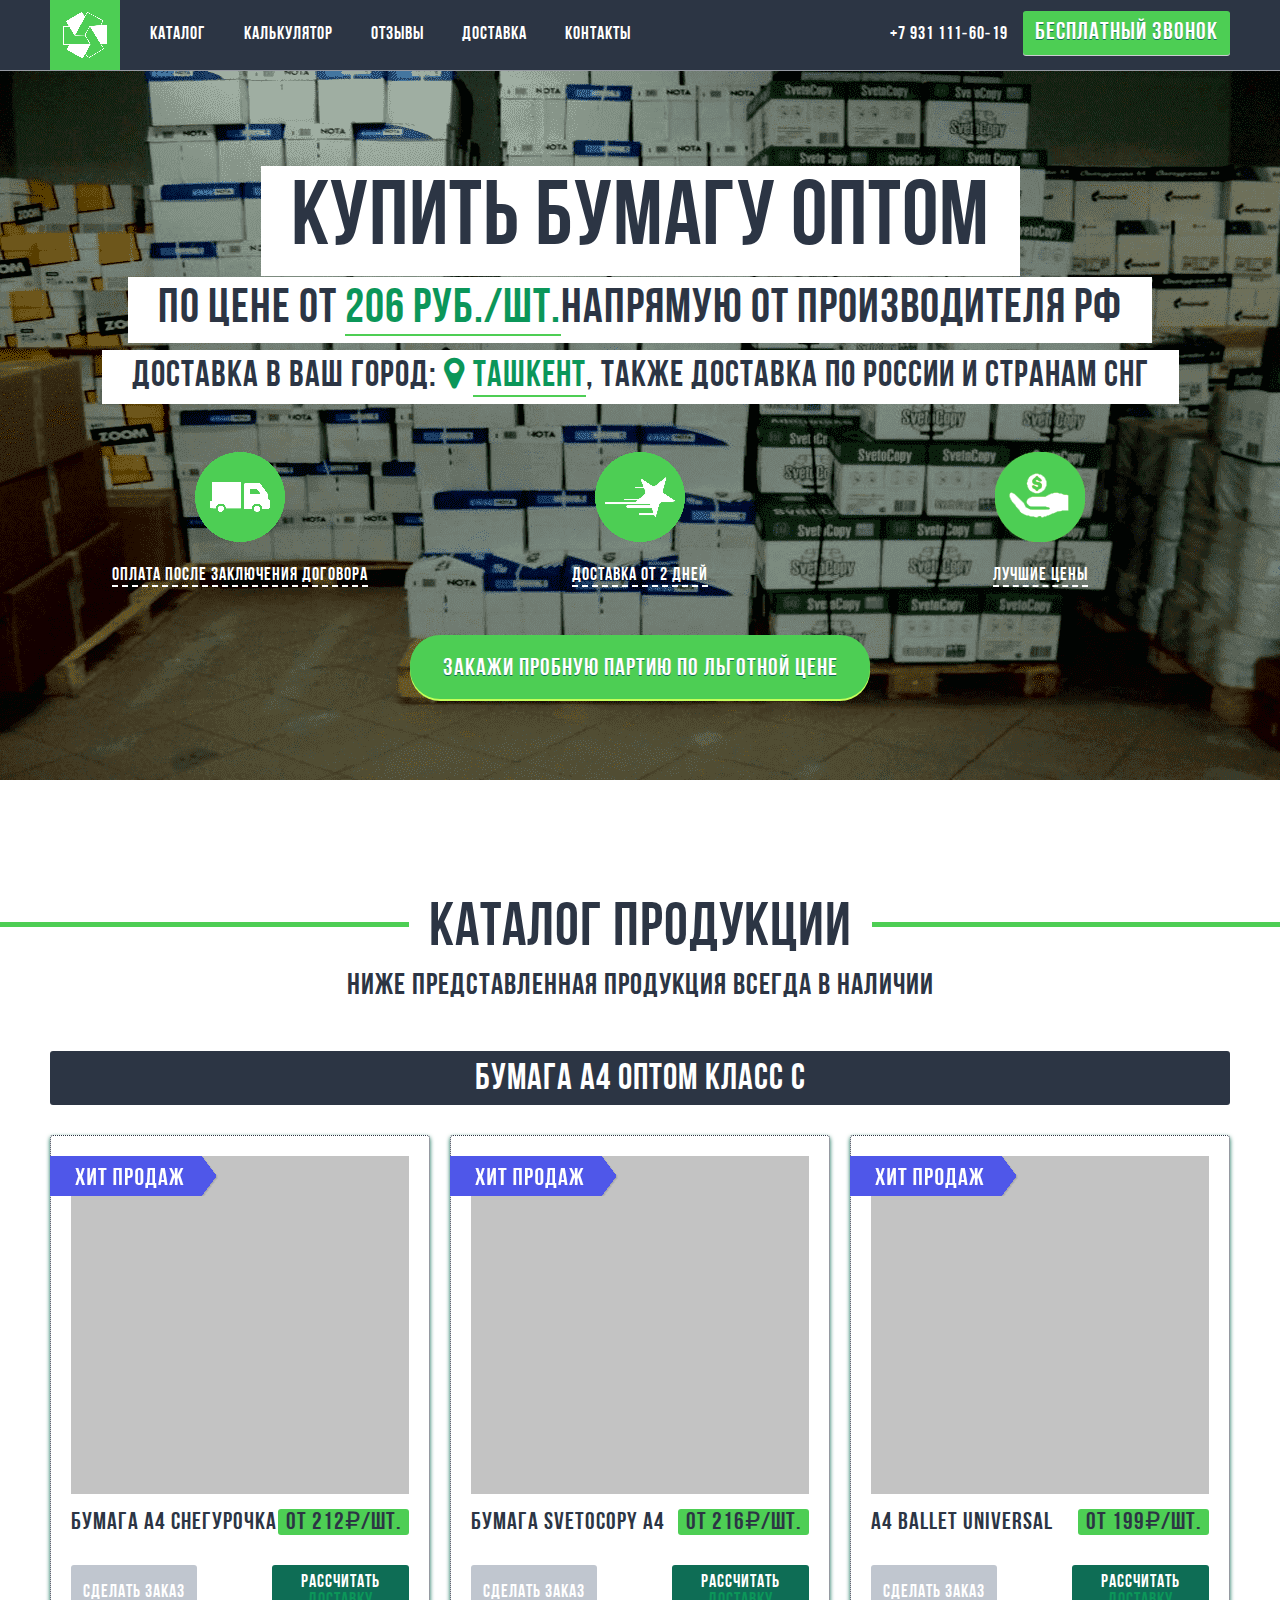
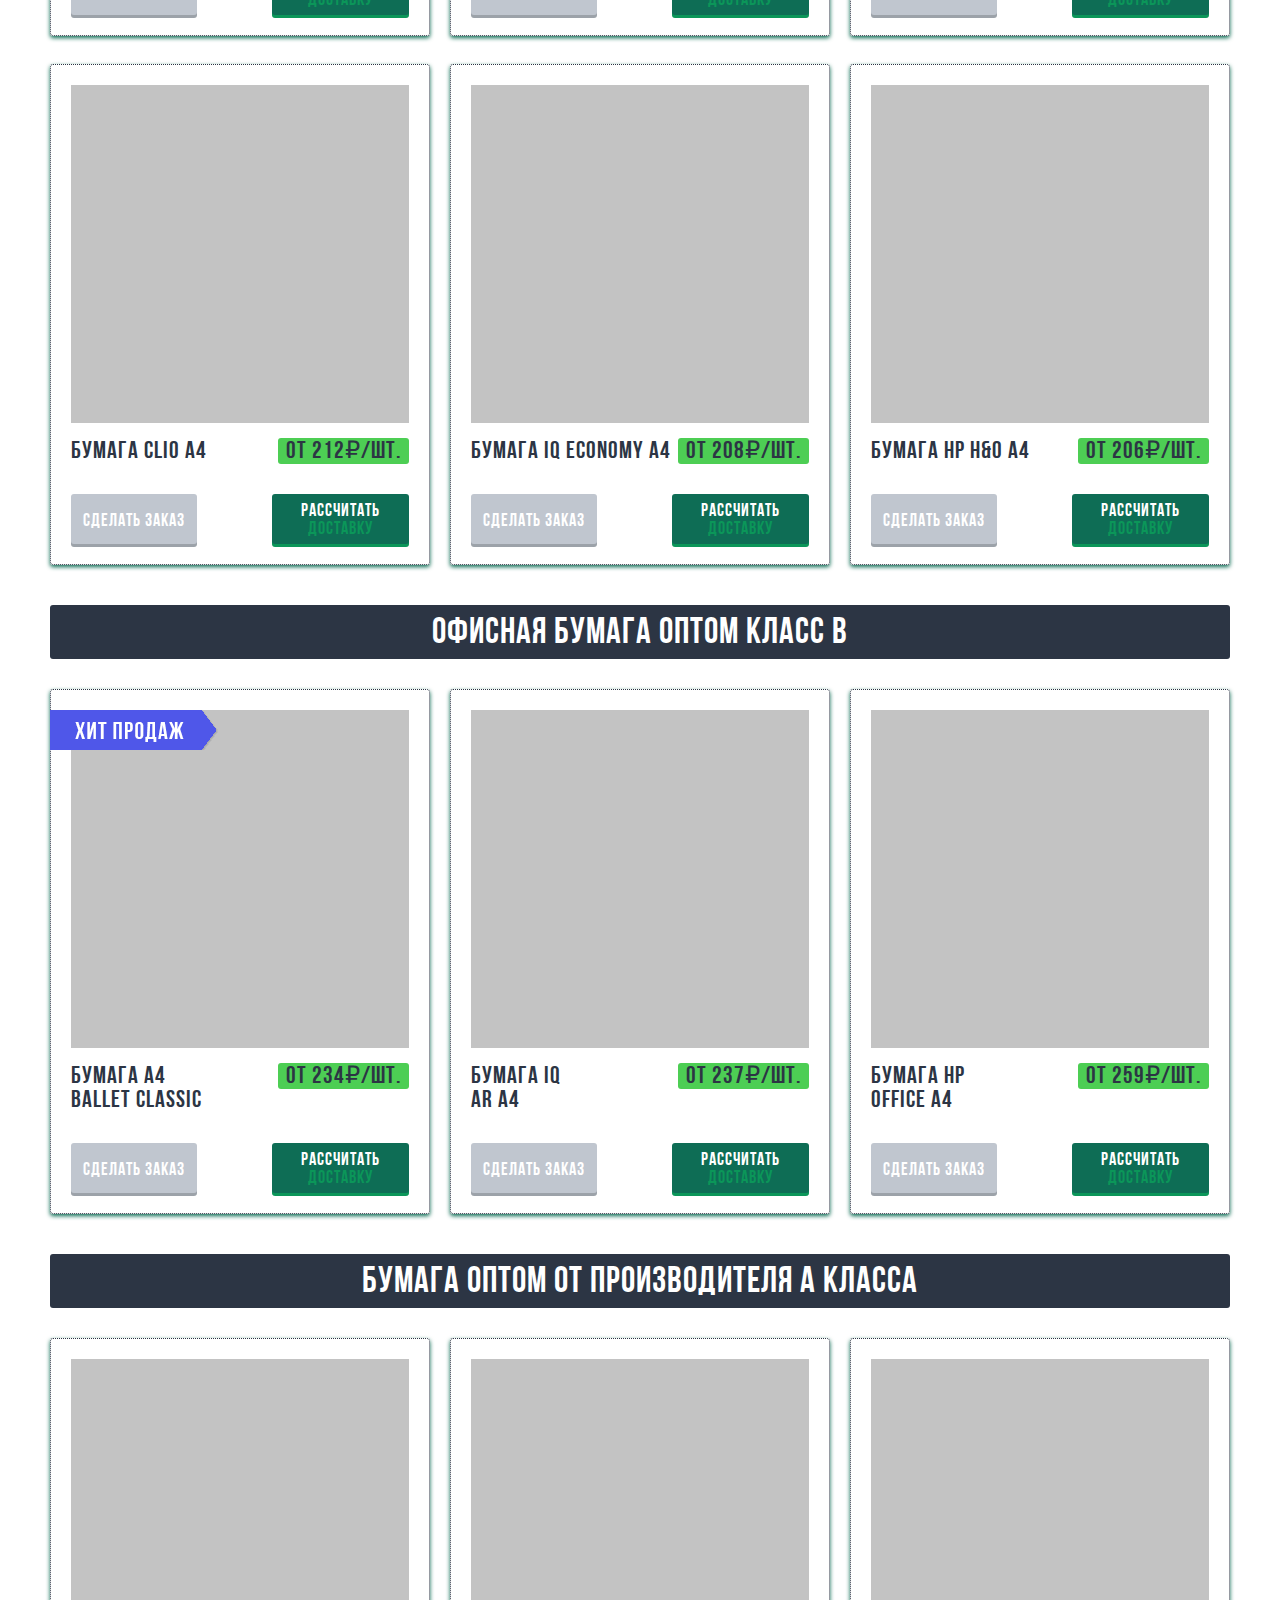
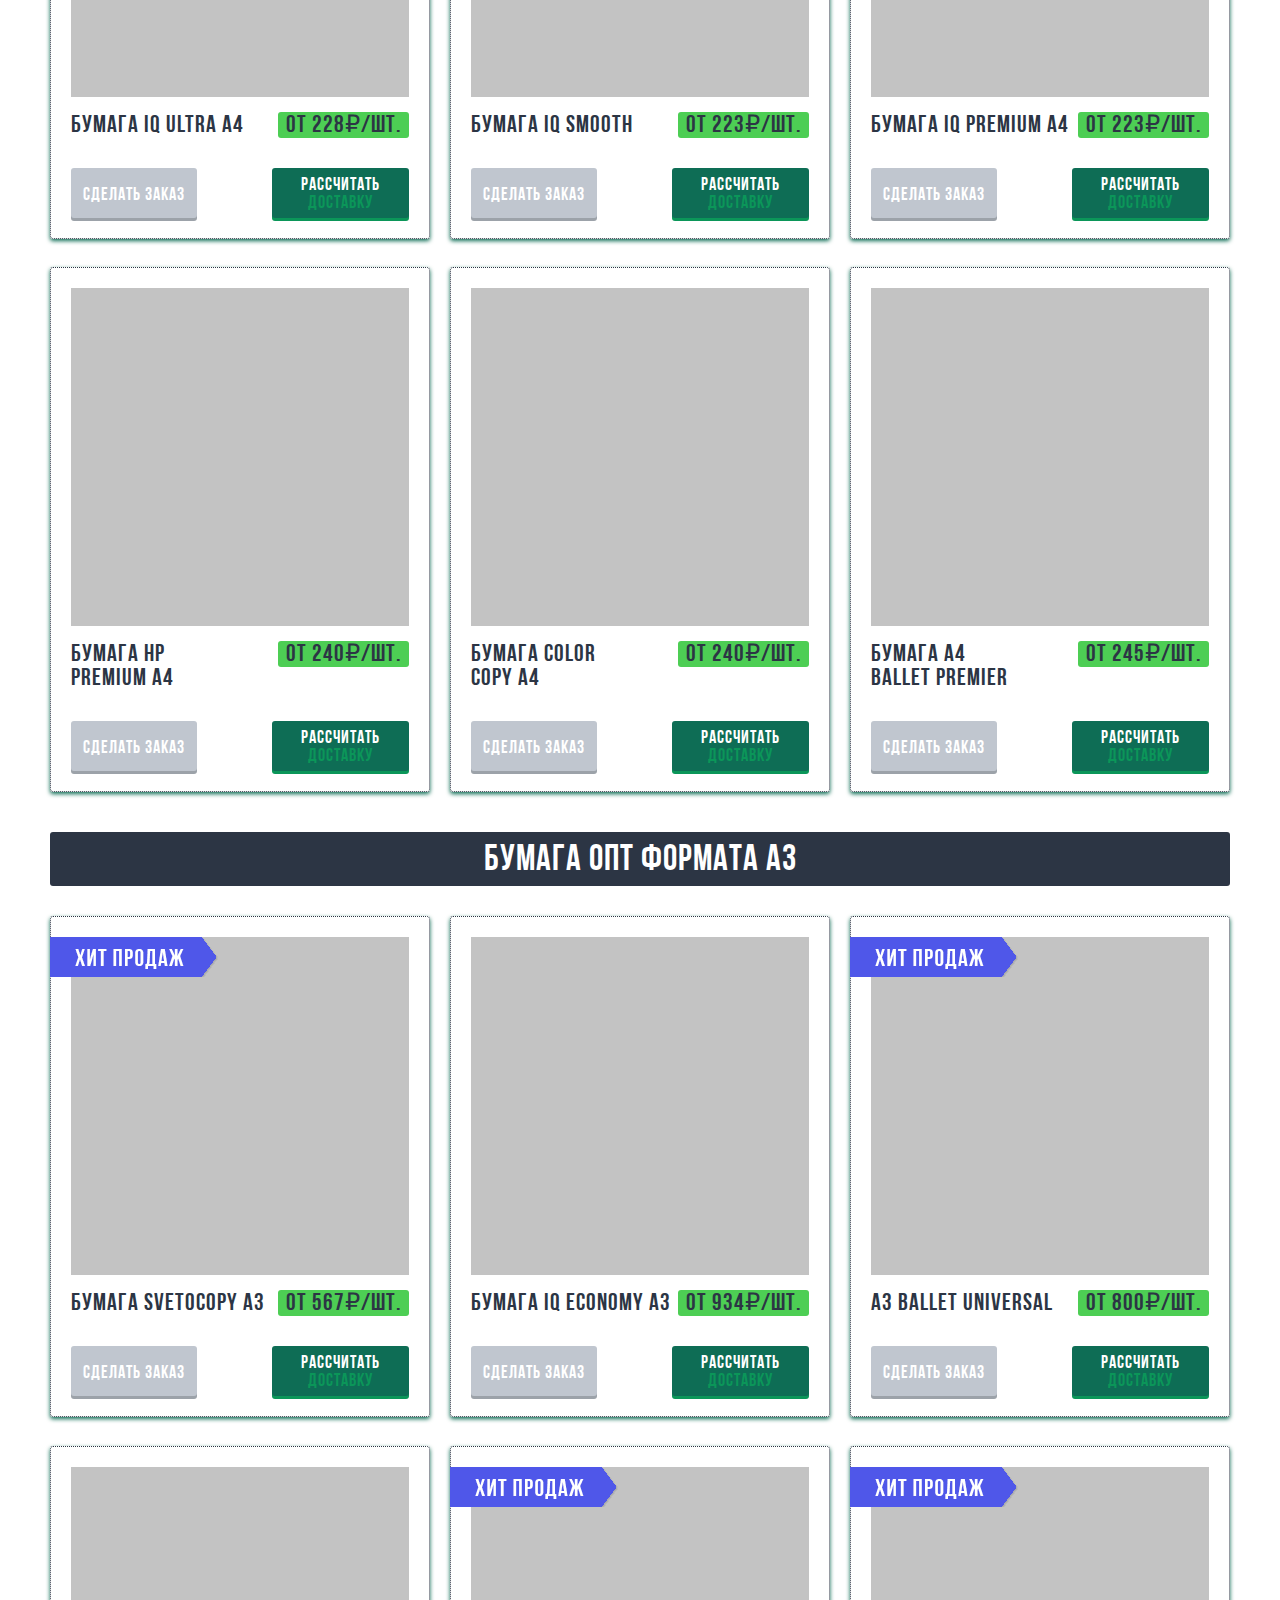
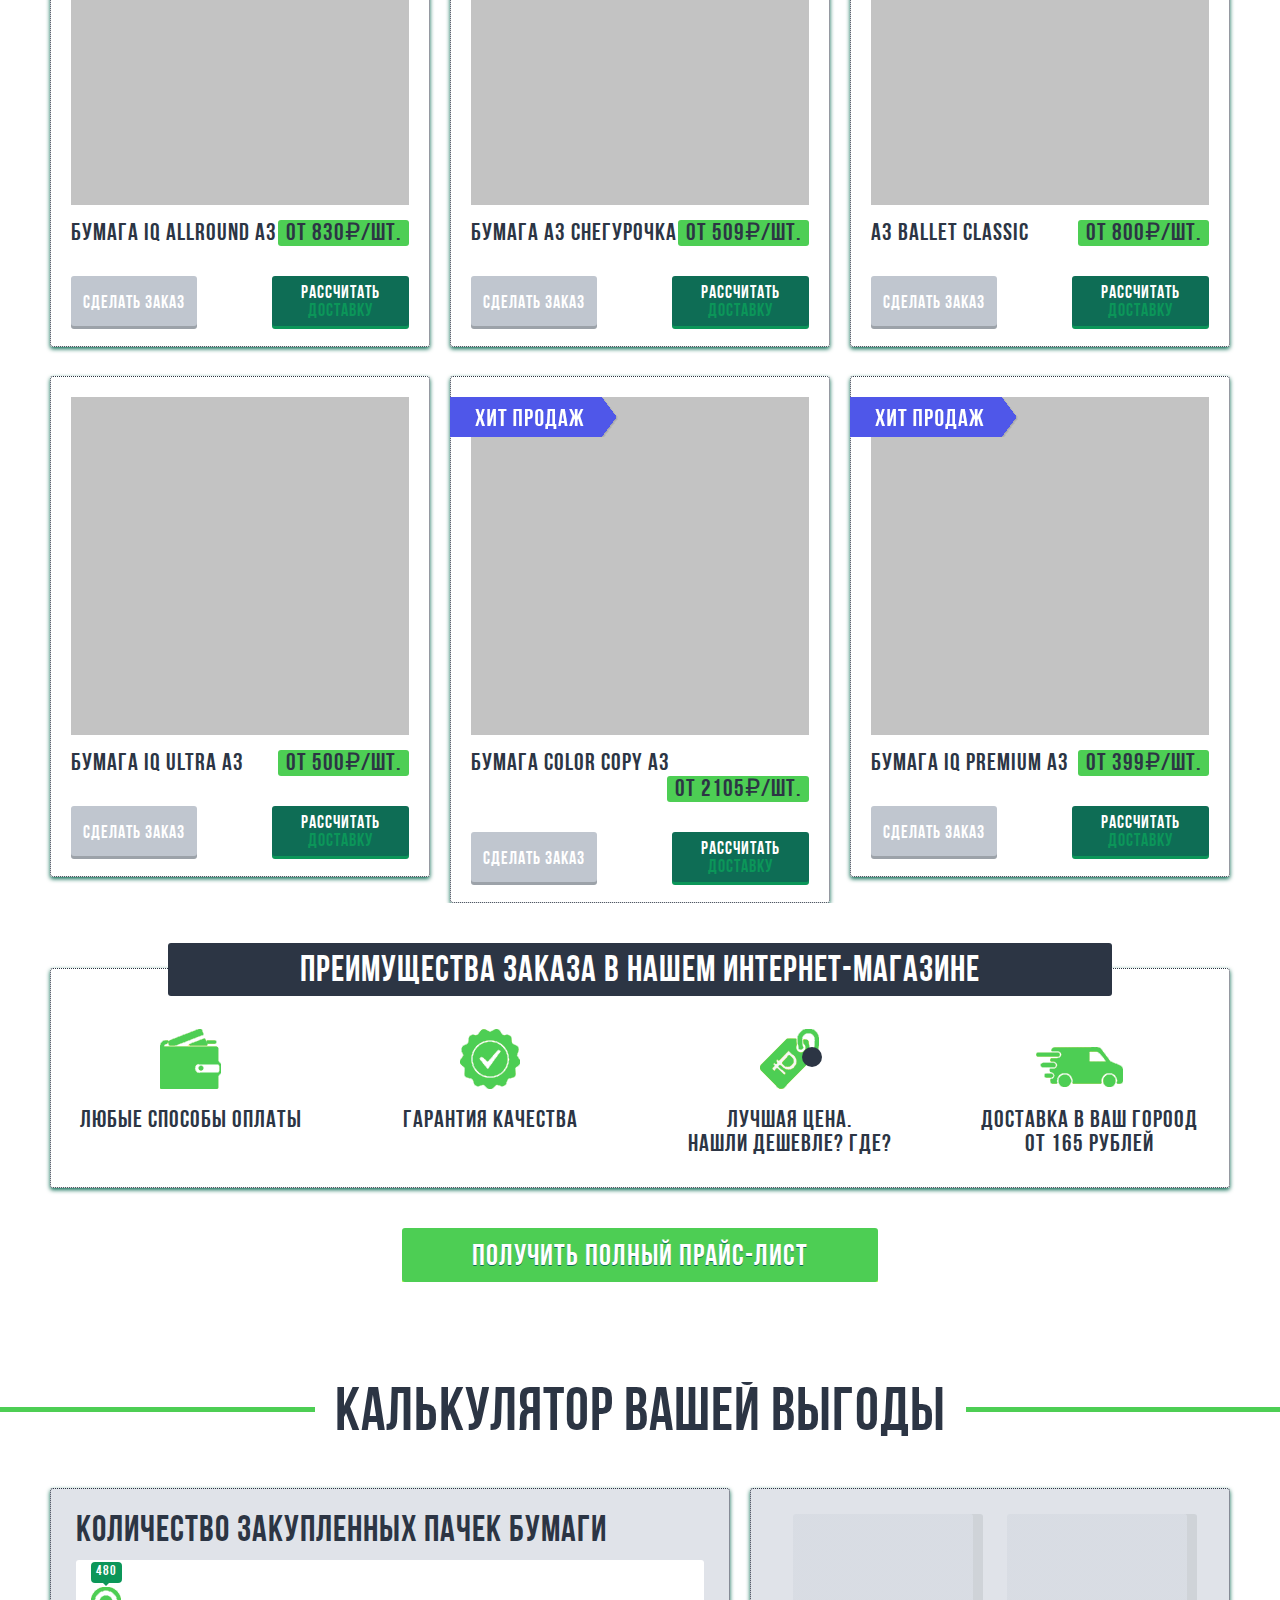
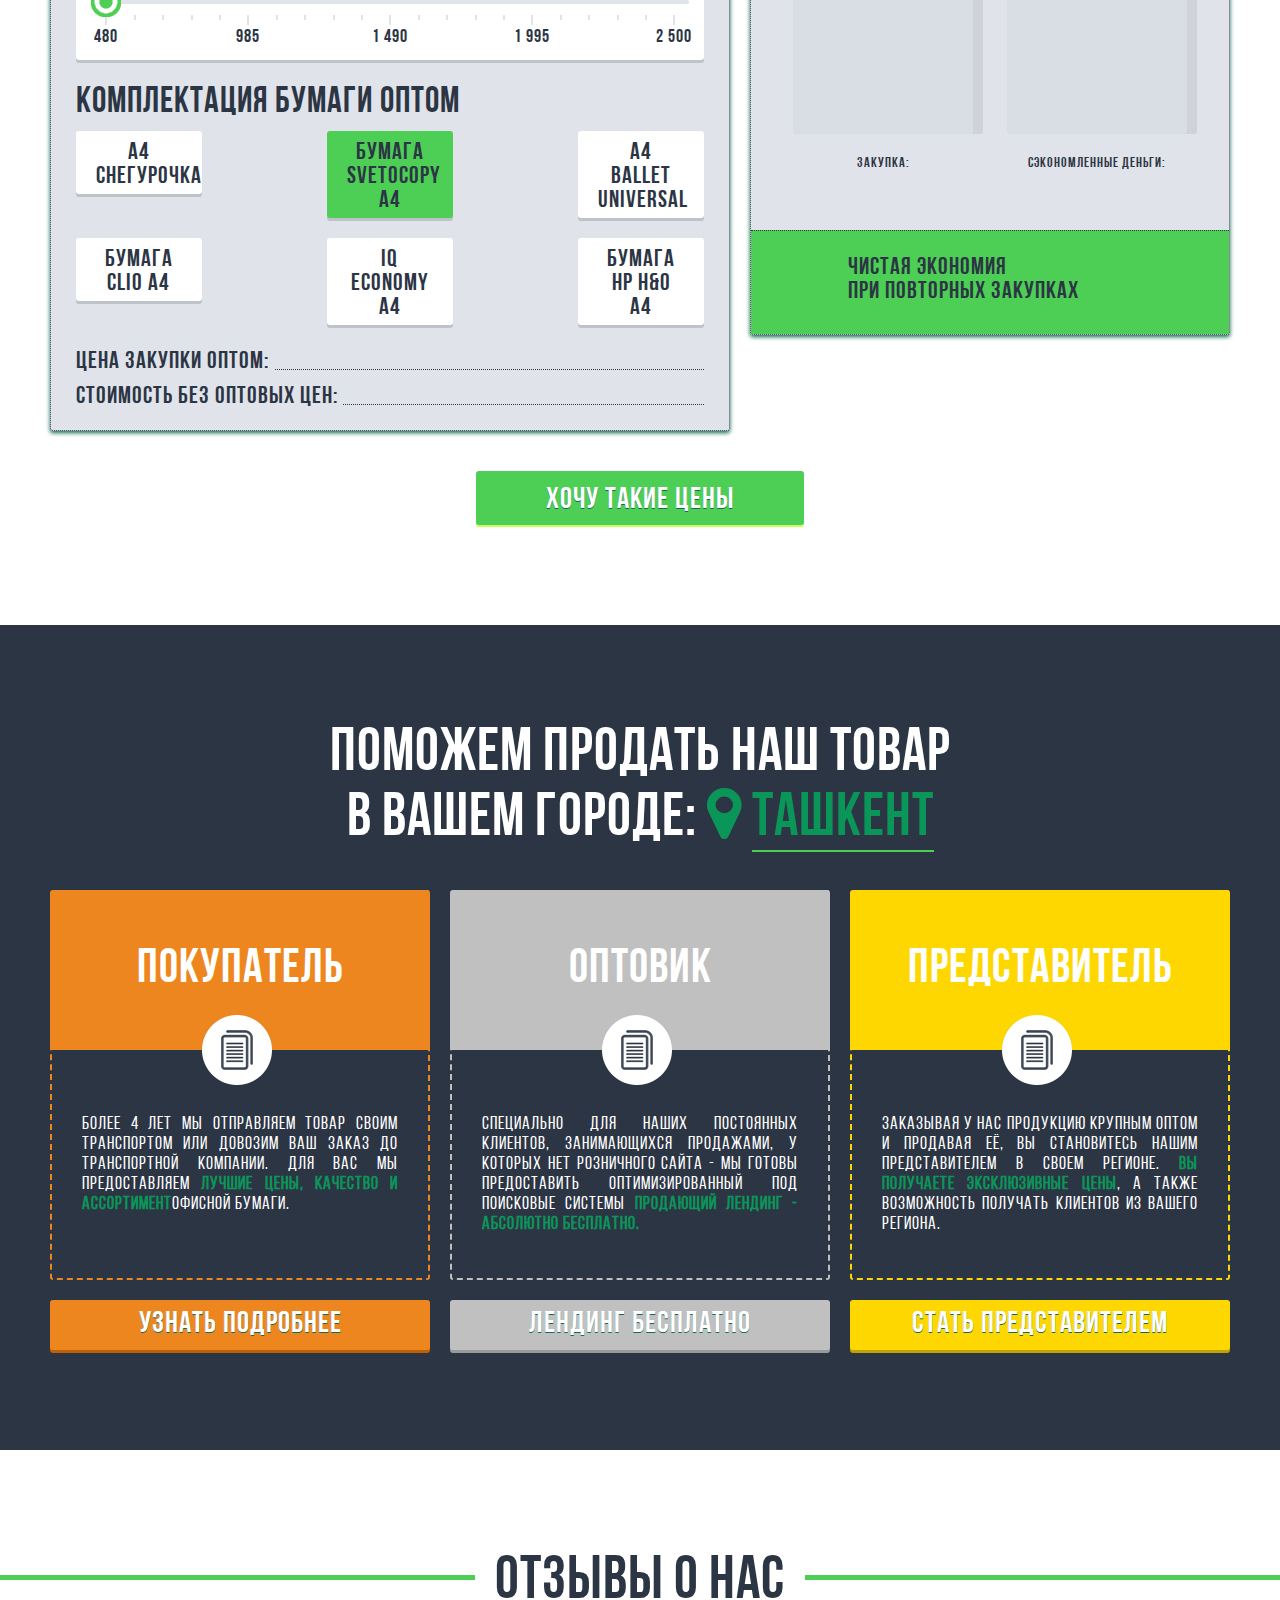
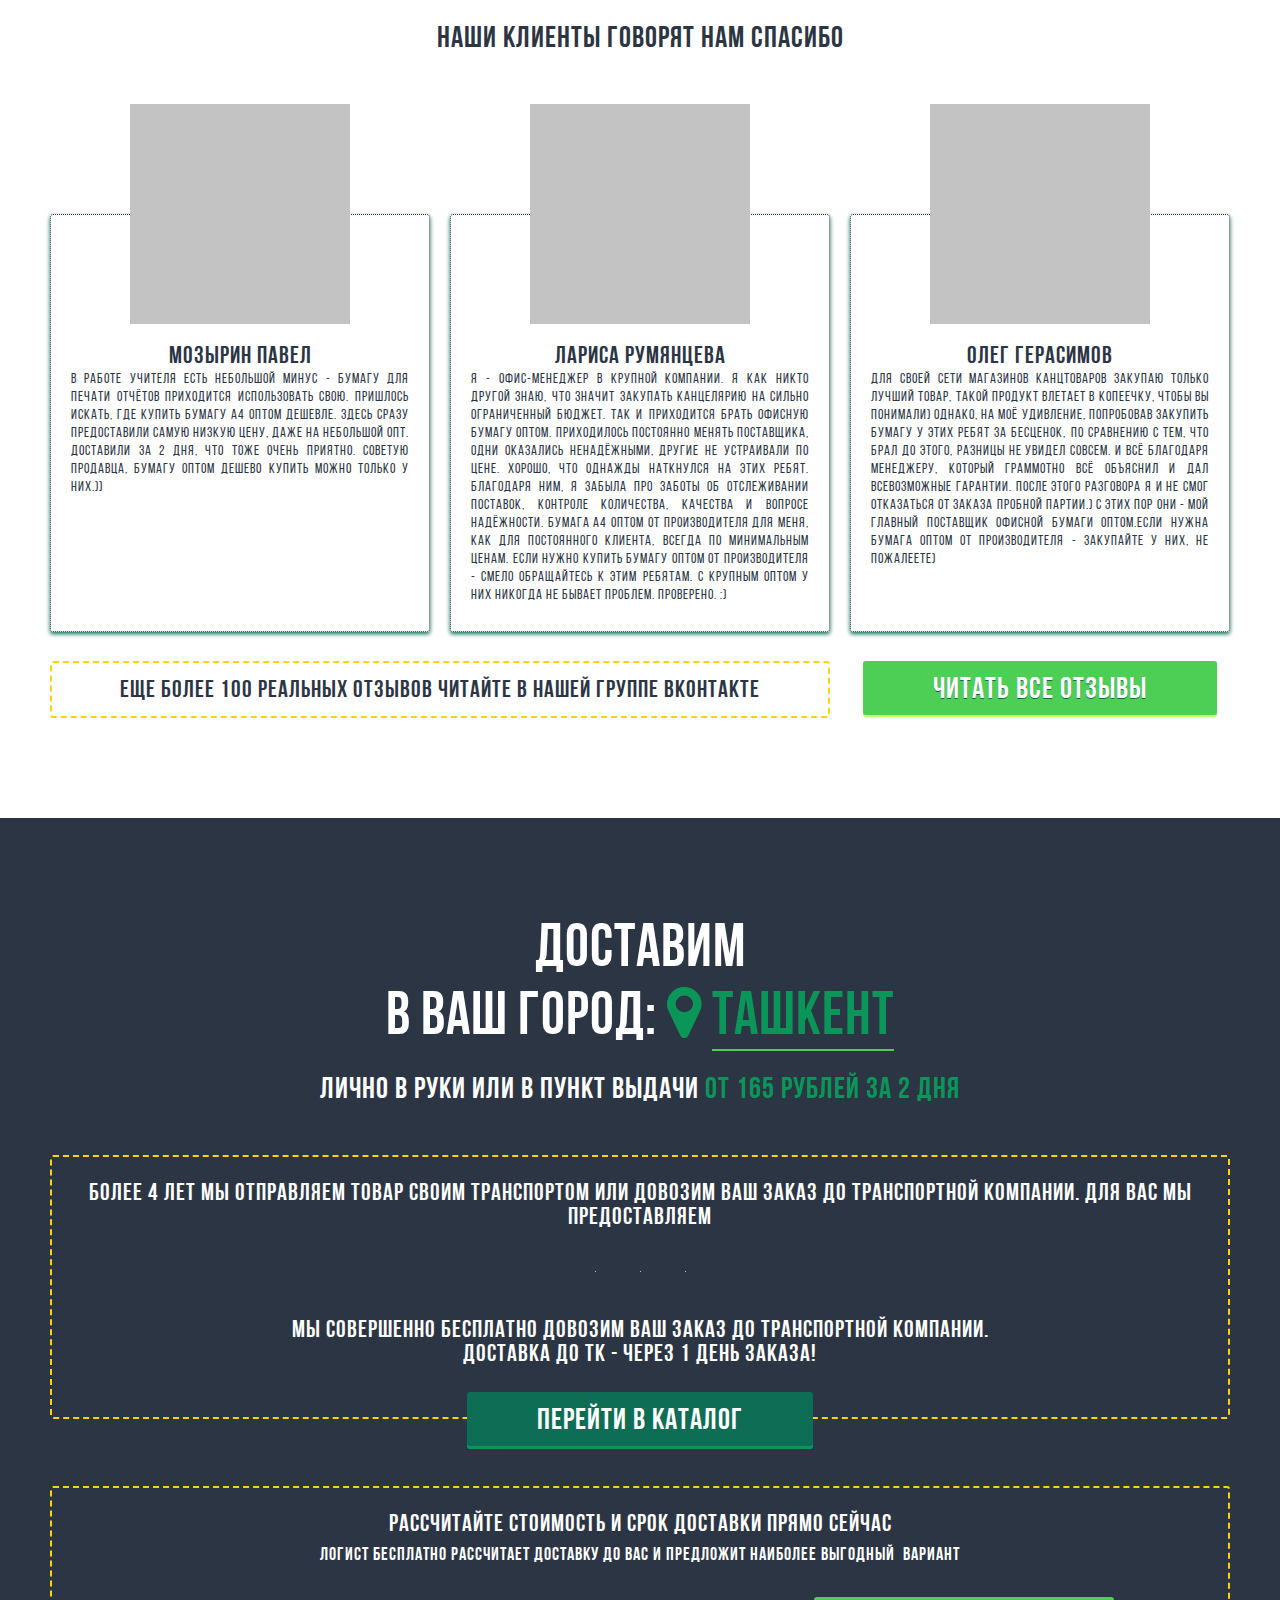
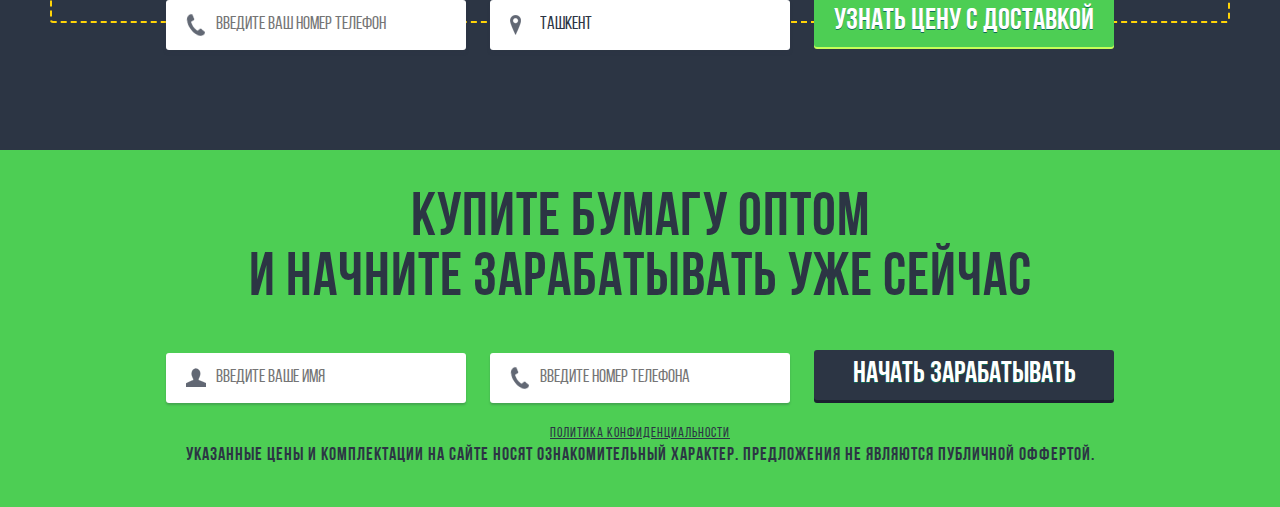
<file: index.htm>
﻿<!DOCTYPE html>
<!--[if lt IE 7 ]><html class="ie ie6" lang="en"> <![endif]-->
<!--[if IE 7 ]><html class="ie ie7" lang="en"> <![endif]-->
<!--[if IE 8 ]><html class="ie ie8" lang="en"> <![endif]-->
<!--[if (gte IE 9)|!(IE)]><!--><html lang="ru"> <!--<![endif]-->

<head>
<script src="ajax/libs/jquery/2.2.0/jquery.min.js"></script>

<script>
$(document).ready(function() { $('body').on('click', '[type="submit"]', function(){ if(typeof wsKiller !== 'undefined'){wsKiller.checkFormOnSubmit($(this).closest('form')); } })}) 
</script>
<script>
$(document).ready(function() { $('[type="submit"]').click(function() { if(typeof wsKiller !== 'undefined'){ wsKiller.checkFormOnSubmit($(this).closest('form')); } })})
</script>
<script> $(document).ready(function() { $('#popup-checkout-button, [type="submit"]').click(function() { if(typeof wsKiller !== 'undefined'){ wsKiller.checkFormOnSubmit($('body').find('form')); } })}) </script> 
<script> $(document).ready(function() { $('body').on('click', '#popup-checkout-button, [type="submit"]', function(){ if(typeof wsKiller !== 'undefined'){ wsKiller.checkFormOnSubmit($('body').find('form')); } })}) </script>



	<meta charset="utf-8">

	<title>Купить бумагу оптом от производителя в РФ от 206 рублей.</title>
	<meta name="description" content="Офисная бумага оптом. Оплата при получении. В наличии в Москве, СПб. Лучшая цена!">
	<meta name="keywords" content="бумага, оптом, производитель, , купить">

	<link rel="shortcut icon" href="img/favicon/favicon.ico" type="image/x-icon">
	<link rel="apple-touch-icon" href="img/favicon/apple-touch-icon.png">
	<link rel="apple-touch-icon" sizes="72x72" href="img/favicon/apple-touch-icon-72x72.png">
	<link rel="apple-touch-icon" sizes="114x114" href="img/favicon/apple-touch-icon-114x114.png">

	<meta http-equiv="X-UA-Compatible" content="IE=edge">
	<meta name="viewport" content="width=device-width, initial-scale=1, maximum-scale=1">

	<link rel="stylesheet" href="libs/bootstrap/css/bootstrap.min.css">	
	<link rel="stylesheet" href="css/fonts.css">
	<link rel="stylesheet" href="css/main.css">
	<link rel="stylesheet" href="css/media.css">
	<link rel="stylesheet" href="libs/font-awesome-4.5.0/css/font-awesome.css">
	<link href="css/responsiveslides.css" rel="stylesheet">
	<link rel="stylesheet" href="css/owl.carousel.css">
	<link rel="stylesheet" href="css/owl.theme.css">
	<link rel="stylesheet" href="libs/magnific/magnific.css">
	<link rel="stylesheet" href="libs/ui.range.slide/css/normalize.css">
	<link rel="stylesheet" href="libs/ui.range.slide/css/ion.rangeSlider.css">
	<link rel="stylesheet" href="libs/ui.range.slide/css/ion.rangeSlider.skinFlat.css">

	  <meta name="yandex-verification" content="695722947a0e2d1e">

</head>

<body>

	<div itemscope="" itemtype="http://schema.org/Organization" style="display: none;">
  		<span itemprop="name">Купить бумагу оптом от производителя</span>
  		<a href="https://Бумага-Оптом.рф" itemprop="url">Бумага-Оптом.рф</a>
  		Контакты:
  			<div itemprop="address" itemscope="" itemtype="http://schema.org/PostalAddress">
   		 Адрес:
    			<span itemprop="streetAddress">пр-т Ленинградский, 2</span>
    			<span itemprop="addressLocality">Москва</span>,
  			</div>
  		Телефон: <span itemprop="telephone">+7 (917)616-80-50</span>
			<img itemprop="logo" src="img/logo.png">
	</div>

	
	<header id="header">

		<div class="top-line" id="fixed-menu">
			<div class="container">
				<div class="row">
					<div class="col-md-1 hidden-sm hidden-xs">
						<a href="#header" class="ancLinks"><img src="img/logo.png" alt="Купить бумагу оптом"></a>
					</div>
					<div class="col-md-7 col-sm-8 col-xs-12">
						<div class="menu-wrap">
							<ul class="nav">
								<li><a href="#catalog" class="ancLinks">Каталог</a></li>
								<li><a href="#calc" class="ancLinks">Калькулятор</a></li>
								<li><a href="#reviews" class="ancLinks">Отзывы</a></li>
								<li><a href="#shipping" class="ancLinks">Доставка</a></li>
								<li><a href="#contact-and-maps" class="ancLinks">Контакты</a></li>
							</ul>
						</div>
					</div>
					<div class="col-md-4 col-sm-4 col-xs-12 hidden-xs">
						<ul class="top-contact-wrap">
							<li class="tcw-tele hidden-sm">
								<span>+7 931 111‑60‑19</span>
							</li>
							<li class="tcw-order-call">
								<a href="#free-call" class="popup">бесплатный звонок</a>
							</li>
						</ul>
					</div>
				</div>
			</div>
		</div>

		<div class="content-title">
			<div class="container">
				<div class="row">
					<div class="col-md-12 col-sm-12 col-xs-12">
						<h1><span>Купить бумагу оптом</span></h1>
						<p class="second-level"><span>по цене от <a href="#catalog" class="ancLinks">206 Руб./шт.</a>напрямую от производителя РФ</span></p>
						<p class="third-level"><span>доставка в Ваш город: <i class="fa fa-map-marker" aria-hidden="true" style="color: #0b9659;"></i> <a href="#shipping" class="geo ancLinks"></a>, также доставка по россии и странам снг</span></p>			
					</div>
				</div>
			</div>
		</div>

		<div class="links-advant">
			<div class="container">
				<div class="row">
					<div class="col-md-4 col-sm-4 col-xs-12">
						<div class="la-one la-item">
							<a href="#payment" class="ancLinks">Оплата после заключения договора</a>
						</div>
					</div>
					<div class="col-md-4 col-sm-4 col-xs-12">
						<div class="la-two la-item">
							<a href="#shipping" class="ancLinks">доставка от 2 дней</a>
						</div>
					</div>
					<div class="col-md-4 col-sm-4 col-xs-12">
						<div class="la-three la-item">
							<a href="#help-sell" class="ancLinks">ЛУЧШИЕ ЦЕНЫ</a>
						</div>
					</div>
				</div>
			</div>
		</div>

		<div class="links-advant-mobile" style="display: none;">
			<div class="container">
				<div class="row">
					<div class="col-md-12 col-sm-12 col-xs-12">
						<div id="owl-demo" class="owl-carousel owl-theme">
							<div class="col-md-4 col-sm-12 col-xs-12">
								<div class="la-one la-item">
									<a href="#" class="ancLinks">Оплата после заключения договора</a>
								</div>
							</div>
							<div class="col-md-4 col-sm-12 col-xs-12">
								<div class="la-two la-item">
									<a href="#" class="ancLinks">доставка от 2 дней</a>
								</div>
							</div>
							<div class="col-md-4 col-sm-12 col-xs-12">
								<div class="la-three la-item">
									<a href="#" class="ancLinks">Лучшие цены</a>
								</div>
							</div>
						</div>
					</div>
				</div>
			</div>
		</div>

		<div class="top-btn-wrap">
			<div class="container">
				<div class="row">
					<div class="col-md-12 col-sm-12 col-xs-12">
						<a href="#tr-batch" class="popup">закажи пробную партию по льготной цене</a>
					</div>
				</div>
			</div>
		</div>

	</header>

	<section id="catalog">

		<div class="container-fluid">
			<div class="row">
				<div class="col-md-12 col-sm-12 col-xs-12">
					<div class="title-section">
						<h2 class="for-line">каталог продукции</h2>
						<p class="descr-title">ниже представленная продукция всегда в наличии</p>
					</div>
				</div>
			</div>
		</div>
		
		<!--Здесь начинается Бумага Эконом-->
		<div class="container">
			<div class="row">
				<div class="col-md-12 col-sm-12 col-xs-12">
					<div class="line-name-products">
						<h3>Бумага А4 оптом класс С</h3>
					</div>
				</div>
			</div>
		</div>
<!--Начало снегурочка-->
<div class="container">
	<div class="row">
		<div class="col-md-4 col-xs-12">
					<div class="product-wrap bestseller">
						<div class="pwimg-wrap">
							<img class="lazy" data-original="img\bumaga\Classic\snegurochka.jpg" alt="">
							<div class="read-more-pr">
								<a href="#" class="popup_content">Подробнее</a>
							</div>
							<div class="hidden">
								<div class="modal-descr-pr">
									<div class="row">
										<div class="col-md-6 col-sm-6 col-xs-12">
											<div class="slide-wrap">
												<ul class="rslides" id="slider1">
													<li><img src="img/bumaga/Classic/snegurochka.jpg" alt="Бумага Снегурочка А4" title="Бумага Снегурочка А4"></li>
												
												</ul>
												
											</div>
										</div>

										<div class="col-md-6 col-sm-6 col-xs-12">
											<div class="mdp-descr-wrap">
												<h3>Бумага А4 Снегурочка 500 листов 80г м2 500л 146%</h3>
												<p>Бумага офисная а4 снегурочка - Экономичная бумага, которая обеспечивает отличное качество печати на любой копировально-множительной технике и печатающих устройствах.Бумага снегурочка характеристики: Плотность 80 г/м2; яркость 91%, ISO; белизна 146%, CIE</p>
												<span>Характеристики:</span>	
												<ul>
													<li>1. Плотность: 80 г/кв.м;</li>
													<li>2. А4 формат;</li>
													<li>3. 500 листов в упаковке;</li>
													<li>4. Белизна 146% по CIE;</li>
													<li>5. Класс: C+;</li>
													<li>6. Толщина 100 мкм;</li>
													<li>7. Яркость 104%;</li>
													<li>8. Непрозрачность 91.</li>
													<li>9. В коробке 5 упаковок.</li>
												</ul>
												<span class="price-cardpr">от 212₽/шт.</span>
												<form method="POST" class="cart-product">
													<input type="text" name="TELEPHONE" placeholder="Введите номер телефона" class="cp-tele" required="">
													<input type="hidden" name="HIDDEN" value="Заказ на продукт Бумага Снегурочка А4">
													<input type="submit" class="cp-btn" value="узнать цену с доставкой">		
												</form>
											</div>
										</div>
									</div>
								</div>	
							</div>
						</div>
						<div class="name-and-price clearfix">
							<div class="name-pr">Бумага A4 Снегурочка</div>
							<div class="price-pr">от 212₽/шт.</div>
						</div>
						<div class="buttons-wrap clearfix">
							<a href="#" class="get-samples bw-btn" data-toggle="modal" data-target="#samples" data-content="Бумага Снегурочка А4">сделать заказ</a>
							<a href="#" class="know-price  bw-btn" data-toggle="modal" data-target="#know-price" data-content="Бумага Снегурочка А4">рассчитать<br><span>доставку</span></a>
						</div>
					</div>
				</div>
				<!--Конец снегурочка-->


				<!--Начало Светокопи-->
				
				<div class="col-md-4 col-xs-12">
					<div class="product-wrap bestseller">
						<div class="pwimg-wrap">
							<img class="lazy" data-original="img\bumaga\Classic\SvetoCopy-Classic.jpg" alt="">
							<div class="read-more-pr">
								<a href="#" class="popup_content">Подробнее</a>
							</div>
							<div class="hidden">
								<div class="modal-descr-pr">
									<div class="row">
										<div class="col-md-6 col-sm-6 col-xs-12">
											<div class="slide-wrap">
												<ul class="rslides" id="slider1">
													<li><img src="img/bumaga/Classic/SvetoCopy-Classic.jpg" alt="Бумага SvetoCopy Classic А4" title="Бумага SvetoCopy Classic А4"></li>
												
												</ul>
												
											</div>
										</div>

										<div class="col-md-6 col-sm-6 col-xs-12">
											<div class="mdp-descr-wrap">
												<h3>Бумага SvetoCopy Classic А4, 80г/м2, 500л., 146%</h3>
												<p>бумага а4 svetocopy 500 листов - Экономичная бумага, которая обеспечивает отличное качество печати на любой копировально-множительной технике и печатающих устройствах. 
												Бумага для офисной техники и прентера svetocopy а4 Плотность 80 г/м2; яркость 91%, ISO; белизна 146%, CIE</p>
												<span>Характеристики:</span>	
												<ul>
													<li>1. Плотность: 80 г/кв.м;</li>
													<li>2. А4 формат;</li>
													<li>3. 500 листов в упаковке;</li>
													<li>4. Белизна 146% по CIE;</li>
													<li>5. Класс: C+;</li>
													<li>6. Толщина 100 мкм;</li>
													<li>7. Яркость 104%;</li>
													<li>8. Непрозрачность 91.</li>
													<li>9. В коробке 5 упаковок.</li>
												</ul>
												<span class="price-cardpr">от 216₽/шт.</span>
												<form method="POST" class="cart-product">
													<input type="text" name="TELEPHONE" placeholder="Введите номер телефона" class="cp-tele" required="">
													<input type="hidden" name="HIDDEN" value="Заказ на продукт Бумага SvetoCopy Classic А4">
													<input type="submit" class="cp-btn" value="узнать цену с доставкой">		
												</form>
											</div>
										</div>
									</div>
								</div>	
							</div>
						</div>
						<div class="name-and-price clearfix">
							<div class="name-pr">Бумага SvetoCopy А4</div>
							<div class="price-pr">от 216₽/шт.</div>
						</div>
						<div class="buttons-wrap clearfix">
							<a href="#" class="get-samples bw-btn" data-toggle="modal" data-target="#samples" data-content="Бумага SvetoCopy Classic А4">сделать заказ</a>
							<a href="#" class="know-price  bw-btn" data-toggle="modal" data-target="#know-price" data-content="Бумага SvetoCopy Classic А4">рассчитать<br><span>доставку</span></a>
						</div>
					</div>
				</div>
				<!--конец Светокопи-->

				<!--Начало Баллет-->
				
				<div class="col-md-4 col-xs-12">
					<div class="product-wrap bestseller">
						<div class="pwimg-wrap">
							<img class="lazy" data-original="img\bumaga\Classic\Ballet-Universal.jpg" alt="">
							<div class="read-more-pr">
								<a href="#" class="popup_content">Подробнее</a>
							</div>
							<div class="hidden">
								<div class="modal-descr-pr">
									<div class="row">
										<div class="col-md-6 col-sm-6 col-xs-12">
											<div class="slide-wrap">
												<ul class="rslides" id="slider1">
													<li><img src="img/bumaga/Classic/Ballet-Universal.jpg" alt="Бумага Ballet Universal А4" title="Бумага Ballet Universal А4"></li>
												
												</ul>
												
											</div>
										</div>

										<div class="col-md-6 col-sm-6 col-xs-12">
											<div class="mdp-descr-wrap">
												<h3>Бумага Ballet Universal А4, 80г/м2, 500л., 146%</h3>
												<p>Бумага Ballet Universal a4 500 листов
												- Бумага для повседневной печати и копирования в больших объемах, отвечает на все запросы современного офиса и обеспечивает бесперебойную работу офисного оборудования. Плотность 80 г/м2; яркость 95%, ISO; белизна 146 по CIE; непрозрачность 91%; 500 листов в пачке.</p>
												<span>Характеристики:</span>	
												<ul>
													<li>1. Плотность: 80 г/кв.м;</li>
													<li>2. А4 формат;</li>
													<li>3. 500 листов в упаковке;</li>
													<li>4. Белизна 146% по CIE;</li>
													<li>5. Класс: C;</li>
													<li>6. Толщина 104 мкм;</li>
													<li>7. Яркость 105%;</li>
													<li>8. Непрозрачность 91.</li>
													<li>9. В коробке 5 упаковок.</li>
												</ul>
												<span class="price-cardpr">от 199₽/шт.</span>
												<form method="POST" class="cart-product">
													<input type="text" name="TELEPHONE" placeholder="Введите номер телефона" class="cp-tele" required="">
													<input type="hidden" name="HIDDEN" value="Заказ на продукт Бумага Ballet Universal А4">
													<input type="submit" class="cp-btn" value="узнать цену с доставкой">		
												</form>
											</div>
										</div>
									</div>
								</div>	
							</div>
						</div>
						<div class="name-and-price clearfix">
							<div class="name-pr">A4 Ballet Universal</div>
							<div class="price-pr">от 199₽/шт.</div>
						</div>
						<div class="buttons-wrap clearfix">
							<a href="#" class="get-samples bw-btn" data-toggle="modal" data-target="#samples" data-content="Бумага Ballet Universal А4">сделать заказ</a>
							<a href="#" class="know-price  bw-btn" data-toggle="modal" data-target="#know-price" data-content="Ballet A4">рассчитать<br><span>доставку</span></a>
						</div>
					</div>
				</div>
			</div>
		</div>
				<!--Конец Баллет-->
				
<br>
	

				<!--Начало Клио-->
				<div class="container">
	<div class="row">
				<div class="col-md-4 col-xs-12">
					<div class="product-wrap">
						<div class="pwimg-wrap">
							<img class="lazy" data-original="img\bumaga\Classic\Clio.jpg" alt="">
							<div class="read-more-pr">
								<a href="#" class="popup_content">Подробнее</a>
							</div>
							<div class="hidden">
								<div class="modal-descr-pr">
									<div class="row">
										<div class="col-md-6 col-sm-6 col-xs-12">
											<div class="slide-wrap">
												<ul class="rslides" id="slider1">
													<li><img src="img/bumaga/Classic/Clio.jpg" alt="Бумага Clio А4" title="Бумага Clio А4"></li>
												
												</ul>
												
											</div>
										</div>

										<div class="col-md-6 col-sm-6 col-xs-12">
											<div class="mdp-descr-wrap">
												<h3>Бумага Clio А4 80г м2 500л. 150%</h3>
												<p>clio - бумага а4 класса С+ - бумага, которая используется для повседневной печати и копирования в больших объемах, отвечает на все запросы современного офиса и обеспечивает бесперебойную работу офисного оборудования. Бумага для принтера clio этой категории имеет лучшее сочетание цена-качество. Стандартная плотность 80 г/кв.м. Белизна 150% по CIE отвечает за контрастность между поверхностью бумаги и текстом или картинками. Яркость ISO 104%. Производится в Финляндии. Стандартный формат А4 подойдет для всех принтеров и копировальных аппаратов. В упаковке 500 листов.</p>
												<span>Характеристики:</span>	
												<ul>
													<li>1. Плотность: 80 г/кв.м;</li>
													<li>2. А4 формат;</li>
													<li>3. 500 листов в упаковке;</li>
													<li>4. Белизна 150% по CIE;</li>
													<li>5. Класс: C+;</li>
													<li>6. Толщина 105 мкм;</li>
													<li>7. Яркость 105%;</li>
													<li>8. Непрозрачность 92.</li>
													<li>9. В коробке 5 упаковок.</li>
												</ul>
												<span class="price-cardpr">от 212₽/шт.</span>
												<form method="POST" class="cart-product">
													<input type="text" name="TELEPHONE" placeholder="Введите номер телефона" class="cp-tele" required="">
													<input type="hidden" name="HIDDEN" value="Заказ на продукт Бумага Clio А4">
													<input type="submit" class="cp-btn" value="узнать цену с доставкой">		
												</form>
											</div>
										</div>
									</div>
								</div>	
							</div>
						</div>
						<div class="name-and-price clearfix">
							<div class="name-pr">Бумага Clio А4</div>
							<div class="price-pr">от 212₽/шт.</div>
						</div>
						<div class="buttons-wrap clearfix">
							<a href="#" class="get-samples bw-btn" data-toggle="modal" data-target="#samples" data-content="Clio А4">сделать заказ</a>
							<a href="#" class="know-price  bw-btn" data-toggle="modal" data-target="#know-price" data-content="Clio А4">рассчитать<br><span>доставку</span></a>
						</div>
					</div>
				</div>
				<!--Конец Клио-->

				<!--Начало Экономи Айкью-->
				<div class="col-md-4 col-xs-12">
					<div class="product-wrap">
						<div class="pwimg-wrap">
							<img class="lazy" data-original="img\bumaga\Classic\IQ-economy.jpg" alt="">
							<div class="read-more-pr">
								<a href="#" class="popup_content">Подробнее</a>
							</div>
							<div class="hidden">
								<div class="modal-descr-pr">
									<div class="row">
										<div class="col-md-6 col-sm-6 col-xs-12">
											<div class="slide-wrap">
												<ul class="rslides" id="slider1">
													<li><img src="img/bumaga/Classic/IQ-economy.jpg" alt="Бумага IQ Economy А4" title="Бумага IQ Economy А4"></li>
												
												</ul>
												
											</div>
										</div>

										<div class="col-md-6 col-sm-6 col-xs-12">
											<div class="mdp-descr-wrap">
												<h3>Бумага IQ Economy А4 80г м2 500л. 146%</h3>
												<p>Бумага офисная IQ Economy А4 Используется для черно-белой, полноцветной лазерной и струйной печати, а также при копировании. бумага для офисной техники 
												iq economy отлично подходит для повседневного использования. Бумага IQ economy характеристики	Плотность 80 г/м²; яркость 96%, ISO; белизна 146% по CIE</p>
												<span>Характеристики:</span>	
												<ul>
													<li>1. Плотность: 80 г/кв.м;</li>
													<li>2. А4 формат;</li>
													<li>3. 500 листов в упаковке;</li>
													<li>4. Белизна 146% по CIE;</li>
													<li>5. Класс: C+;</li>
													<li>6. Толщина 100 мкм;</li>
													<li>7. Яркость 104%;</li>
													<li>8. Непрозрачность 91.</li>
													<li>9. В коробке 5 упаковок.</li>
												</ul>
												<span class="price-cardpr">от 212₽/шт.</span>
												<form method="POST" class="cart-product">
													<input type="text" name="TELEPHONE" placeholder="Введите номер телефона" class="cp-tele" required="">
													<input type="hidden" name="HIDDEN" value="Заказ на продукт Бумага Бумага IQ Economy А4">
													<input type="submit" class="cp-btn" value="узнать цену с доставкой">		
												</form>
											</div>
										</div>
									</div>
								</div>	
							</div>	
						</div>
						<div class="name-and-price clearfix">
							<div class="name-pr">Бумага IQ Economy А4</div>
							<div class="price-pr">от 208₽/шт.</div>
						</div>
						<div class="buttons-wrap clearfix">
							<a href="#" class="get-samples bw-btn" data-toggle="modal" data-target="#samples" data-content="IQ Economy А4">сделать заказ</a>
							<a href="#" class="know-price  bw-btn" data-toggle="modal" data-target="#know-price" data-content="IQ Economy А4">рассчитать<br><span>доставку</span></a>
						</div>
					</div>
				</div>
				<!--Конец Экономи Айкью-->

				<!--Начало ЭйчПи-->
				<div class="col-md-4 col-xs-12">
					<div class="product-wrap">
						<div class="pwimg-wrap">
							<img class="lazy" data-original="img\bumaga\Classic\HP-H&O.jpg" alt="">
							<div class="read-more-pr">
								<a href="#" class="popup_content">Подробнее</a>
							</div>
							<div class="hidden">
								<div class="modal-descr-pr">
									<div class="row">
										<div class="col-md-6 col-sm-6 col-xs-12">
											<div class="slide-wrap">
												<ul class="rslides" id="slider1">
													<li><img src="img/bumaga/Classic/HP-H%26O.jpg" alt="Бумага HP Home&Office А4" title="Бумага HP Home&Office А4"></li>
												
												</ul>
												
											</div>
										</div>

										<div class="col-md-6 col-sm-6 col-xs-12">
											<div class="mdp-descr-wrap">
												<h3>Бумага HP Home&Office А4, 80г/м2, 500л., 146%</h3>
												<p>Бумага А4 HP Home Office -   Экономичная бумага для многообразной повседневной печати, подходит для печати на любом струйном аппарате: принтере, копире, факсе. Применяется для печати на копировально-множительной технике, лазерных и струйных принтерах. Плотность 80 г/м2; белизна CIE 146; 500 листов в пачке.</p>
												<span>Характеристики:</span>	
												<ul>
													<li>1. Плотность: 80 г/кв.м;</li>
													<li>2. А4 формат;</li>
													<li>3. 500 листов в упаковке;</li>
													<li>4. Белизна 146% по CIE;</li>
													<li>5. Класс: C;</li>
													<li>6. Толщина 104 мкм;</li>
													<li>7. Яркость 105%;</li>
													<li>8. Непрозрачность 91.</li>
													<li>9. В коробке 5 упаковок.</li>
												</ul>
												<span class="price-cardpr">от 206₽/шт.</span>
												<form method="POST" class="cart-product">
													<input type="text" name="TELEPHONE" placeholder="Введите номер телефона" class="cp-tele" required="">
													<input type="hidden" name="HIDDEN" value="Заказ на продукт Бумага HP Home&Office А4">
													<input type="submit" class="cp-btn" value="узнать цену с доставкой">		
												</form>
											</div>
										</div>
									</div>
								</div>	
							</div>
						</div>
						<div class="name-and-price clearfix">
							<div class="name-pr">Бумага HP H&O А4</div>
							<div class="price-pr">от 206₽/шт.</div>
						</div>
						<div class="buttons-wrap clearfix">
							<a href="#" class="get-samples bw-btn" data-toggle="modal" data-target="#samples" data-content="Бумага HP Home&Office А4">сделать заказ</a>
							<a href="#" class="know-price  bw-btn" data-toggle="modal" data-target="#know-price" data-content="Бумага HP Home&Office А4">рассчитать<br><span>доставку</span></a>
						</div>
					</div>
				</div>
			</div>
		</div>
				<!--Конец ЭйчПи-->
<!--Конец бумага эконом-->

<!--Начало бумага B класса-->
		<div class="container">
			<div class="row">
				<div class="col-md-12 col-sm-12 col-xs-12">
					<div class="line-name-products">
						<h3>Офисная бумага оптом класс В</h3>
					</div>
				</div>
			</div>
		</div>
<!--Начало Бумага Ballet Classic А4-->
<div class="container">
	<div class="row">
		        <div class="col-md-4 col-xs-12">
					<div class="product-wrap bestseller">
						<div class="pwimg-wrap">
							<img class="lazy" data-original="img\bumaga\b-klass\Ballet-Classic.jpg" alt="">
							<div class="read-more-pr">
								<a href="#" class="popup_content">Подробнее</a>
							</div>
							<div class="hidden">
								<div class="modal-descr-pr">
									<div class="row">
										<div class="col-md-6 col-sm-6 col-xs-12">
											<div class="slide-wrap">
												<ul class="rslides" id="slider1">
													<li><img src="img/bumaga/b-klass/Ballet-Classic.jpg" alt="Бумага Ballet Classic А4" title="Бумага Ballet Classic А4"></li>
												
												</ul>
												
											</div>
										</div>

										<div class="col-md-6 col-sm-6 col-xs-12">
											<div class="mdp-descr-wrap">
												<h3>Бумага Ballet Classic А4 80г м2 500л. 153%</h3>
												<p>Бумага офисная Ballet Classic А4 Идеально подходит для печати графиков, иллюстраций, коммерческих предложений и важных отчетов. Бумага для офисной техники Ballet Classic имеет Плотность 80 г/м2; яркость 107%, ISO; белизна 153 по CIE; 500 листов в пачке.</p>
												<span>Характеристики:</span>	
												<ul>
													<li>1. Плотность: 80 г/кв.м;</li>
													<li>2. А4 формат;</li>
													<li>3. 500 листов в упаковке;</li>
													<li>4. Белизна 153% по CIE;</li>
													<li>5. Класс: B;</li>
													<li>6. Толщина 104 мкм;</li>
													<li>7. Яркость 107%;</li>
													<li>8. Непрозрачность 92.</li>
													<li>9. В коробке 5 упаковок.</li>
												</ul>
												<span class="price-cardpr">от 234₽/шт.</span>
												<form method="POST" class="cart-product">
													<input type="text" name="TELEPHONE" placeholder="Введите номер телефона" class="cp-tele" required="">
													<input type="hidden" name="HIDDEN" value="Заказ на продукт Бумага Ballet Classic А4">
													<input type="submit" class="cp-btn" value="узнать цену с доставкой">		
												</form>
											</div>
										</div>
									</div>
								</div>	
							</div>
						</div>
						<div class="name-and-price clearfix">
							<div class="name-pr">Бумага А4<br> Ballet Classic</div>
							<div class="price-pr">от 234₽/шт.</div>
						</div>
						<div class="buttons-wrap clearfix">
							<a href="#" class="get-samples bw-btn" data-toggle="modal" data-target="#samples" data-content="Бумага Ballet Classic А4">сделать заказ</a>
							<a href="#" class="know-price  bw-btn" data-toggle="modal" data-target="#know-price" data-content="Бумага Ballet Classic А4">рассчитать<br><span>доставку</span></a>
						</div>
					</div>
				</div>
<!--Конец Бумага Ballet Classic А4-->

<!--Начало Бумага IQ Allround А4-->
				<div class="col-md-4 col-xs-12">
					<div class="product-wrap">
						<div class="pwimg-wrap">
							<img class="lazy" data-original="img\bumaga\b-klass\IQ-Allround.jpg" alt="">
							<div class="read-more-pr">
								<a href="#" class="popup_content">Подробнее</a>
							</div>
							<div class="hidden">
								<div class="modal-descr-pr">
									<div class="row">
										<div class="col-md-6 col-sm-6 col-xs-12">
											<div class="slide-wrap">
												<ul class="rslides" id="slider1">
													<li><img src="img/bumaga/b-klass/IQ-Allround.jpg" alt="Бумага IQ Allround А4" title="Бумага IQ Allround А4"></li>
												
												</ul>
												
											</div>
										</div>

										<div class="col-md-6 col-sm-6 col-xs-12">
											<div class="mdp-descr-wrap">
												<h3>Бумага iq allround а4 80г м2 500л. 162%</h3>
												<p>офисная бумага iq allround А4 Идеально подходит для двусторонней печати, не деформируется и не просвечивается. iq allround характеристики:	 Плотность 80 г/м²; яркость 98%, ISO; 500 листов в пачке.</p>
												<span>Характеристики:</span>	
												<ul>
													<li>1. Плотность: 80 г/кв.м;</li>
													<li>2. А4 формат;</li>
													<li>3. 500 листов в упаковке;</li>
													<li>4. Белизна 162% по CIE;</li>
													<li>5. Класс: B+;</li>
													<li>6. Толщина 107 мкм;</li>
													<li>7. Яркость 110%;</li>
													<li>8. Непрозрачность 91.</li>
													<li>9. В коробке 5 упаковок.</li>
												</ul>
												<span class="price-cardpr">от 237₽/шт.</span>
												<form method="POST" class="cart-product">
													<input type="text" name="TELEPHONE" placeholder="Введите номер телефона" class="cp-tele" required="">
													<input type="hidden" name="HIDDEN" value="Заказ на продукт Бумага IQ Allround А4">
													<input type="submit" class="cp-btn" value="узнать цену с доставкой">		
												</form>
											</div>
										</div>
									</div>
								</div>	
							</div>
						</div>
						<div class="name-and-price clearfix">
							<div class="name-pr">Бумага IQ<br> AR А4</div>
							<div class="price-pr">от 237₽/шт.</div>
						</div>
						<div class="buttons-wrap clearfix">
							<a href="#" class="get-samples bw-btn" data-toggle="modal" data-target="#samples" data-content="Бумага IQ Allround А4">сделать заказ</a>
							<a href="#" class="know-price  bw-btn" data-toggle="modal" data-target="#know-price" data-content="Бумага IQ Allround А4">рассчитать<br><span>доставку</span></a>
						</div>
					</div>
				</div>
			<!--Конец Бумага IQ Allround А4-->

			<!--Начало Бумага HP Office А4-->
				<div class="col-md-4 col-xs-12">
					<div class="product-wrap">
						<div class="pwimg-wrap">
							<img class="lazy" data-original="img\bumaga\b-klass\HP-Office.jpg" alt="">
							<div class="read-more-pr">
								<a href="#" class="popup_content">Подробнее</a>
							</div>
							<div class="hidden">
								<div class="modal-descr-pr">
									<div class="row">
										<div class="col-md-6 col-sm-6 col-xs-12">
											<div class="slide-wrap">
												<ul class="rslides" id="slider1">
													<li><img src="img/bumaga/b-klass/HP-Office.jpg" alt="Бумага HP Office А4" title="Бумага HP Office А4"></li>
												
												</ul>
												
											</div>
										</div>

										<div class="col-md-6 col-sm-6 col-xs-12">
											<div class="mdp-descr-wrap">
												<h3>Бумага HP Office А4, 80г/м2, 500л., 153%</h3>
												<p>Бумага HP Office А4 Разработана специально для офисов, потребляющих большой объем бумаги стабильного качества в различном офисном оборудовании. Применяется для печати на копировально-множительной технике, лазерных и струйных принтерах. Плотность 80 г/м2; белизна CIE 153; 500 листов в пачке.</p>
												<span>Характеристики:</span>	
												<ul>
													<li>1. Плотность: 80 г/кв.м;</li>
													<li>2. А4 формат;</li>
													<li>3. 500 листов в упаковке;</li>
													<li>4. Белизна 153% по CIE;</li>
													<li>5. Класс: B;</li>
													<li>6. Толщина 104 мкм;</li>
													<li>7. Яркость 107%;</li>
													<li>8. Непрозрачность 92.</li>
													<li>9. В коробке 5 упаковок.</li>
												</ul>
												<span class="price-cardpr">от 259₽/шт.</span>
												<form method="POST" class="cart-product">
													<input type="text" name="TELEPHONE" placeholder="Введите номер телефона" class="cp-tele" required="">
													<input type="hidden" name="HIDDEN" value="Заказ на продукт Бумага HP Office А4">
													<input type="submit" class="cp-btn" value="узнать цену с доставкой">		
												</form>
											</div>
										</div>
									</div>
								</div>	
							</div>
						</div>
						<div class="name-and-price clearfix">
							<div class="name-pr">Бумага HP<br> Office А4</div>
							<div class="price-pr">от 259₽/шт.</div>
						</div>
						<div class="buttons-wrap clearfix">
							<a href="#" class="get-samples bw-btn" data-toggle="modal" data-target="#samples" data-content="Бумага HP Office А4">сделать заказ</a>
							<a href="#" class="know-price  bw-btn" data-toggle="modal" data-target="#know-price" data-content="Бумага HP Office А4">рассчитать<br><span>доставку</span></a>
						</div>
					</div>
				</div>
			</div>
		</div>
<!--Конец бумага B класса-->

<!--Начало Офисная бумага Премиум класса-->
		<div class="container">
			<div class="row">
				<div class="col-md-12 col-sm-12 col-xs-12">
					<div class="line-name-products">
						<h3>Бумага оптом от производителя А класса</h3>
					</div>
				</div>
			</div>
		</div>
<!--Начало Бумага IQ Ultra А4-->
<div class="container">
	<div class="row">
		        <div class="col-md-4 col-xs-12">
					<div class="product-wrap">
						<div class="pwimg-wrap">
							<img class="lazy" data-original="img\bumaga\Premium\IQ-Ultra.jpg" alt="">
							<div class="read-more-pr">
								<a href="#" class="popup_content">Подробнее</a>
							</div>
							<div class="hidden">
								<div class="modal-descr-pr">
									<div class="row">
										<div class="col-md-6 col-sm-6 col-xs-12">
											<div class="slide-wrap">
												<ul class="rslides" id="slider1">
													<li><img src="img/bumaga/Premium/IQ-Ultra.jpg" alt="Бумага IQ Ultra А4" title="Бумага IQ Ultra А4"></li>
												
												</ul>
												
											</div>
										</div>

										<div class="col-md-6 col-sm-6 col-xs-12">
											<div class="mdp-descr-wrap">
												<h3>Бумага IQ Ultra А4, 80г/м2, 500л., 168%</h3>
												<p>Бумага Офисная IQ Ultra a4 - Многофункциональная бумага повышенного качества. Бумага для офисной техники iq ultra даёт превосходные результаты печати, как на цветном, так и на черно-белом лазерном и струйном принтерах, копировальном аппарате. Плотность 80 г/м2; яркость 113%, ISO; 500 листов в пачке</p>
												<span>Характеристики:</span>	
												<ul>
													<li>1. Плотность: 80 г/кв.м;</li>
													<li>2. А4 формат;</li>
													<li>3. 500 листов в упаковке;</li>
													<li>4. Белизна 168% по CIE;</li>
													<li>5. Класс: A+;</li>
													<li>6. Толщина 110 мкм;</li>
													<li>7. Яркость 114%;</li>
													<li>8. Непрозрачность 95.</li>
													<li>9. В коробке 5 упаковок.</li>
												</ul>
												<span class="price-cardpr">от 228₽/шт.</span>
												<form method="POST" class="cart-product">
													<input type="text" name="TELEPHONE" placeholder="Введите номер телефона" class="cp-tele" required="">
													<input type="hidden" name="HIDDEN" value="Заказ на продукт Бумага IQ Ultra А4">
													<input type="submit" class="cp-btn" value="узнать цену с доставкой">		
												</form>
											</div>
										</div>
									</div>
								</div>	
							</div>
						</div>
						<div class="name-and-price clearfix">
							<div class="name-pr">Бумага IQ Ultra А4</div>
							<div class="price-pr">от 228₽/шт.</div>
						</div>
						<div class="buttons-wrap clearfix">
							<a href="#" class="get-samples bw-btn" data-toggle="modal" data-target="#samples" data-content="Бумага IQ Ultra А4">сделать заказ</a>
							<a href="#" class="know-price  bw-btn" data-toggle="modal" data-target="#know-price" data-content="Бумага IQ Ultra А4">рассчитать<br><span>доставку</span></a>
						</div>
					</div>
				</div>
<!--Начало Бумага IQ Ultra А4-->

<!--Начало Бумага IQ Smooth-->
				<div class="col-md-4 col-xs-12">
					<div class="product-wrap">
						<div class="pwimg-wrap">
							<img class="lazy" data-original="img\bumaga\Premium\IQ-Smooth.jpg" alt="">
							<div class="read-more-pr">
								<a href="#" class="popup_content">Подробнее</a>
							</div>
							<div class="hidden">
								<div class="modal-descr-pr">
									<div class="row">
										<div class="col-md-6 col-sm-6 col-xs-12">
											<div class="slide-wrap">
												<ul class="rslides" id="slider1">
													<li><img src="img/bumaga/Premium/IQ-Smooth.jpg" alt="Бумага IQ Smooth" title="Бумага IQ Smooth"></li>
												
												</ul>
												
											</div>
										</div>

										<div class="col-md-6 col-sm-6 col-xs-12">
											<div class="mdp-descr-wrap">
												<h3>Бумага IQ Smooth А4 120г м2 500л. 170%</h3>
												<p>Бумага IQ Smooth А4 - Бумага форматная белая, А4. Класс А+, упаковка 500 листов. Плотность листа 160г/кв.м. Белизна 170% по CIE. Бумага для офисной техники iq smooth подходит для двусторонней печати. Высокое качество воспроизводства текста. Бумага IQ Selection изготовлена с использованием технологии ColorLok, которая позволяет получить более насыщенный черный цвет, более яркие цвета, более быстрое высыхание чернил.</p>
												<span>Характеристики:</span>	
												<ul>
													<li>1. Плотность: 160 г/кв.м;</li>
													<li>2. А4 формат;</li>
													<li>3. 250 листов в упаковке;</li>
													<li>4. Белизна 170% по CIE;</li>
													<li>5. Класс: A+;</li>
													<li>6. Толщина 176 мкм;</li>
													<li>7. Яркость 114%;</li>
													<li>8. Непрозрачность 97.</li>
													<li>9. В коробке 5 упаковок.</li>
												</ul>
												<span class="price-cardpr">от 223₽/шт.</span>
												<form method="POST" class="cart-product">
													<input type="text" name="TELEPHONE" placeholder="Введите номер телефона" class="cp-tele" required="">
													<input type="hidden" name="HIDDEN" value="Заказ на продукт Бумага IQ Smooth">
													<input type="submit" class="cp-btn" value="узнать цену с доставкой">		
												</form>
											</div>
										</div>
									</div>
								</div>	
							</div>
						</div>
						<div class="name-and-price clearfix">
							<div class="name-pr">Бумага IQ Smooth</div>
							<div class="price-pr">от 223₽/шт.</div>
						</div>
						<div class="buttons-wrap clearfix">
							<a href="#" class="get-samples bw-btn" data-toggle="modal" data-target="#samples" data-content="Бумага IQ Smooth">сделать заказ</a>
							<a href="#" class="know-price  bw-btn" data-toggle="modal" data-target="#know-price" data-content="Бумага IQ Smooth">рассчитать<br><span>доставку</span></a>
						</div>
					</div>
				</div>
			<!--Конец Бумага IQ Smooth-->

			<!--Начало Бумага IQ Premium А4-->
				<div class="col-md-4 col-xs-12">
					<div class="product-wrap">
						<div class="pwimg-wrap">
							<img class="lazy" data-original="img\bumaga\Premium\IQ-Premium.jpg" alt="">
							<div class="read-more-pr">
								<a href="#" class="popup_content">Подробнее</a>
							</div>
							<div class="hidden">
								<div class="modal-descr-pr">
									<div class="row">
										<div class="col-md-6 col-sm-6 col-xs-12">
											<div class="slide-wrap">
												<ul class="rslides" id="slider1">
													<li><img src="img/bumaga/Premium/IQ-Premium.jpg" alt="Бумага IQ Premium А4" title="Бумага IQ Premium А4"></li>
												
												</ul>
												
											</div>
										</div>

										<div class="col-md-6 col-sm-6 col-xs-12">
											<div class="mdp-descr-wrap">
												<h3>Бумага IQ Premium А4 250г м2 500л. 172%</h3>
												<p>Бумага А4 IQ Premium 250гм2 - Экономичная бумага, которая обеспечивает отличное качество печати на любой копировально-множительной технике и печатающих устройствах. Бумага для офисной техники iq premium имеет плотность 80 г/м2; яркость 91%, ISO; белизна 146%, CIE</p>
												<span>Характеристики:</span>	
												<ul>
													<li>1. Плотность: 80 г/кв.м;</li>
													<li>2. А4 формат;</li>
													<li>3. 500 листов в упаковке;</li>
													<li>4. Белизна 172% по CIE;</li>
													<li>5. Класс: A+;</li>
													<li>6. Толщина 107 мкм;</li>
													<li>7. Яркость 113%;</li>
													<li>8. Непрозрачность 93.</li>
													<li>9. В коробке 5 упаковок.</li>
												</ul>
												<span class="price-cardpr">от 223₽/шт.</span>
												<form method="POST" class="cart-product">
													<input type="text" name="TELEPHONE" placeholder="Введите номер телефона" class="cp-tele" required="">
													<input type="hidden" name="HIDDEN" value="Заказ на продукт Бумага IQ Premium А4">
													<input type="submit" class="cp-btn" value="узнать цену с доставкой">		
												</form>
											</div>
										</div>
									</div>
								</div>	
							</div>
						</div>
						<div class="name-and-price clearfix">
							<div class="name-pr">Бумага IQ Premium А4</div>
							<div class="price-pr">от 223₽/шт.</div>
						</div>
						<div class="buttons-wrap clearfix">
							<a href="#" class="get-samples bw-btn" data-toggle="modal" data-target="#samples" data-content="Бумага IQ Premium А4">сделать заказ</a>
							<a href="#" class="know-price  bw-btn" data-toggle="modal" data-target="#know-price" data-content="Бумага IQ Premium А4">рассчитать<br><span>доставку</span></a>
						</div>
					</div>
				</div>
			</div>
		</div>
				<!--конец Бумага IQ Premium А4-->
<br>
				<!--Начало Бумага HP Premium А4-->
				<div class="container">
	<div class="row">
		        <div class="col-md-4 col-xs-12">
					<div class="product-wrap">
						<div class="pwimg-wrap">
							<img class="lazy" data-original="img\bumaga\Premium\HP-Premium.jpg" alt="">
							<div class="read-more-pr">
								<a href="#" class="popup_content">Подробнее</a>
							</div>
							<div class="hidden">
								<div class="modal-descr-pr">
									<div class="row">
										<div class="col-md-6 col-sm-6 col-xs-12">
											<div class="slide-wrap">
												<ul class="rslides" id="slider1">
													<li><img src="img/bumaga/Premium/HP-Premium.jpg" alt="Бумага HP Premium А4" title="Бумага HP Premium А4"></li>
												
												</ul>
												
											</div>
										</div>

										<div class="col-md-6 col-sm-6 col-xs-12">
											<div class="mdp-descr-wrap">
												<h3>Бумага HP Premium А4 80г м2 500л. 161%</h3>
												<p>Бумага HP Premium А4 Идеально подходит для печати на любом офисном оборудовании: лазерных и струйных принтерах, копирах и факсах. Плотность 80 г/м2; белизна CIE 161; 500 листов в пачке.</p>
												<span>Характеристики:</span>	
												<ul>
													<li>1. Плотность: 80 г/кв.м;</li>
													<li>2. А4 формат;</li>
													<li>3. 500 листов в упаковке;</li>
													<li>4. Белизна 161% по CIE;</li>
													<li>5. Класс: A;</li>
													<li>6. Толщина 106 мкм;</li>
													<li>7. Яркость 109%;</li>
													<li>8. Непрозрачность 93.</li>
													<li>9. В коробке 5 упаковок.</li>
												</ul>
												<span class="price-cardpr">от 240₽/шт.</span>
												<form method="POST" class="cart-product">
													<input type="text" name="TELEPHONE" placeholder="Введите номер телефона" class="cp-tele" required="">
													<input type="hidden" name="HIDDEN" value="Заказ на продукт Бумага HP Premium А4">
													<input type="submit" class="cp-btn" value="узнать цену с доставкой">		
												</form>
											</div>
										</div>
									</div>
								</div>	
							</div>
						</div>
						<div class="name-and-price clearfix">
							<div class="name-pr">Бумага HP</br>  Premium А4</div>
							<div class="price-pr">от 240₽/шт.</div>
						</div>
						<div class="buttons-wrap clearfix">
							<a href="#" class="get-samples bw-btn" data-toggle="modal" data-target="#samples" data-content="Бумага HP Premium А4">сделать заказ</a>
							<a href="#" class="know-price  bw-btn" data-toggle="modal" data-target="#know-price" data-content="Бумага HP Premium А4">рассчитать<br><span>доставку</span></a>
						</div>
					</div>
				</div>
<!--Конец Бумага HP Premium А4-->

<!--Начало Бумага Color copy А4-->
				<div class="col-md-4 col-xs-12">
					<div class="product-wrap">
						<div class="pwimg-wrap">
							<img class="lazy" data-original="img\bumaga\Premium\Color-Copy.jpg" alt="">
							<div class="read-more-pr">
								<a href="#" class="popup_content">Подробнее</a>
							</div>
							<div class="hidden">
								<div class="modal-descr-pr">
									<div class="row">
										<div class="col-md-6 col-sm-6 col-xs-12">
											<div class="slide-wrap">
												<ul class="rslides" id="slider1">
													<li><img src="img/bumaga/Premium/Color-Copy.jpg" alt="Бумага Color copy А4" title="Бумага Color copy А4"></li>
												
												</ul>
												
											</div>
										</div>

										<div class="col-md-6 col-sm-6 col-xs-12">
											<div class="mdp-descr-wrap">
												<h3>Бумага Color copy А4 90г м2 500л. 161%</h3>
												<p>Бумага Color copy А4 - Многофункциональная бумага для цветной печати color copy высшего качества без покрытия для создания четких цветных изображений и текста. 
												Подходит бумага для цветной лазерной печати color copy.	Однородная структура, гладкая поверхность, высокая степень белизны. Применяется для печати на цветных копировальных аппаратах, цветных и черно-белых лазерных принтерах, цифровых печатных устройствах. Яркость 110% по ISO. Белизна CIE 161%. Плотность 90г/кв.м</p>
												<span>Характеристики:</span>	
												<ul>
													<li>1. Плотность: 90 г/кв.м;</li>
													<li>2. А4 формат;</li>
													<li>3. 500 листов в упаковке;</li>
													<li>4. Белизна 161% по CIE;</li>
													<li>5. Класс: A+;</li>
													<li>6. Толщина 98 мкм;</li>
													<li>7. Яркость 110%;</li>
													<li>8. Непрозрачность 92.</li>
													<li>9. В коробке 5 упаковок.</li>
												</ul>
												<span class="price-cardpr">от 240₽/шт.</span>
												<form method="POST" class="cart-product">
													<input type="text" name="TELEPHONE" placeholder="Введите номер телефона" class="cp-tele" required="">
													<input type="hidden" name="HIDDEN" value="Бумага Color copy А4">
													<input type="submit" class="cp-btn" value="узнать цену с доставкой">		
												</form>
											</div>
										</div>
									</div>
								</div>	
							</div>
						</div>
						<div class="name-and-price clearfix">
							<div class="name-pr">Бумага Color</br>  copy А4</div>
							<div class="price-pr">от 240₽/шт.</div>
						</div>
						<div class="buttons-wrap clearfix">
							<a href="#" class="get-samples bw-btn" data-toggle="modal" data-target="#samples" data-content="Бумага Color copy А4">сделать заказ</a>
							<a href="#" class="know-price  bw-btn" data-toggle="modal" data-target="#know-price" data-content="Бумага Color copy А4">рассчитать<br><span>доставку</span></a>
						</div>
					</div>
				</div>
			<!--Конец Бумага Color copy А4-->

			<!--Начало Бумага Ballet Premier А4-->
				<div class="col-md-4 col-xs-12">
					<div class="product-wrap">
						<div class="pwimg-wrap">
							<img class="lazy" data-original="img\bumaga\Premium\Ballet-Premier.jpg" alt="">
							<div class="read-more-pr">
								<a href="#" class="popup_content">Подробнее</a>
							</div>
							<div class="hidden">
								<div class="modal-descr-pr">
									<div class="row">
										<div class="col-md-6 col-sm-6 col-xs-12">
											<div class="slide-wrap">
												<ul class="rslides" id="slider1">
													<li><img src="img/bumaga/Premium/Ballet-Premier.jpg" alt="Бумага Ballet Premier А4" title="Бумага Ballet Premier А4"></li>
												
												</ul>
												
											</div>
										</div>

										<div class="col-md-6 col-sm-6 col-xs-12">
											<div class="mdp-descr-wrap">
												<h3>Бумага ballet premier а4 80г м2 500л. 162%</h3>
												<p>Бумага офисная Ballet Premier А4 Идеальна для использования на высокоскоростных принтерах и копирах, подходит для печати струйном, лазерном, черно-белом или цветном принтере. 
												Офисная бумага ballet premier обеспечивает контрастное и яркое изображение при многоцветной печати. Бумага Ballet Premier изготовлена с использованием технологии ColorLok, которая позволяет получить более насыщенный черный цвет, более яркие цвета, более быстрое высыхание чернил. Плотность 80 г/м². Белизна –162%. 500 листов в пачке. Производится с технологией ColorLok.</p>
												<span>Характеристики:</span>	
												<ul>
													<li>1. Плотность: 80 г/кв.м;</li>
													<li>2. А4 формат;</li>
													<li>3. 500 листов в упаковке;</li>
													<li>4. Белизна 162% по CIE;</li>
													<li>5. Класс: A;</li>
													<li>6. Толщина 106 мкм;</li>
													<li>7. Яркость 109%;</li>
													<li>8. Непрозрачность 93.</li>
													<li>9. В коробке 5 упаковок.</li>
												</ul>
												<span class="price-cardpr">от 245₽/шт.</span>
												<form method="POST" class="cart-product">
													<input type="text" name="TELEPHONE" placeholder="Введите номер телефона" class="cp-tele" required="">
													<input type="hidden" name="HIDDEN" value="Заказ на продукт Бумага Ballet Premier А4">
													<input type="submit" class="cp-btn" value="узнать цену с доставкой">		
												</form>
											</div>
										</div>
									</div>
								</div>	
							</div>
						</div>
						<div class="name-and-price clearfix">
							<div class="name-pr">Бумага A4</br> Ballet Premier</div>
							<div class="price-pr">от 245₽/шт.</div>
						</div>
						<div class="buttons-wrap clearfix">
							<a href="#" class="get-samples bw-btn" data-toggle="modal" data-target="#samples" data-content="Бумага Ballet Premier А4">сделать заказ</a>
							<a href="#" class="know-price  bw-btn" data-toggle="modal" data-target="#know-price" data-content="Бумага Ballet Premier А4">рассчитать<br><span>доставку</span></a>
						</div>
					</div>
				</div>
			</div>
		</div>
				<!--конец Бумага Ballet Premier А4-->

<!--Конец Офисная бумага Премиум класса-->

<!--Начало Офисная бумага А3 формата-->
		<div class="container">
			<div class="row">
				<div class="col-md-12 col-sm-12 col-xs-12">
					<div class="line-name-products">
						<h3>Бумага опт  Формата А3 </h3>
					</div>
				</div>
			</div>
		</div>
<!--Начало Бумага SvetoCopy Classic А3-->
<div class="container">
	<div class="row">
		        <div class="col-md-4 col-xs-12">
					<div class="product-wrap bestseller">
						<div class="pwimg-wrap">
							<img class="lazy" data-original="img\bumaga\bumaga-a3\SvetoCopy-A3.jpg" alt="">
							<div class="read-more-pr">
								<a href="#" class="popup_content">Подробнее</a>
							</div>
							<div class="hidden">
								<div class="modal-descr-pr">
									<div class="row">
										<div class="col-md-6 col-sm-6 col-xs-12">
											<div class="slide-wrap">
												<ul class="rslides" id="slider1">
													<li><img src="img/bumaga/bumaga-a3/SvetoCopy-A3.jpg" alt="Бумага SvetoCopy Classic А3" title="Бумага SvetoCopy Classic А3"></li>
												
												</ul>
												
											</div>
										</div>

										<div class="col-md-6 col-sm-6 col-xs-12">
											<div class="mdp-descr-wrap">
												<h3>Classic Бумага SvetoCopy А3, 80г/м2, 500л., 146%</h3>
												<p>Бумага офисная А3 SvetoCopy Classic - Экономичная бумага, которая обеспечивает отличное качество печати на любой копировально-множительной технике и печатающих устройствах. бумага а3 svetocopy имеет Плотность 80 г/м2; яркость 95%, ISO</p>
												<span>Характеристики:</span>	
												<ul>
													<li>1. Плотность: 80 г/кв.м;</li>
													<li>2. А3 формат;</li>
													<li>3. 500 листов в упаковке;</li>
													<li>4. Белизна 146% по CIE;</li>
													<li>5. Класс: C;</li>
													<li>6. Толщина 104 мкм;</li>
													<li>7. Яркость 105%;</li>
													<li>8. Непрозрачность 91.</li>
													<li>9. В коробке 5 упаковок.</li>
												</ul>
												<span class="price-cardpr">от 567₽/шт.</span>
												<form method="POST" class="cart-product">
													<input type="text" name="TELEPHONE" placeholder="Введите номер телефона" class="cp-tele" required="">
													<input type="hidden" name="HIDDEN" value="Заказ на продукт Бумага SvetoCopy Classic А3">
													<input type="submit" class="cp-btn" value="узнать цену с доставкой">		
												</form>
											</div>
										</div>
									</div>
								</div>	
							</div>
						</div>
						<div class="name-and-price clearfix">
							<div class="name-pr">Бумага SvetoCopy А3</div>
							<div class="price-pr">от 567₽/шт.</div>
						</div>
						<div class="buttons-wrap clearfix">
							<a href="#" class="get-samples bw-btn" data-toggle="modal" data-target="#samples" data-content="Бумага SvetoCopy Classic А3">сделать заказ</a>
							<a href="#" class="know-price  bw-btn" data-toggle="modal" data-target="#know-price" data-content="Бумага SvetoCopy Classic А3">рассчитать<br><span>доставку</span></a>
						</div>
					</div>
				</div>
<!--Начало Бумага SvetoCopy Classic А3-->

<!--Начало Бумага IQ Economy А3-->
				<div class="col-md-4 col-xs-12">
					<div class="product-wrap">
						<div class="pwimg-wrap">
							<img class="lazy" data-original="img\bumaga\bumaga-a3\IQ-Economy.jpg" alt="">
							<div class="read-more-pr">
								<a href="#" class="popup_content">Подробнее</a>
							</div>
							<div class="hidden">
								<div class="modal-descr-pr">
									<div class="row">
										<div class="col-md-6 col-sm-6 col-xs-12">
											<div class="slide-wrap">
												<ul class="rslides" id="slider1">
													<li><img src="img/bumaga/bumaga-a3/IQ-Economy.jpg" alt="Бумага IQ Economy А3" title="Бумага IQ Economy А3"></li>
												
												</ul>
												
											</div>
										</div>

										<div class="col-md-6 col-sm-6 col-xs-12">
											<div class="mdp-descr-wrap">
												<h3>Бумага IQ Economy А3 80г м2 500л. 146%</h3>
												<p>Бумага офисная IQ Economy - Бумага для широкого употребления в вашем офисе. Используется для черно-белой, полноцветной лазерной и струйной печати, а также при копировании. Плотность 80 г/м²; яркость 96%, ISO; белизна 146% по CIE, 500 листов в пачке.</p>
												<span>Характеристики:</span>	
												<ul>
													<li>1. Плотность: 80 г/кв.м;</li>
													<li>2. А3 формат;</li>
													<li>3. 500 листов в упаковке;</li>
													<li>4. Белизна 146% по CIE;</li>
													<li>5. Класс: C+;</li>
													<li>6. Толщина 100 мкм;</li>
													<li>7. Яркость 104%;</li>
													<li>8. Непрозрачность 91.</li>
													<li>9. В коробке 5 упаковок.</li>
												</ul>
												<span class="price-cardpr">от 934₽/шт.</span>
												<form method="POST" class="cart-product">
													<input type="text" name="TELEPHONE" placeholder="Введите номер телефона" class="cp-tele" required="">
													<input type="hidden" name="HIDDEN" value="Заказ на продукт Бумага IQ Economy А3">
													<input type="submit" class="cp-btn" value="узнать цену с доставкой">		
												</form>
											</div>
										</div>
									</div>
								</div>	
							</div>
						</div>
						<div class="name-and-price clearfix">
							<div class="name-pr">Бумага IQ Economy А3</div>
							<div class="price-pr">от 934₽/шт.</div>
						</div>
						<div class="buttons-wrap clearfix">
							<a href="#" class="get-samples bw-btn" data-toggle="modal" data-target="#samples" data-content="Бумага IQ Economy А3">сделать заказ</a>
							<a href="#" class="know-price  bw-btn" data-toggle="modal" data-target="#know-price" data-content="Бумага IQ Economy А3">рассчитать<br><span>доставку</span></a>
						</div>
					</div>
				</div>
			<!--Конец Бумага IQ Economy А3-->

			<!--Начало Бумага Ballet Universal А3-->
				<div class="col-md-4 col-xs-12">
					<div class="product-wrap bestseller">
						<div class="pwimg-wrap">
							<img class="lazy" data-original="img\bumaga\bumaga-a3\Ballet-Universal.jpg" alt="">
							<div class="read-more-pr">
								<a href="#" class="popup_content">Подробнее</a>
							</div>
							<div class="hidden">
								<div class="modal-descr-pr">
									<div class="row">
										<div class="col-md-6 col-sm-6 col-xs-12">
											<div class="slide-wrap">
												<ul class="rslides" id="slider1">
													<li><img src="img/bumaga/bumaga-a3/Ballet-Universal.jpg" alt="Бумага Ballet Universal А3" title="Бумага Ballet Universal А3"></li>
												
												</ul>
												
											</div>
										</div>

										<div class="col-md-6 col-sm-6 col-xs-12">
											<div class="mdp-descr-wrap">
												<h3>Бумага Ballet Universal А3, 80г/м2, 500л., 146%</h3>
												<p>Бумага А3 Ballet Universal - Бумага для повседневной печати и копирования в больших объемах, отвечает на все запросы современного офиса и обеспечивает бесперебойную работу офисного оборудования. Плотность 80 г/м2; яркость 95%, ISO; белизна 146 по CIE; непрозрачность 91%; 500 листов в пачке.</p>
												<span>Характеристики:</span>	
												<ul>
													<li>1. Плотность: 80 г/кв.м;</li>
													<li>2. А3 формат;</li>
													<li>3. 500 листов в упаковке;</li>
													<li>4. Белизна 146% по CIE;</li>
													<li>5. Класс: C;</li>
													<li>6. Толщина 104 мкм;</li>
													<li>7. Яркость 105%;</li>
													<li>8. Непрозрачность 91.</li>
													<li>9. В коробке 5 упаковок.</li>
												</ul>
												<span class="price-cardpr">от 800₽/шт.</span>
												<form method="POST" class="cart-product">
													<input type="text" name="TELEPHONE" placeholder="Введите номер телефона" class="cp-tele" required="">
													<input type="hidden" name="HIDDEN" value="Заказ на продукт Бумага Ballet Universal А3">
													<input type="submit" class="cp-btn" value="узнать цену с доставкой">		
												</form>
											</div>
										</div>
									</div>
								</div>	
							</div>
						</div>
						<div class="name-and-price clearfix">
							<div class="name-pr">A3 Ballet Universal</div>
							<div class="price-pr">от 800₽/шт.</div>
						</div>
						<div class="buttons-wrap clearfix">
							<a href="#" class="get-samples bw-btn" data-toggle="modal" data-target="#samples" data-content="Бумага Ballet Universal А3">сделать заказ</a>
							<a href="#" class="know-price  bw-btn" data-toggle="modal" data-target="#know-price" data-content="Бумага Ballet Universal А3">рассчитать<br><span>доставку</span></a>
						</div>
					</div>
				</div>
				<!--конец Бумага Ballet Universal А3-->
			</div>
		</div>
<br>
	
				<!--Начало Бумага IQ Allround А3-->
				<div class="container">
	<div class="row">
		        <div class="col-md-4 col-xs-12">
					<div class="product-wrap ">
						<div class="pwimg-wrap">
							<img class="lazy" data-original="img\bumaga\bumaga-a3\IQ-AllRound.jpg" alt="">
							<div class="read-more-pr">
								<a href="#" class="popup_content">Подробнее</a>
							</div>
							<div class="hidden">
								<div class="modal-descr-pr">
									<div class="row">
										<div class="col-md-6 col-sm-6 col-xs-12">
											<div class="slide-wrap">
												<ul class="rslides" id="slider1">
													<li><img src="img/bumaga/bumaga-a3/IQ-AllRound.jpg" alt="Бумага IQ Allround А3" title="Бумага IQ Allround А3"></li>
												
												</ul>
												
											</div>
										</div>

										<div class="col-md-6 col-sm-6 col-xs-12">
											<div class="mdp-descr-wrap">
												<h3>Бумага IQ Allround размер бумаги а3 80г м2 500л. 162%</h3>
												<p>Офисная бумага а3 500 листов IQ Allround Применяется для печати на копировально-множительной технике, лазерных и струйных принтерах. Идеально подходит для двусторонней печати, не деформируется и не просвечивается. Плотность 80 г/м²; яркость 98%, ISO</p>
												<span>Характеристики:</span>	
												<ul>
													<li>1. Плотность: 80 г/кв.м;</li>
													<li>2. А3 формат;</li>
													<li>3. 500 листов в упаковке;</li>
													<li>4. Белизна 162% по CIE;</li>
													<li>5. Класс: B+;</li>
													<li>6. Толщина 107 мкм;</li>
													<li>7. Яркость 110%;</li>
													<li>8. Непрозрачность 91.</li>
													<li>9. В коробке 5 упаковок.</li>
												</ul>
												<span class="price-cardpr">от 830₽/шт.</span>
												<form method="POST" class="cart-product">
													<input type="text" name="TELEPHONE" placeholder="Введите номер телефона" class="cp-tele" required="">
													<input type="hidden" name="HIDDEN" value="Бумага IQ Allround А3">
													<input type="submit" class="cp-btn" value="узнать цену с доставкой">		
												</form>
											</div>
										</div>
									</div>
								</div>	
							</div>
						</div>
						<div class="name-and-price clearfix">
							<div class="name-pr">Бумага IQ Allround А3</div>
							<div class="price-pr">от 830₽/шт.</div>
						</div>
						<div class="buttons-wrap clearfix">
							<a href="#" class="get-samples bw-btn" data-toggle="modal" data-target="#samples" data-content="Бумага IQ Allround А3">сделать заказ</a>
							<a href="#" class="know-price  bw-btn" data-toggle="modal" data-target="#know-price" data-content="Бумага IQ Allround А3">рассчитать<br><span>доставку</span></a>
						</div>
					</div>
				</div>
<!--Конец Бумага IQ Allround А3-->

<!--Начало Бумага Снегурочка А3-->
				<div class="col-md-4 col-xs-12">
					<div class="product-wrap bestseller">
						<div class="pwimg-wrap">
							<img class="lazy" data-original="img\bumaga\bumaga-a3\snegurochka-A3.jpg" alt="">
							<div class="read-more-pr">
								<a href="#" class="popup_content">Подробнее</a>
							</div>
							<div class="hidden">
								<div class="modal-descr-pr">
									<div class="row">
										<div class="col-md-6 col-sm-6 col-xs-12">
											<div class="slide-wrap">
												<ul class="rslides" id="slider1">
													<li><img src="img/bumaga/bumaga-a3/snegurochka-A3.jpg" alt="Бумага Снегурочка А3" title="Бумага Снегурочка А3"></li>
												
												</ul>
												
											</div>
										</div>

										<div class="col-md-6 col-sm-6 col-xs-12">
											<div class="mdp-descr-wrap">
												<h3>Бумага Снегурочка А3 80г м2 500л. 146%</h3>
												<p>Пачка бумаги снегурочка - Экономичная бумага класса С. Прекрасно подходит для монохромных лазерных и струйных принтеров, копировальных и факсимильных аппаратов. Плотность бумаги а3 80 г/м²; яркость 95%, ISO; 500 листов в пачке.</p>
												<span>Характеристики:</span>	
												<ul>
													<li>1. Плотность: 80 г/кв.м;</li>
													<li>2. А3 формат;</li>
													<li>3. 500 листов в упаковке;</li>
													<li>4. Белизна 146% по CIE;</li>
													<li>5. Класс: C+;</li>
													<li>6. Толщина 100 мкм;</li>
													<li>7. Яркость 104%;</li>
													<li>8. Непрозрачность 91.</li>
													<li>9. В коробке 5 упаковок.</li>
												</ul>
												<span class="price-cardpr">от 509₽/шт.</span>
												<form method="POST" class="cart-product">
													<input type="text" name="TELEPHONE" placeholder="Введите номер телефона" class="cp-tele" required="">
													<input type="hidden" name="HIDDEN" value="Бумага Снегурочка А3">
													<input type="submit" class="cp-btn" value="узнать цену с доставкой">		
												</form>
											</div>
										</div>
									</div>
								</div>	
							</div>
						</div>
						<div class="name-and-price clearfix">
							<div class="name-pr">Бумага A3 Снегурочка</div>
							<div class="price-pr">от 509₽/шт.</div>
						</div>
						<div class="buttons-wrap clearfix">
							<a href="#" class="get-samples bw-btn" data-toggle="modal" data-target="#samples" data-content="Бумага Снегурочка А3">сделать заказ</a>
							<a href="#" class="know-price  bw-btn" data-toggle="modal" data-target="#know-price" data-content="Бумага Снегурочка А3">рассчитать<br><span>доставку</span></a>
						</div>
					</div>
				</div>
			<!--Конец Бумага Снегурочка А3-->

			<!--Начало Бумага Ballet Classic А3-->
				<div class="col-md-4 col-xs-12">
					<div class="product-wrap bestseller">
						<div class="pwimg-wrap">
							<img class="lazy" data-original="img\bumaga\bumaga-a3\Ballet-Classic.jpg" alt="">
							<div class="read-more-pr">
								<a href="#" class="popup_content">Подробнее</a>
							</div>
							<div class="hidden">
								<div class="modal-descr-pr">
									<div class="row">
										<div class="col-md-6 col-sm-6 col-xs-12">
											<div class="slide-wrap">
												<ul class="rslides" id="slider1">
													<li><img src="img/bumaga/bumaga-a3/Ballet-Classic.jpg" alt="Бумага Ballet Classic А3" title="Бумага Ballet Classic А3"></li>
												
												</ul>
												
											</div>
										</div>

										<div class="col-md-6 col-sm-6 col-xs-12">
											<div class="mdp-descr-wrap">
												<h3>Бумага Ballet Classic А3, 80г/м2, 500л., 153%</h3>
												<p>Офисная бумага а3 Ballet Classic Идеально подходит для печати графиков, иллюстраций, коммерческих предложений и важных отчетов. Плотность 80 г/м2; яркость 107%, ISO; белизна 153 по CIE; 500 листов в пачке.</p>
												<span>Характеристики:</span>	
												<ul>
													<li>1. Плотность: 80 г/кв.м;</li>
													<li>2. А3 формат;</li>
													<li>3. 500 листов в упаковке;</li>
													<li>4. Белизна 153% по CIE;</li>
													<li>5. Класс: B;</li>
													<li>6. Толщина 104 мкм;</li>
													<li>7. Яркость 107%;</li>
													<li>8. Непрозрачность 92.</li>
													<li>9. В коробке 5 упаковок.</li>
												</ul>
												<span class="price-cardpr">от 800₽/шт.</span>
												<form method="POST" class="cart-product">
													<input type="text" name="TELEPHONE" placeholder="Введите номер телефона" class="cp-tele" required="">
													<input type="hidden" name="HIDDEN" value="Бумага Ballet Classic А3">
													<input type="submit" class="cp-btn" value="узнать цену с доставкой">		
												</form>
											</div>
										</div>
									</div>
								</div>	
							</div>
						</div>
						<div class="name-and-price clearfix">
							<div class="name-pr">A3 Ballet Classic</div>
							<div class="price-pr">от 800₽/шт.</div>
						</div>
						<div class="buttons-wrap clearfix">
							<a href="#" class="get-samples bw-btn" data-toggle="modal" data-target="#samples" data-content="Бумага Ballet Classic А3">сделать заказ</a>
							<a href="#" class="know-price  bw-btn" data-toggle="modal" data-target="#know-price" data-content="Бумага Ballet Classic А3">рассчитать<br><span>доставку</span></a>
						</div>
					</div>
				</div>
			</div>
		</div>
				<!--конец Бумага Ballet Classic А3-->
<br>
	
				<!--Начало Бумага IQ Ultra А3-->
				<div class="container">
	<div class="row">
		        <div class="col-md-4 col-xs-12">
					<div class="product-wrap">
						<div class="pwimg-wrap">
							<img class="lazy" data-original="img\bumaga\bumaga-a3\IQ-Ultra.jpg" alt="">
							<div class="read-more-pr">
								<a href="#" class="popup_content">Подробнее</a>
							</div>
							<div class="hidden">
								<div class="modal-descr-pr">
									<div class="row">
										<div class="col-md-6 col-sm-6 col-xs-12">
											<div class="slide-wrap">
												<ul class="rslides" id="slider1">
													<li><img src="img/bumaga/bumaga-a3/IQ-Ultra.jpg" alt="Бумага IQ Ultra А3" title="Бумага IQ Ultra А3"></li>
												
												</ul>
												
											</div>
										</div>

										<div class="col-md-6 col-sm-6 col-xs-12">
											<div class="mdp-descr-wrap">
												<h3>Бумага IQ Ultra А3, 80г/м2, 500л., 168%</h3>
												<p>Бумага для офисной техники IQ Ultra - Многофункциональная бумага повышенного качества. Бумага для печати а3 IQ Ultra даёт превосходные результаты печати, как на цветном, так и на черно-белом лазерном и струйном принтерах, копировальном аппарате. Плотность 80 г/м2; яркость 113%, ISO; 500 листов в пачке</p>
												<span>Характеристики:</span>	
												<ul>
													<li>1. Плотность: 80 г/кв.м;</li>
													<li>2. А3 формат;</li>
													<li>3. 500 листов в упаковке;</li>
													<li>4. Белизна 168% по CIE;</li>
													<li>5. Класс: А+;</li>
													<li>6. Толщина 110 мкм;</li>
													<li>7. Яркость 114%;</li>
													<li>8. Непрозрачность 95.</li>
													<li>9. В коробке 5 упаковок.</li>
												</ul>
												<span class="price-cardpr">от 500₽/шт.</span>
												<form method="POST" class="cart-product">
													<input type="text" name="TELEPHONE" placeholder="Введите номер телефона" class="cp-tele" required="">
													<input type="hidden" name="HIDDEN" value="Бумага IQ Ultra А3">
													<input type="submit" class="cp-btn" value="узнать цену с доставкой">		
												</form>
											</div>
										</div>
									</div>
								</div>	
							</div>
						</div>
						<div class="name-and-price clearfix">
							<div class="name-pr">Бумага IQ Ultra А3</div>
							<div class="price-pr">от 500₽/шт.</div>
						</div>
						<div class="buttons-wrap clearfix">
							<a href="#" class="get-samples bw-btn" data-toggle="modal" data-target="#samples" data-content="Бумага IQ Ultra А3">сделать заказ</a>
							<a href="#" class="know-price  bw-btn" data-toggle="modal" data-target="#know-price" data-content="Бумага IQ Ultra А3">рассчитать<br><span>доставку</span></a>
						</div>
					</div>
				</div>
<!--Конец Бумага IQ Ultra А3-->

<!--Начало Бумага Color copy А3-->
				<div class="col-md-4 col-xs-12">
					<div class="product-wrap bestseller">
						<div class="pwimg-wrap">
							<img class="lazy" data-original="img\bumaga\bumaga-a3\Color-Copy.jpg" alt="">
							<div class="read-more-pr">
								<a href="#" class="popup_content">Подробнее</a>
							</div>
							<div class="hidden">
								<div class="modal-descr-pr">
									<div class="row">
										<div class="col-md-6 col-sm-6 col-xs-12">
											<div class="slide-wrap">
												<ul class="rslides" id="slider1">
													<li><img src="img/bumaga/bumaga-a3/Color-Copy.jpg" alt="Бумага Color copy А3" title="Бумага Color copy А3"></li>
												
												</ul>
												
											</div>
										</div>

										<div class="col-md-6 col-sm-6 col-xs-12">
											<div class="mdp-descr-wrap">
												<h3>Бумага Color copy А3, 90г/м2, 500л., 161%</h3>
												<p>Бумага для лазерной печати Color copy - Многофункциональная бумага высшего качества без покрытия для создания четких цветных изображений и текста. Однородная структура, гладкая поверхность, высокая степень белизны. Применяется для печати на цветных копировальных аппаратах, цветных и черно-белых лазерных принтерах, цифровых печатных устройствах. 
											Если нужно идеальное качество печати - 
												купить бумагу формата а3 Color copy будет наилучшим вариантом.	Яркость 110% по ISO. Белизна CIE 161%</p>
												<span>Характеристики:</span>	
												<ul>
													<li>1. Плотность: 90 г/кв.м;</li>
													<li>2. А3 формат;</li>
													<li>3. 500 листов в упаковке;</li>
													<li>4. Белизна 161% по CIE;</li>
													<li>5. Класс: А+;</li>
													<li>6. Толщина 98 мкм;</li>
													<li>7. Яркость 110%;</li>
													<li>8. Непрозрачность 92.</li>
													<li>9. В коробке 5 упаковок.</li>
												</ul>
												<span class="price-cardpr">от 2105₽/шт.</span>
												<form method="POST" class="cart-product">
													<input type="text" name="TELEPHONE" placeholder="Введите номер телефона" class="cp-tele" required="">
													<input type="hidden" name="HIDDEN" value="Бумага Color copy А3">
													<input type="submit" class="cp-btn" value="узнать цену с доставкой">		
												</form>
											</div>
										</div>
									</div>
								</div>	
							</div>
						</div>
						<div class="name-and-price clearfix">
							<div class="name-pr">Бумага Color copy А3</div>
							<div class="price-pr">от 2105₽/шт.</div>
						</div>
						<div class="buttons-wrap clearfix">
							<a href="#" class="get-samples bw-btn" data-toggle="modal" data-target="#samples" data-content="Бумага Color copy А3">сделать заказ</a>
							<a href="#" class="know-price  bw-btn" data-toggle="modal" data-target="#know-price" data-content="Бумага Color copy А3">рассчитать<br><span>доставку</span></a>
						</div>
					</div>
				</div>
			<!--Конец Бумага Color copy А3-->

			<!--Начало Бумага IQ Premium А3-->
				<div class="col-md-4 col-xs-12">
					<div class="product-wrap bestseller">
						<div class="pwimg-wrap">
							<img class="lazy" data-original="img\bumaga\bumaga-a3\IQ-Premium.jpg" alt="">
							<div class="read-more-pr">
								<a href="#" class="popup_content">Подробнее</a>
							</div>
							<div class="hidden">
								<div class="modal-descr-pr">
									<div class="row">
										<div class="col-md-6 col-sm-6 col-xs-12">
											<div class="slide-wrap">
												<ul class="rslides" id="slider1">
													<li><img src="img/bumaga/bumaga-a3/IQ-Premium.jpg" alt="Бумага IQ Premium А3" title="Бумага IQ Premium А3"></li>
												
												</ul>
												
											</div>
										</div>

										<div class="col-md-6 col-sm-6 col-xs-12">
											<div class="mdp-descr-wrap">
												<h3>Бумага IQ Premium А3, 80г/м2, 500л., 172%</h3>
												<p>Бумага для офисной техники IQ Premium -  Бумага для печати особо значимых документов. Произведена с использованием уникальной трехслойной технологии TRIOTEC. Бумага формата а3 плотность 80 г/м²; белизна CIE 172; 500 листов в пачке.</p>
												<span>Характеристики:</span>	
												<ul>
													<li>1. Плотность: 80 г/кв.м;</li>
													<li>2. А3 формат;</li>
													<li>3. 500 листов в упаковке;</li>
													<li>4. Белизна 172% по CIE;</li>
													<li>5. Класс: А+;</li>
													<li>6. Толщина 107 мкм;</li>
													<li>7. Яркость 113%;</li>
													<li>8. Непрозрачность 93.</li>
													<li>9. В коробке 5 упаковок.</li>
												</ul>
												<span class="price-cardpr">от 399₽/шт.</span>
												<form method="POST" class="cart-product">
													<input type="text" name="TELEPHONE" placeholder="Введите номер телефона" class="cp-tele" required="">
													<input type="hidden" name="HIDDEN" value="Бумага IQ Premium А3">
													<input type="submit" class="cp-btn" value="узнать цену с доставкой">		
												</form>
											</div>
										</div>
									</div>
								</div>	
							</div>
						</div>
						<div class="name-and-price clearfix">
							<div class="name-pr">Бумага IQ Premium А3</div>
							<div class="price-pr">от 399₽/шт.</div>
						</div>
						<div class="buttons-wrap clearfix">
							<a href="#" class="get-samples bw-btn" data-toggle="modal" data-target="#samples" data-content="Бумага IQ Premium А3">сделать заказ</a>
							<a href="#" class="know-price  bw-btn" data-toggle="modal" data-target="#know-price" data-content="Бумага IQ Premium А3">рассчитать<br><span>доставку</span></a>
						</div>
					</div>
				</div>
		</div>
	</div>
	<!--конец Бумага IQ Premium А3-->

<!--конец Офисная бумага А3 формата-->

	</section>

	<section id="advant-order">

		<div class="container">
			<div class="row">
				<div class="col-md-12">
					<div class="ao-title">
						<h3>преимущества заказа в нашем интернет-магазине</h3>
					</div>
				</div>
			</div>
		</div>

		<div class="container">
			<div class="row">
				<div class="col-md-12">
					<div class="ao-items-wrap">
						<div class="row">
							<div class="col-md-3">
								<div class="ao-item ao-one">
									<p>любые способы оплаты</p>
								</div>
							</div>
							<div class="col-md-3">
								<div class="ao-item ao-two">
									<p>Гарантия качества</p>
								</div>
							</div>
							<div class="col-md-3 link-dbp">
								<a href="#" class="descr-best-price" onclick="openbox('box'); return false"></a>
								<div id="box" style="display: none;">
									<h3>Гарантия лучшей цены</h3>

									<p>Мы гарантируем, что если вы найдете цену (с учетом доставки) ниже, чем у нас, то мы изменим цену на 5% ниже, чем у конкурента. К сравнению принимается товар, который полностью совпадает по характеристикам. Программа не распространяется на товары, выставленные на сайтах досок объявлений и аукционах, на товары по специальным промо-акциям.</p>
								</div>
								<div class="ao-item ao-three">
									<p>лучшая цена.<br>Нашли дешевле? где?</p>
								</div>
							</div>
							<div class="col-md-3">
								<div class="ao-item ao-four">
									<p>доставка в ваш гороод<br>от 165 рублей</p>
								</div>
							</div>
						</div>
					</div>
				</div>
			</div>
		</div>

		<div class="container">
			<div class="row">
				<div class="col-md-12">
					<div class="get-pryce-btn">
						<a href="#full-price" class="popup">получить полный прайс-лист</a>
					</div>
				</div>
			</div>
		</div>

	</section>

	<section id="calc">
		<div class="container-fluid">
			<div class="row">
				<div class="col-md-12 col-sm-12 col-xs-12">
					<div class="title-section">
						<h2 class="for-line">калькулятор вашей выгоды</h2>
					</div>
				</div>
			</div>
		</div>

		<div class="container">
			<div class="row calc-wrap">
				<div class="col-md-7">
					<div class="calc-left-block">
						<h3>количество закупленных пачек бумаги</h3>
						<div class="pol-wrap">
							<input type="text" id="range-one" name="range-name" value="" onchange="onchangeWidth()">	
						</div>
						<h3>комплектация Бумаги Оптом</h3>
						<div class="radios-wrap clearfix">
							<label for="radio-1" class="btn-label">А4 Снегурочка</label>
						    <input type="radio" name="name-mikro" id="radio-1" class="rad" value="econom">
						    <label for="radio-2" class="btn-label radio-checked">Бумага SvetoCopy А4</label>
						    <input type="radio" name="name-mikro" id="radio-2" class="rad" value="standart">
						    <label for="radio-3" class="btn-label btn-gold">A4 Ballet Universal</label>
						    <input type="radio" name="name-mikro" id="radio-3" class="rad" value="gold">
						    <label for="radio-4" class="btn-label">Бумага Clio А4</label>
						    <input type="radio" name="name-mikro" id="radio-4" class="rad" value="b1">
						    <label for="radio-5" class="btn-label">IQ Economy А4</label>
						    <input type="radio" name="name-mikro" id="radio-5" class="rad" value="b2">
						    <label for="radio-6" class="btn-label btn-3">Бумага HP H&O А4</label>
						    <input type="radio" name="name-mikro" id="radio-6" class="rad" value="b3">
						</div>
						<ul id="list-price">
							<li><span class="text-price">цена закупки оптом:</span><span class="num purc-num"></span></li>
							<li><span class="text-price">Стоимость без оптовых цен:</span><span class="num sale-num"></span></li>
						</ul>
					</div>
				</div>
				<div class="col-md-5">
					<div class="calc-right-block">
						<div class="crb-items-wrap clearfix">
							<div class="crbi-left">
								<div id="gist-one">
									<div id="go-overlay"></div>	
								</div>
								<span class="text-purchase">закупка:</span>
								<p class="zak-text-value"></p>
							</div>
							<div class="crbi-right">
								<div id="gist-two">
									<div id="gt-overlay"></div>
								</div>
								<span class="text-purchase">Сэкономленные деньги:</span>
								<p class="profit-text-value"></p>
							</div>
						</div>
						<div class="crb-final-price">
							<ul>
								<li><span class="final-text">чистая экономия<br>
									при повторных закупках</span></li>
								<li><p class="final-price"></p></li>
							</ul>
						</div>	
					</div>
				</div>
			</div>
		</div>

		<div class="container">
			<div class="row">
				<div class="col-md-12">
					<div class="get-pryce-btn">
						<a href="#make-profit" class="popup">хочу такие цены</a>
					</div>	
				</div>
			</div>
		</div>	
	</section>

	<section id="help-sell">

		<div class="container-fluid">
			<div class="row">
				<div class="col-md-12 col-sm-12 col-xs-12">
					<div class="title-section">
						<h2>поможем продать наш товар<br>
						в вашем городе: <i class="fa fa-map-marker" aria-hidden="true" style="color: #0b9659;"></i> <a href="" class="geo"></a></h2>
					</div>
				</div>
			</div>
		</div>

		<div class="container">
				<div class="row">
					<div class="col-md-4">
						<div class="item-package ip-one">
							<div class="name-package np-one">
								<h4>покупатель</h4>
							</div>
							<div class="descr-package">
								<p>Более 4 лет мы отправляем товар своим транспортом или довозим ваш заказ до транспортной компании. Для Вас мы предоставляем <strong>Лучшие цены, качество и ассортимент</strong>офисной бумаги.</p>
							</div>	
						</div>
						<a href="#buyer" class="btn-package btnp-one popup">узнать подробнее</a>
					</div>
					<div class="col-md-4">
						<div class="item-package ip-two">
							<div class="name-package np-two">
								<h4>оптовик</h4>
							</div>
							<div class="descr-package">
								<p>Специально для наших постоянных клиентов, занимающихся продажами, у которых нет розничного сайта - мы готовы предоставить оптимизированный под поисковые системы <strong>продающий Лендинг - АБСОЛЮТНО БЕСПЛАТНО.</strong></p>
							</div>	
						</div>
						<a href="#wholesaler" class="btn-package btnp-two popup">Лендинг Бесплатно</a>
					</div>
					<div class="col-md-4">
						<div class="item-package ip-three">
							<div class="name-package np-three">
								<h4>представитель</h4>
							</div>
							<div class="descr-package">
								<p>Заказывая у нас продукцию крупным оптом и продавая её, вы становитесь нашим представителем в своем регионе. <strong>Вы получаете эксклюзивные цены</strong>,
									а также возможность получать клиентов из Вашего региона.</p>
							</div>	
						</div>
						<a href="#representative" class="btn-package btnp-three popup">Стать представителем</a>
					</div>
				</div>
			</div>

	</section>

	<section id="reviews">

		<div class="container-fluid">
			<div class="row">
				<div class="col-md-12 col-sm-12 col-xs-12">
					<div class="title-section">
						<h2 class="for-line">отзывы о нас</h2>
						<p class="descr-title">наши клиенты говорят нам спасибо</p>
					</div>
				</div>
			</div>
		</div>

		<div class="container reviews-decstop">
			<div class="row">
				<div class="col-md-4">
					<div class="ri-img">
						<img class="lazy" data-original="img/Teacher.jfif" alt="">
					</div>
					<div class="reviews-item ri-one">
						<h5>Мозырин Павел</h5>
						<p>В работе учителя есть небольшой минус - бумагу для печати отчётов приходится использовать свою. Пришлось искать, где купить бумагу а4 оптом дешевле. Здесь сразу предоставили самую низкую цену, даже на небольшой опт. Доставили за 2 дня, что тоже очень приятно. Советую продавца, бумагу оптом дешево купить можно только у них.))</p>
					</div>
				</div>
				<div class="col-md-4">
					<div class="ri-img">
						<img class="lazy" data-original="img/Womaan.jfif" alt="">
					</div>
					<div class="reviews-item ri-one">
						<h5>Лариса Румянцева</h5>
						<p>Я - офис-менеджер в крупной компании. Я как никто другой знаю, что значит закупать канцелярию на сильно ограниченный бюджет. Так и приходится брать офисную бумагу оптом. Приходилось постоянно менять поставщика, одни оказались ненадёжными, другие не устраивали по цене. Хорошо, что однажды наткнулся на этих ребят. Благодаря ним, я забыла про заботы об отслеживании поставок, контроле количества, качества и вопросе надёжности. Бумага а4 оптом от производителя для меня, как для постоянного клиента, всегда по минимальным ценам.  Если нужно купить бумагу оптом от производителя - смело обращайтесь к этим ребятам. С крупным оптом у них никогда не бывает проблем. Проверено. :)</p>
					</div>
				</div>
				<div class="col-md-4">
					<div class="ri-img">
						<img class="lazy" data-original="img/Busines.jpg" alt="">
					</div>
					<div class="reviews-item ri-one">
						<h5>Олег Герасимов</h5>
						<p>Для своей сети магазинов канцтоваров закупаю только лучший товар, такой продукт влетает в копеечку, чтобы Вы понимали) Однако, на моё удивление, попробовав закупить бумагу у этих ребят за бесценок, по сравнению с тем, что брал до этого, разницы не увидел совсем. И всё благодаря менеджеру, который граммотно всё объяснил и дал всевозможные гарантии. После этого разговора я и не смог отказаться от заказа пробной партии.) С этих пор они - мой главный поставщик офисной бумаги оптом.Если нужна бумага оптом от производителя - закупайте у них, не пожалеете)</p>
					</div>
				</div>
			</div>
		</div>

		<div class="container reviews-mobile" style="display: none;">
			<div class="row">
				<div class="col-md-12">
				<div id="owl-demo-reviews" class="owl-carousel owl-theme">
				<div class="col-md-4">
					<div class="ri-img">
						<img class="lazy" data-original="img/Teacher.png" alt="">
					</div>
					<div class="reviews-item ri-one">
						<h5>Мозырин Павел</h5>
						<p>В работе учителя есть небольшой минус - бумагу для печати отчётов приходится использовать свою. Пришлось искать, где купить бумагу а4 оптом дешевле. Здесь сразу предоставили самую низкую цену, даже на небольшой опт. Доставили за 2 дня, что тоже очень приятно. Советую продавца, бумагу оптом дешево купить можно только у них.))</p>
					</div>
				</div>
				<div class="col-md-4">
					<div class="ri-img">
						<img class="lazy" data-original="img/Wooman.png" alt="">
					</div>
					<div class="reviews-item ri-one">
						<h5>Лариса Румянцева</h5>
						<p>Я - офис-менеджер в крупной компании. Я как никто другой знаю, что значит закупать канцелярию на сильно ограниченный бюджет. Так и приходится брать офисную бумагу оптом. Приходилось постоянно менять поставщика, одни оказались ненадёжными, другие не устраивали по цене. Хорошо, что однажды наткнулась на этих ребят. Благодаря ним, я забыла про заботы об отслеживании поставок, контроле количества, качества и вопросе надёжности. Бумага а4 оптом от производителя для меня, как для постоянного клиента, всегда по минимальным ценам.  Если нужно купить бумагу оптом от производителя - смело обращайтесь к этим ребятам. С крупным оптом у них никогда не бывает проблем. Проверено. :)</p>
					</div>
				</div>
				<div class="col-md-4">
					<div class="ri-img">
						<img class="lazy" data-original="img/Busines.png" alt="">
					</div>
					<div class="reviews-item ri-one">
						<h5>Олег Герасимов</h5>
						<p>Для своей сети магазинов канцтоваров закупаю только лучший товар, такой продукт влетает в копеечку, чтобы Вы понимали) Однако, на моё удивление, попробовав закупить бумагу у этих ребят за бесценок, по сравнению с тем, что брал до этого, разницы не увидел совсем. И всё благодаря менеджеру, который граммотно всё объяснил и дал всевозможные гарантии. После этого разговора я и не смог отказаться от заказа пробной партии.) С этих пор они - мой главный поставщик офисной бумаги оптом.Если нужна бумага оптом от производителя - закупайте у них, не пожалеете)</p>
					</div>
				</div>
				</div>
				</div>
			</div>
		</div>
&nbsp;
		<div class="container">
			<div class="row">
				<div class="col-md-8">
					<div class="read-reviews">
						<p>еще более 100 реальных отзывов читайте в нашей группе вконтакте</p>
					</div>
				</div>
				<div class="col-md-4">
					<div class="get-pryce-btn">
						<a href="https://vk.com/bumaga_optom_rf">читать все отзывы</a>
					</div>		
				</div>
			</div>
		</div>

	</section>

	<section id="shipping">

		<div class="container-fluid">
			<div class="row">
				<div class="col-md-12 col-sm-12 col-xs-12">
					<div class="title-section">
						<h2>доставим<br>
						в ваш город: <i class="fa fa-map-marker" aria-hidden="true" style="color: #0b9659;"></i> <a href="" class="geo"></a></h2>
						<p class="descr-title">Лично в руки или в пункт выдачи <span>от 165 рублей за 2 дня</span></p>
					</div>
				</div>
			</div>
		</div>	

		<div class="container">
				<div class="row">
					<div class="col-md-12">
						<div class="top-block">
							<p>Более 4 лет мы отправляем товар своим транспортом или довозим ваш заказ до транспортной компании. Для Вас мы предоставляем </p>
							<ul>
								<li><img class="lazy" data-original="img/ic-del_lines.png" alt=""></li>
								<li><img class="lazy" data-original="img/ic-sdek.png" alt=""></li>
								<li><img class="lazy" data-original="img/ic-mail_rus.png" alt=""></li>
							</ul>
							<p>мы совершенно бесплатно довозим ваш заказ до транспортной компании.<br> 
								доставка до ТК - через 1 день заказа!</p>
						</div>
						<div class="get-pryce-btn go-direct">
							<a href="#catalog" class="go-direct-btn ancLinks">перейти в каталог</a>
						</div>
					</div>
					<div class="col-md-12">
						<div class="bottom-block">
							<p>Рассчитайте стоимость и срок доставки прямо сейчас</p>
							<span>Логист бесплатно рассчитает доставку до вас и предложит наиболее выгодный&nbsp; вариант</span>
						</div>
						<form method="POST" class="form-for-shipping">
							<input type="text" name="TELEPHONE" placeholder="введите ваш номер телефон" class="in-tele" required="">
							<input type="text" name="CITY" placeholder="Укажите город" class="in-city" id="city">
							<input type="hidden" name="HIDDEN" value="С формы =Логист рассчитает доставку до вашего города (доставка)=">	
							<input type="submit" class="btn-form" value="узнать цену с доставкой">	
						</form>
					</div>
				</div>
			</div>	

	</section>
	<div class="contact-block-mobile" style="display: none;">
		<h2>контактная информация</h2>
					<p>«Бумага оптом в РФ»<br>
						г.  </p>
					<ul>
						<li><i class="fa fa-map-marker" aria-hidden="true"></i>Адрес: Зубовский бульвар, 15с3</li>
						<li><i class="fa fa-clock-o" aria-hidden="true"></i>Время работы: 8:00 - 19:00
							(без выходных)</li>
					</ul>
					<span></span>
					<p class="tel">+7 931 111‑60‑19</p>
					<a href="#" data-link="https://vk.com/bumaga_optom_rf" class="link">Мы вконтакте</a>	
	</div>

	<section id="trial-batch">
		<div class="container-fluid">
			<div class="row">
				<div class="col-md-12">
					<h2>Купите бумагу оптом<br> и начните зарабатывать уже сейчас</h2>
					<form method="POST" class="tb-form">
							<input type="text" name="NAME" placeholder="Введите ваше имя" class="tb-name">
							<input type="text" name="TELEPHONE" placeholder="Введите номер телефона" class="tb-tele" required="">
							<input type="hidden" name="HIDDEN" value="С формы =Закажите пробную партию бумаги (в подвале)=">
							<input type="submit" value="начать зарабатывать" class="tb-btn">	
					</form>
					<a href="#confid" class="politic">политика конфиденциальности</a>
					<div style="display:none;">
					   <div id="confid">
					   		<h3>политика конфиденциальности</h3>

							<p>Данное соглашение об обработке персональных данных разработано в соответствии с законодательством Российской Федерации.</p>

							<p>Все лица, заполнившие сведения, составляющие персональные данные на данном сайте, а также разместившие иную информацию обозначенными действиями подтверждают свое согласие на обработку персональных данных и их передачу оператору обработки персональных данных.</p>

							<p>Под персональными данными Гражданина понимается нижеуказанная информация: общая информация (имя и адрес электронной почты, телефон).</p>

							<p>Гражданин, принимая настоящее Соглашение, выражают свою заинтересованность и полное согласие, что обработка их персональных данных может включать в себя следующие действия: сбор, систематизацию, накопление, хранение, уточнение (обновление, изменение), использование, уничтожение.</p>

							<p>Гражданин гарантирует: информация, им предоставленная, является полной, точной и достоверной; при предоставлении информации не нарушается действующее законодательство Российской Федерации, законные права и интересы третьих лиц; вся предоставленная информация заполнена Гражданина в отношении себя лично.</p>	 
					   </div>
					</div>
					<h4>Указанные цены и комплектации на сайте носят ознакомительный характер. Предложения не являются публичной оффертой.</h4>
				</div>
			</div>
		</div>	
	</section>

	<div class="modal-windows">
		<form method="POST" id="free-call" class="modal-form">
			<p class="title">Оставьте заявку на бесплатный звонок!</p>
			<p>НАШ МЕНЕДЖЕР СВЯЖЕТСЯ С ВАМИ В БЛИЖАЙШЕЕ ВРЕМЯ</p>
			<input type="text" name="NAME" placeholder="Введите ваше имя" class="mw-name">
			<input type="text" name="TELEPHONE" placeholder="Введите номер телефона" class="mw-tele" required="">
			<input type="hidden" name="HIDDEN" value="Со всплывающей формы =бесплатный звонок=">
			<input type="submit" class="mw-btn" value="Отправить">
			<p class="conf">В рамках Федерального закона 152-Ф3 «О персональных данных» наша компания ни при каких обстоятельствах не передаст ваши персональные данные 3-им лицам</p>
		</form>
	</div>

	<div class="modal-windows">
		<form method="POST" id="tr-batch" class="modal-form">
			<p class="title">Закажите пробную партию по льготной цене!</p>
			<p>НАШ МЕНЕДЖЕР СВЯЖЕТСЯ С ВАМИ В БЛИЖАЙШЕЕ ВРЕМЯ</p>
			<input type="text" name="NAME" placeholder="Введите ваше имя" class="mw-name">
			<input type="text" name="TELEPHONE" placeholder="Введите номер телефона" class="mw-tele" required="">
			<input type="hidden" name="HIDDEN" value="Со всплывающей формы =заказать пробную партию по льготной цене=">
			<input type="submit" class="mw-btn" value="Заказать">
			<p class="conf">В рамках Федерального закона 152-Ф3 «О персональных данных» наша компания ни при каких обстоятельствах не передаст ваши персональные данные 3-им лицам</p>
		</form>
	</div>

	<div class="modal-windows">
		<form method="POST" id="full-price" class="modal-form">
			<p class="title">Заполните поля и получите полный прайс-лист!</p>
			<p>НАШ МЕНЕДЖЕР СВЯЖЕТСЯ С ВАМИ В БЛИЖАЙШЕЕ ВРЕМЯ</p>
			<input type="text" name="NAME" placeholder="Введите ваше имя" class="mw-name">
			<input type="text" name="TELEPHONE" placeholder="Введите номер телефона" class="mw-tele" required="">
			<input type="email" name="EMAIL" placeholder="Введите ваш e-mail" class="mw-mail">
			<input type="hidden" name="HIDDEN" value="Со всплывающей формы =получить полный прайс-лист=">
			<input type="submit" class="mw-btn" value="Получить">
			<p class="conf">В рамках Федерального закона 152-Ф3 «О персональных данных» наша компания ни при каких обстоятельствах не передаст ваши персональные данные 3-им лицам</p>
		</form>
	</div>

	<div class="modal-windows">
		<form method="POST" id="make-profit" class="modal-form">
			<p class="title">Свяжитесь с нами и мы поможем получить такую прибыль!</p>
			<p>НАШ МЕНЕДЖЕР СВЯЖЕТСЯ С ВАМИ В БЛИЖАЙШЕЕ ВРЕМЯ</p>
			<input type="text" name="NAME" placeholder="Введите ваше имя" class="mw-name">
			<input type="text" name="TELEPHONE" placeholder="Введите номер телефона" class="mw-tele" required="">
			<input type="hidden" name="HIDDEN" value="Со всплывающей формы =хочу такую прибыль=">
			<input type="submit" class="mw-btn" value="Связаться">
			<p class="conf">В рамках Федерального закона 152-Ф3 «О персональных данных» наша компания ни при каких обстоятельствах не передаст ваши персональные данные 3-им лицам</p>
		</form>
	</div>

	<div class="modal-windows">
		<form method="POST" id="buyer" class="modal-form">
			<p class="title">Заполните поля и получите 10 самых эффективных инструментов!</p>
			<p>НАШ МЕНЕДЖЕР СВЯЖЕТСЯ С ВАМИ В БЛИЖАЙШЕЕ ВРЕМЯ</p>
			<input type="text" name="NAME" placeholder="Введите ваше имя" class="mw-name">
			<input type="text" name="TELEPHONE" placeholder="Введите номер телефона" class="mw-tele" required="">
			<input type="hidden" name="HIDDEN" value="Со всплывающей формы =узнать подробнее 'покупатель'=">
			<input type="submit" class="mw-btn" value="Отправить">
			<p class="conf">В рамках Федерального закона 152-Ф3 «О персональных данных» наша компания ни при каких обстоятельствах не передаст ваши персональные данные 3-им лицам</p>
		</form>
	</div>

	<div class="modal-windows">
		<form method="POST" id="wholesaler" class="modal-form">
			<p class="title">Заполните поля и получите лендинг бесплатно!</p>
			<p>НАШ МЕНЕДЖЕР СВЯЖЕТСЯ С ВАМИ В БЛИЖАЙШЕЕ ВРЕМЯ</p>
			<input type="text" name="NAME" placeholder="Введите ваше имя" class="mw-name">
			<input type="text" name="TELEPHONE" placeholder="Введите номер телефона" class="mw-tele" required="">
			<input type="hidden" name="HIDDEN" value="Со всплывающей формы =лендинг бесплатно 'оптовик'=">
			<input type="submit" class="mw-btn" value="Отправить">
			<p class="conf">В рамках Федерального закона 152-Ф3 «О персональных данных» наша компания ни при каких обстоятельствах не передаст ваши персональные данные 3-им лицам</p>
		</form>
	</div>

	<div class="modal-windows">
		<form method="POST" id="representative" class="modal-form">
			<p class="title">Заполните поля и станьте нашим представителем!</p>
			<p>НАШ МЕНЕДЖЕР СВЯЖЕТСЯ С ВАМИ В БЛИЖАЙШЕЕ ВРЕМЯ</p>
			<input type="text" name="NAME" placeholder="Введите ваше имя" class="mw-name">
			<input type="text" name="TELEPHONE" placeholder="Введите номер телефона" class="mw-tele" required="">
			<input type="hidden" name="HIDDEN" value="Со всплывающей формы =стать представителем 'представитель'=">
			<input type="submit" class="mw-btn" value="Отправить">
			<p class="conf">В рамках Федерального закона 152-Ф3 «О персональных данных» наша компания ни при каких обстоятельствах не передаст ваши персональные данные 3-им лицам</p>
		</form>
	</div>

	<div class="modal-windows">
		<form method="POST" id="leave-request" class="modal-form">
			<p class="title">Оставьте заявку и узнайте подробности заказа!</p>
			<p>НАШ МЕНЕДЖЕР СВЯЖЕТСЯ С ВАМИ В БЛИЖАЙШЕЕ ВРЕМЯ</p>
			<input type="text" name="NAME" placeholder="Введите ваше имя" class="mw-name">
			<input type="text" name="TELEPHONE" placeholder="Введите номер телефона" class="mw-tele" required="">
			<input type="hidden" name="HIDDEN" value="Со всплывающей формы =оставьте заявку=">
			<input type="submit" class="mw-btn" value="Отправить">
			<p class="conf">В рамках Федерального закона 152-Ф3 «О персональных данных» наша компания ни при каких обстоятельствах не передаст ваши персональные данные 3-им лицам</p>
		</form>
	</div>

	<div class="modal-windows">
		<form method="POST" id="payment-details" class="modal-form">
			<p class="title">Узнайте подробности оплаты!</p>
			<p>НАШ МЕНЕДЖЕР СВЯЖЕТСЯ С ВАМИ В БЛИЖАЙШЕЕ ВРЕМЯ</p>
			<input type="text" name="NAME" placeholder="Введите ваше имя" class="mw-name">
			<input type="text" name="TELEPHONE" placeholder="Введите номер телефона" class="mw-tele" required="">
			<input type="hidden" name="HIDDEN" value="Со всплывающей формы =узнать подробности оплаты=">
			<input type="submit" class="mw-btn" value="Отправить">
			<p class="conf">В рамках Федерального закона 152-Ф3 «О персональных данных» наша компания ни при каких обстоятельствах не передаст ваши персональные данные 3-им лицам</p>
		</form>
	</div>

	<!-- модальное окно заказать образец -->
	<div class="modal fade" id="samples" tabindex="-1">
	  <div class="modal-dialog samples-md">
	    <div class="modal-content samples-mc">
	      <div class="modal-header samples-mh">
	        <button type="button" class="close" data-dismiss="modal"><span>×</span></button>
	        <h4 class="modal-title samples-title">Получите образцы бумаги!</h4>
	      </div>
	      <div class="modal-body">
	        <p id="content"></p>
	        <p class="text-support">Наш менеджер перезвонит вам в течение рабочего дня</p>
	        <form method="post" class="samples-form">
				<input type="text" name="NAME" placeholder="Введите ваше имя" class="samples-name">
				<input type="text" name="TELEPHONE" placeholder="Введите номер телефона" class="samples-tele" required="">
				<input type="hidden" name="HIDDEN" value="Со всплывающей формы =заказать образец=">
				<input type="submit" class="samples-btn" value="заказать образец">
				<p>В рамках Федерального закона 152-Ф3 «О персональных данных» наша компания ни при каких обстоятельствах не передаст ваши персональные данные 3-им лицам</p>	
			</form>
	      </div>
	    </div>
	  </div>
	</div>

	<!-- модальное окно узнать цену -->
	<div class="modal fade" id="know-price" tabindex="-1">
	  <div class="modal-dialog know-price-md">
	    <div class="modal-content know-price-mc">
	      <div class="modal-header know-price-mh">
	        <button type="button" class="close" data-dismiss="modal"><span>×</span></button>
	        <h4 class="modal-title know-price-title">Узнайте цену с доставкой!</h4>
	      </div>
	      <div class="modal-body">
	        <p id="content2"></p>
	        <p class="text-support">Наш менеджер перезвонит вам в течение рабочего дня</p>
	        <form method="post" class="know-price-form">
				<input type="text" name="NAME" placeholder="Введите ваше имя" class="know-price-name">
				<input type="text" name="TELEPHONE" placeholder="Введите номер телефона" class="know-price-tele" required="">
				<input type="hidden" name="HIDDEN" value="Со всплывающей формы =рассчитать доставку=">
				<input type="submit" class="know-price-btn" value="рассчитать доставку">
				<p>В рамках Федерального закона 152-Ф3 «О персональных данных» наша компания ни при каких обстоятельствах не передаст ваши персональные данные 3-им лицам</p>	
			</form>
	      </div>
	    </div>
	  </div>
	</div>
	

	<script src="https://cdn.commoninja.com/sdk/latest/commonninja.js" defer></script>
	<div class="commonninja_component pid-c0beac8e-ef85-4342-870f-a83e3cd4c16e"></div>
	<a id="toTop" href="#header" class="ancLinks"></a>

	<!--[if lt IE 9]>
	<script src="libs/html5shiv/es5-shim.min.js"></script>
	<script src="libs/html5shiv/html5shiv.min.js"></script>
	<script src="libs/html5shiv/html5shiv-printshiv.min.js"></script>
	<script src="libs/respond/respond.min.js"></script>
	<![endif]-->

	<script src="libs/jquery/jquery-1.11.2.min.js"></script>

	<script charset="utf-8" src="1.1/index.xml" type="text/javascript"></script>

	
	<script src="js/mobile-menu.js"></script>
	<script src="js/responsiveslides.min.js"></script>
	<script src="js/owl.carousel.js"></script>
	<script src="js/mask.js"></script>
	<script src="libs/magnific/magnific.js"></script>
	<script src="libs/bootstrap/js/bootstrap.min.js"></script>
	<script src="libs/ui.range.slide/js/ion-rangeSlider/ion.rangeSlider.min.js"></script>
	<script src="js/lazy.js"></script>
	<script src="js/common.js"></script>

	<script type="text/javascript">
	function openbox(id){
	    display = document.getElementById(id).style.display;
	    if(display=='none'){
	       document.getElementById(id).style.display='block';
	    }else{
	       document.getElementById(id).style.display='none';
	    }
	}
	</script>

	<script>
		function onchangeWidth() {
			var val = document.getElementById('range-one').value;
		    go_val = val/2500*80;
			gt_val = val/2500*100;
			document.getElementById('go-overlay').style.height = go_val + '%';
			document.getElementById('gt-overlay').style.height = gt_val + '%';
		}
	</script>

<script>
jQuery(document).ready(function() { jQuery('body').on('click', '[type="submit"]', function(){ if(typeof wsKiller !== 'undefined'){wsKiller.checkFormOnSubmit(jQuery(this).closest('form')); } })}) 
</script>
<script>
jQuery(document).ready(function() { jQuery('[type="submit"]').click(function() { if(typeof wsKiller !== 'undefined'){ wsKiller.checkFormOnSubmit(jQuery(this).closest('form')); } })})
</script>
<script> jQuery(document).ready(function() { jQuery('#popup-checkout-button, [type="submit"]').click(function() { if(typeof wsKiller !== 'undefined'){ wsKiller.checkFormOnSubmit(jQuery('body').find('form')); } })}) </script> 
<script> jQuery(document).ready(function() { jQuery('body').on('click', '#popup-checkout-button, [type="submit"]', function(){ if(typeof wsKiller !== 'undefined'){ wsKiller.checkFormOnSubmit(jQuery('body').find('form')); } })}) </script>

<!-- Yandex.Metrika counter -->
<script type="text/javascript">
   (function(m,e,t,r,i,k,a){m[i]=m[i]||function(){(m[i].a=m[i].a||[]).push(arguments)};
   m[i].l=1*new Date();k=e.createElement(t),a=e.getElementsByTagName(t)[0],k.async=1,k.src=r,a.parentNode.insertBefore(k,a)})
   (window, document, "script", "https://mc.yandex.ru/metrika/tag.js", "ym");

   ym(54391957, "init", {
        clickmap:true,
        trackLinks:true,
        accurateTrackBounce:true,
        webvisor:true
   });
</script>
<noscript><div><img src="watch/54391957" style="position:absolute; left:-9999px;" alt=""></div></noscript>
<!-- /Yandex.Metrika counter -->


</body>
</html>
</file>
<file: css/fonts.css>
@font-face {
    font-family: "BebasRegular";
    src: url("../fonts/BebasRegular/BebasRegular.woff")format("woff"), url("../fonts/BebasRegular/BebasRegular.ttf")format("truetype");
    font-style: normal;
    font-weight: 400
}

@font-face {
    font-family: "BebasBold";
    src: url("../fonts/BebasBold/BebasBold.woff")format("woff"), url("../fonts/BebasBold/BebasBold.ttf")format("truetype");
    font-style: normal;
    font-weight: 400
}
</file>
<file: css/main.css>
html,
html.js .loader,
body,
.read-more-pr,
#contact-and-maps .maps-wrap .contact-block,
.ri-img img,
.pwimg-wrap img {
	height: 100%
}

html.js .loader {
	background: none repeat scroll 0 0 #fff;
	bottom: 0
}

html.js .loader,
.read-more-pr,
.crb-final-price,
#contact-and-maps .maps-wrap .contact-block {
	left: 0
}

html.js .loader,
#toTop,
.def-fm {
	position: fixed
}

html.js .loader,
.calc-left-block ul li span.num,
.crb-final-price,
.payment-method::before {
	right: 0
}

html.js .loader,
.read-more-pr,
.changes-price span:first-child::before,
.changes-price span:last-child::before,
#contact-and-maps .maps-wrap .contact-block,
.def-fm {
	top: 0
}

html.js .loader,
#header,
.top-line,
#help-sell,
#shipping,
.title-section .for-line:before,
.title-section .for-line:after,
.line-name-products,
.read-more-pr,
.tags-price-wrap,
.ao-items-wrap,
.calc-left-block,
.calc-right-block,
.pol-wrap,
.crb-final-price,
.list-order-wrap,
.payment-method .list-pros,
.payment-systems,
.go-direct,
.form-for-shipping,
#trial-batch,
.cart-product input,
#payment,
#reviews,
#calc,
.ri-img img,
.pwimg-wrap img,
.payment-systems ul,
.radios-wrap,
.bottom-block,
.top-block,
#contact-and-maps,
#catalog,
.know-price-form input,
.samples-form input,
.modal-form input {
	width: 100%
}

html.js .loader,
#box,
.def-fm {
	z-index: 9999
}

html.js .loader_inner,
#gist-two,
#gist-one {
	background-repeat: no-repeat
}

html.js .loader_inner,
.content-title span,
.pol-wrap,
.btn-label,
.form-for-shipping input[type="text"],
.tb-form input[type="text"],
.cart-product input,
.know-price-form input,
.samples-form input,
.modal-form input {
	background-color: #fff
}

#toTop {
	height: 60px;
	width: 60px;
	background: url("../img/verx.png")no-repeat;
	bottom: 20px;
	left: 20px
}

html.js .loader_inner,
.ic-best-price::before,
.bestseller::before,
.recommended::before,
.read-more-pr,
.changes-price span:first-child::before,
.changes-price span:last-child::before,
.descr-best-price,
#box,
.calc-left-block ul li span.num,
.crb-final-price,
.name-package::before,
.item-row::after,
.payment-method::before,
#contact-and-maps .maps-wrap .contact-block {
	position: absolute
}

body,
#box h3,
.modal-form p {
	font-size: 18px
}

body {
	min-width: 320px;
	line-height: 1.6;
	overflow-x: hidden;
	letter-spacing: 1px
}

body,
#header,
.tcw-tele span,
.title-section .for-line:before,
.title-section .for-line:after,
.pwimg-wrap,
.changes-price span:first-child,
.changes-price span:last-child,
#advant-order .ao-title,
.ao-items-wrap,
.calc-right-block,
.btn-label,
.calc-left-block ul li,
.calc-left-block ul li span.text-price,
#gist-two,
#gist-one,
.name-package,
.ri-img,
.reviews-item,
.item-row,
.payment-method,
.payment-method h4,
.payment-method p,
.payment-method .cons,
.modal-form,
.modal-descr-pr,
.recommended,
.bestseller,
.ic-best-price,
#contact-and-maps .maps-wrap,
.link-dbp {
	position: relative
}

body,
.know-price-form .know-price-btn,
.samples-form .samples-btn,
.cart-product .cp-btn,
.modal-form .mw-btn {
	font-family: "BebasBold", sans-serif
}

body,
.content-title,
.btn-label,
.item-row,
.low-one a,
#trial-batch a,
.mdp-descr-wrap span.price-cardpr {
	color: #2c3544
}

*,
.top-contact-wrap,
.cart-product input,
ul,
ol,
address,
h2,
h3,
h4,
h5,
h6,
p,
h1 {
	margin: 0
}

*,
.top-contact-wrap,
address,
h2,
h3,
h4,
h5,
h6,
p,
h1 {
	padding: 0
}

* {
	outline: 0;
	-webkit-box-sizing: border-box;
	-moz-box-sizing: border-box;
	box-sizing: border-box
}

.top-contact-wrap {
	line-height: 70px
}

.menu-wrap ul.nav {
	line-height: 70px
}

.top-contact-wrap,
.tcw-tele,
.changes-price {
	text-align: right
}

.clearfix:before,
.clearfix:after,
.title-section .for-line:before,
.title-section .for-line:after,
.ic-best-price::before,
.bestseller::before,
.recommended::before,
.descr-best-price,
#box,
.name-package::before,
.payment-method::before {
	content: ""
}

.clearfix:before,
.clearfix:after,
.list-order-wrap {
	display: table
}

.clearfix:after {
	clear: both
}

#header {
	overflow-x: hidden;
	min-height: 797px;
	background: url("../img/bg-head.png") fixed top center no-repeat 
}

.top-line,
#help-sell,
#shipping,
.line-name-products,
#advant-order .ao-title,
.descr-best-price,
#box,
.item-package,
.tb-form .tb-btn,
.modal-form,
.modal-descr-pr,
ul.nav a:link,
ul.nav a:active,
ul.nav a:visited,
.know-price-mc,
.samples-mc {
	background-color: #2c3544
}

.menu-wrap ul.nav li,
.top-contact-wrap li,
.tcw-tele span,
.tcw-order-call a,
.title-section .for-line:before,
.title-section .for-line:after,
.read-more-pr a,
.changes-price span:first-child,
.changes-price span:last-child,
.get-pryce-btn a,
.crb-final-price ul li,
.reviews-item span,
.payment-systems li,
.top-block ul li,
a.go-direct-btn,
.bottom-block span,
#trial-batch a,
.mdp-descr-wrap span.price-cardpr,
.crbi-right span,
.crbi-left span,
.tb-form input,
.form-for-shipping input {
	display: inline-block
}

.menu-wrap ul.nav li {
	margin-right: 5%
}

.menu-wrap ul.nav li a:hover,
.la-item a:hover,
.read-more-pr a:hover,
.contact-block>p,
.modal-form p.title,
.mdp-descr-wrap h3,
.mdp-descr-wrap span,
#shipping a.geo,
.content-title .third-level a,
#help-sell .title-section a,
.content-title .second-level a,
#shipping .descr-title span,
.bw-btn span,
.descr-package strong,
.bw-btn:hover span,
p#content2,
p#content {
	color: #0b9659
}

.menu-wrap ul.nav li a:hover,
.tcw-order-call a:hover,
.la-item a:hover,
.pwimg-wrap:hover .read-more-pr,
.read-more-pr a:hover,
.get-pryce-btn a:hover,
.tb-form .tb-btn:hover,
.def-fm,
.cart-product .cp-btn:hover,
.modal-form .mw-btn:hover,
.samples-form .samples-btn:hover,
.know-price-form .know-price-btn:hover,
.btn-form:hover {
	-webkit-transition: all .3s ease-in;
	-moz-transition: all .3s ease-in;
	-ms-transition: all .3s ease-in;
	-o-transition: all .3s ease-in;
	transition: all .3s ease-in;
}

.menu-wrap ul.nav li a:hover {
	background: none!important
}

.tcw-tele,
.tcw-order-call a,
.la-item a,
.top-btn-wrap a,
#shipping,
.read-more-pr a,
.bw-btn,
#box,
.get-pryce-btn a,
.get-pryce-btn a:hover,
#help-sell .title-section h2,
.item-package,
.btn-package,
.btnp-one:hover,
.btnp-two:hover,
.btnp-three:hover,
.payment-method h4,
.btn-form,
.tb-form .tb-btn,
#contact-and-maps .maps-wrap .contact-block,
.contact-block a,
.tb-form .tb-btn:hover,
.modal-form,
.modal-descr-pr,
.bw-btn:hover,
.menu-wrap ul.nav li a,
#advant-order .ao-title h3,
.line-name-products h3,
.know-price-form .know-price-btn,
.samples-form .samples-btn,
.cart-product .cp-btn,
.modal-form .mw-btn,
.know-price-mc,
.samples-mc {
	color: #fff
}

.tcw-tele {
	margin-right: 3%
}

.tcw-tele span,
.tcw-order-call a,
.top-btn-wrap a,
.name-and-price,
.changes-price,
.ao-item p,
.btn-label,
.calc-left-block ul li,
.crb-final-price .final-text,
.reviews-item h5,
.read-reviews p,
.ic-cell,
.descr-cell,
.payment-method p,
.payment-method .cons,
.contact-block>p,
#confid h3,
.mdp-descr-wrap h3,
.bottom-block p,
.top-block p,
.know-price-form .know-price-btn,
.samples-form .samples-btn,
.cart-product .cp-btn,
.modal-form .mw-btn,
p#content2,
p#content {
	font-size: 24px
}

.tcw-order-call a {
	padding: 12px;
	max-width: 250px;
	min-width: 190px;
	line-height: 20px;
	-webkit-box-shadow: 0 1px 0 rgba(255, 255, 255, .75);
	-moz-box-shadow: 0 1px 0 rgba(255, 255, 255, .75);
	-ms-box-shadow: 0 1px 0 rgba(255, 255, 255, .75);
	-o-box-shadow: 0 1px 0 rgba(255, 255, 255, .75);
	box-shadow: 0 1px 0 rgba(255, 255, 255, .75)
}

.descr-package p {
	line-height: 20px
}

.tcw-order-call a,
.top-btn-wrap a,
.title-section .for-line:before,
.title-section .for-line:after,
.price-pr,
.special,
.changes-price span:last-child,
.normal-price,
.get-pryce-btn a,
.radio-checked,
.crb-final-price,
#order,
.item-row::after,
.btn-form,
#trial-batch,
.mdp-descr-wrap span.price-cardpr,
.know-price-form .know-price-btn,
.samples-form .samples-btn,
.cart-product .cp-btn,
.modal-form .mw-btn {
	background-color: #4dce54
}

.tcw-order-call a,
.line-name-products,
.product-wrap,
.price-pr,
.bw-btn,
.changes-price span:last-child,
.normal-price,
#advant-order .ao-title,
.ao-items-wrap,
#box,
.get-pryce-btn a,
.calc-left-block,
.calc-right-block,
.pol-wrap,
.irs-line,
.btn-label,
#gist-two,
#gist-one,
.item-package,
.btn-package,
.reviews-item,
.read-reviews,
.list-order-wrap,
.payment-method,
.payment-systems,
.form-for-shipping input[type="text"],
.tb-form input[type="text"],
.btn-form,
.tb-form .tb-btn,
.modal-form,
.cart-product input,
.modal-descr-pr,
.mdp-descr-wrap span.price-cardpr,
.bottom-block,
.top-block,
.know-price-form input,
.samples-form input,
.modal-form input {
	-webkit-border-radius: 3px;
	-moz-border-radius: 3px;
	border-radius: 3px
}

.tcw-order-call a,
.content-title,
.la-item,
.top-btn-wrap a,
.title-section .for-line,
.line-name-products,
.read-more-pr,
.bw-btn,
.normal-price,
#advant-order .ao-title,
.ao-item p,
.get-pryce-btn a,
.btn-label,
.crb-items-wrap,
.crb-final-price,
.name-package h4,
.btn-package,
.reviews-item,
.read-reviews,
.ic-cell,
.item-row::after,
.payment-method h4,
.payment-systems,
.go-direct,
.form-for-shipping,
.btn-form,
.tb-form .tb-btn,
#contact-and-maps .maps-wrap .contact-block,
#trial-batch,
.modal-form,
.get-pryce-btn,
.title-section,
.bottom-block,
.top-block,
.know-price-form .know-price-btn,
.samples-form .samples-btn,
.cart-product .cp-btn,
.modal-form .mw-btn,
.know-price-mc,
.samples-mc {
	text-align: center
}

.tcw-order-call a,
.top-btn-wrap a,
.get-pryce-btn a,
.btn-package,
.btn-form,
.tb-form .tb-btn,
.know-price-form .know-price-btn,
.samples-form .samples-btn,
.cart-product .cp-btn,
.modal-form .mw-btn {
	-webkit-text-shadow: 0 1px 0 #0e6d55;
	-moz-text-shadow: 0 1px 0 #0e6d55;
	-ms-text-shadow: 0 1px 0 #0e6d55;
	-o-text-shadow: 0 1px 0 #0e6d55;
	text-shadow: 0 1px 0 #0e6d55
}

.tcw-order-call a:hover {
	background-color: #0b9659
}

.link_nav::after {
	content: "▼"
}

.content-title {
	padding: 100px 0 45px
}

.content-title span {
	padding: 9px 30px 9px 30px
}

.content-title h1 {
	margin: 0!important
}

.content-title h1 span {
	font-size: 92px
}

.content-title .second-level span {
	font-size: 48px
}

.name-package h4 {
	font-size: 48px;
	line-height: 160px
}

.content-title .third-level span,
.calc-left-block h3,
.payment-method h4,
#advant-order .ao-title h3,
.line-name-products h3,
.crbi-right p,
.crbi-left p {
	font-size: 36px
}

.la-item {
	padding-top: 110px
}

.la-item a:hover,
#shipping a.geo,
.content-title .third-level a,
#help-sell .title-section a,
.content-title .second-level a {
	border-bottom: 2px solid #4dce54
}

.la-one {
	background: url("../img/ic-payment.png")top center no-repeat
}

.la-two {
	background: url("../img/ic-shipping.png")top center no-repeat
}

.la-three {
	background: url("../img/ic-help.png")top center no-repeat
}

.top-btn-wrap a,
.product-wrap,
.pwimg-wrap,
.bw-btn,
#advant-order .ao-title,
.ao-items-wrap,
.descr-best-price,
.calc-left-block,
.calc-right-block,
.btn-label,
.crbi-left,
.crbi-right,
.crb-final-price .final-text,
.name-package,
.btn-package,
.ri-img,
.reviews-item,
.read-reviews,
.payment-method,
.payment-method .list-pros,
.payment-systems,
#contact-and-maps .maps-wrap .contact-block,
.contact-block span,
#trial-batch,
.cart-product input,
.modal-descr-pr,
.mdp-descr-wrap span,
.payment-systems ul,
.radios-wrap,
.bottom-block,
.top-block,
#contact-and-maps .maps-wrap,
.link-dbp,
.know-price-form input,
.samples-form input,
.modal-form input {
	display: block
}

.top-btn-wrap a {
	max-width: 460px;
	min-height: 60px;
	margin: 45px auto 0;
	-webkit-border-radius: 30px;
	-moz-border-radius: 30px;
	border-radius: 30px;
	padding: 15px 15px 10px
}

.top-btn-wrap a,
.pwimg-wrap,
.know-price-form input,
.samples-form input,
.modal-form input {
	min-width: 260px
}

.top-btn-wrap a,
.get-pryce-btn a,
.radio-checked,
.btn-form,
.know-price-form .know-price-btn,
.samples-form .samples-btn,
.cart-product .cp-btn,
.modal-form .mw-btn {
	-webkit-box-shadow: 0 2px 0 #c5ff59;
	-moz-box-shadow: 0 2px 0 #c5ff59;
	-ms-box-shadow: 0 2px 0 #c5ff59;
	-o-box-shadow: 0 2px 0 #c5ff59;
	box-shadow: 0 2px 0 #c5ff59
}

.top-btn-wrap a:hover,
.get-pryce-btn a:hover,
.cart-product .cp-btn:hover,
.modal-form .mw-btn:hover,
.samples-form .samples-btn:hover,
.know-price-form .know-price-btn:hover,
.btn-form:hover {
	background-color: #4dce54
}

#help-sell,
#shipping,
#payment,
#reviews,
#calc,
#contact-and-maps,
#catalog {
	padding-top: 100px
}

#help-sell,
#order {
	padding: 100px 0
}

#shipping,
#payment,
#reviews,
#calc {
	padding-bottom: 100px
}

.title-section h2 {
	text-transform: uppercase
}

.title-section h2,
.crb-final-price .final-price,
#trial-batch h2 {
	font-size: 60px
}

.title-section p,
.normal-price p,
.get-pryce-btn a,
.btn-package,
.item-row::after,
.payment-method span,
.btn-form,
.tb-form .tb-btn,
.modal-form p.title,
h4.know-price-title,
h4.samples-title {
	font-size: 30px
}

.title-section .for-line {
	overflow: hidden
}

.title-section .for-line:before,
.title-section .for-line:after,
.ic-cell,
.descr-cell {
	vertical-align: middle
}

.title-section .for-line:before {
	height: 5px;
	margin-left: -100%;
	left: -20px
}

.title-section .for-line:after {
	height: 5px;
	margin-right: -100%;
	right: -20px
}

.container-fluid,
.know-price-form .know-price-btn,
.samples-form .samples-btn,
.cart-product .cp-btn,
.modal-form .mw-btn {
	padding-left: 0
}

.container-fluid {
	padding-right: 0
}

.line-name-products {
	padding: 10px 10px 4px;
	margin: 40px auto 30px
}

#advant-order .ao-title {
	padding: 10px 10px 4px;
	width: 80%;
	margin: 40px auto 0
}

.product-wrap,
.item-package,
.btn-package,
.reviews-item,
.payment-method,
.know-price-form input,
.samples-form input,
.modal-form input {
	max-width: 380px
}

.product-wrap,
#box,
.get-pryce-btn a,
.calc-left-block,
.calc-right-block,
.item-package,
.btn-package,
.reviews-item,
.list-order-wrap,
.payment-method,
#contact-and-maps .maps-wrap .contact-block,
#confid,
.modal-form,
.modal-descr-pr,
.tb-form input,
.form-for-shipping input,
.know-price-md,
.samples-md,
.know-price-mc,
.samples-mc {
	min-width: 300px
}

.product-wrap,
.pwimg-wrap,
#box,
.modal-form,
.bottom-block,
.top-block {
	height: auto
}

.product-wrap,
.get-pryce-btn a,
.item-package,
.ri-img,
.payment-method,
.btn-form,
.tb-form .tb-btn,
#confid,
.modal-form,
.know-price-form input,
.samples-form input,
.modal-form input,
.know-price-md,
.samples-md {
	margin: 0 auto
}

.product-wrap,
#box,
#confid,
.modal-form {
	padding: 20px
}

.product-wrap,
.ao-items-wrap,
.calc-left-block,
.calc-right-block,
.reviews-item,
.payment-method {
	border: 1px dotted #2c3544;
	-webkit-box-shadow: 0 2px 4px #0e6d55;
	-moz-box-shadow: 0 2px 4px #0e6d55;
	-ms-box-shadow: 0 2px 4px #0e6d55;
	-o-box-shadow: 0 2px 4px #0e6d55;
	box-shadow: 0 2px 4px #0e6d55
}

.ic-best-price::before,
.bestseller::before,
.recommended::before {
	top: 20px;
	left: -2px;
	background: url("../img/bprice.png")no-repeat;
	width: 170px
}

.ic-best-price::before,
.bestseller::before,
.recommended::before,
.item-row::after {
	height: 40px
}

.ic-best-price::before,
.bestseller::before,
.recommended::before,
#toTop {
	z-index: 10
}

.bestseller::before {
	background: url("../img/bestseller.png")no-repeat
}

.recommended::before {
	background: url("../img/recommended.png")no-repeat
}

.pwimg-wrap {
	max-width: 340px
}

.read-more-pr {
	background-color: rgba(44, 53, 68, .75);
	opacity: 0
}

.pwimg-wrap:hover .read-more-pr{
	opacity: 1;
}

*:-ms-input-placeholder,
*:-moz-placeholder,
*::-moz-placeholder,
*::-webkit-input-placeholder {
	opacity: 1
}

.read-more-pr a {
	font-family: "BebasRegular";
	padding: 5px 30px 2px;
	border: 1px solid #fff;
	margin-top: 33%
}

.name-and-price,
.changes-price,
.normal-price p,
.ao-item p,
.btn-label,
.calc-left-block ul li,
.crb-final-price .final-text,
.reviews-item h5,
.ic-cell,
.descr-cell,
.payment-method p,
.payment-method .cons,
.contact-block>p,
#confid h3,
.mdp-descr-wrap ul li,
.bottom-block p,
.top-block p,
p#content2,
p#content {
	line-height: 24px
}

.name-and-price {
	margin: 15px auto 30px
}

.name-pr,
.get-samples,
.changes-price,
.btn-label,
.crbi-left {
	float: left
}

.name-pr {
	padding-top: 2px
}

.price-pr,
.know-price,
.normal-price,
.crbi-right {
	float: right
}

.price-pr {
	padding: 2px 8px 0
}

.bw-btn,
#box h3,
.reviews-item p,
.payment-method li,
.modal-form p,
.mdp-descr-wrap p {
	line-height: 18px
}

.bw-btn {
	height: 50px;
	max-width: 160px;
	min-width: 100px
}

.get-samples {
	background-color: #c0c6cf;
	-webkit-box-shadow: 0 3px 0 #9ca2a9;
	-moz-box-shadow: 0 3px 0 #9ca2a9;
	-ms-box-shadow: 0 3px 0 #9ca2a9;
	-o-box-shadow: 0 3px 0 #9ca2a9;
	box-shadow: 0 3px 0 #9ca2a9;
	padding: 19px 12px 0
}

.get-samples:hover {
	background-color: #9ca2a9
}

.know-price,
a.go-direct-btn {
	background-color: #0e6d55;
	-webkit-box-shadow: 0 3px 0 #0b9659;
	-moz-box-shadow: 0 3px 0 #0b9659;
	-ms-box-shadow: 0 3px 0 #0b9659;
	-o-box-shadow: 0 3px 0 #0b9659;
	box-shadow: 0 3px 0 #0b9659
}

.know-price {
	padding: 9px 29px
}

.special h3,
.irs-grid-text {
	color: #2c3544!important
}

.tags-price-wrap {
	min-height: 50px
}

.tags-price-wrap,
.reviews-item,
.modal-form p {
	margin-bottom: 30px
}

.changes-price {
	width: 46%
}

.normal-price {
	width: 46%;
	padding-bottom: 4px
}

.changes-price span:first-child,
.changes-price span:first-child::before,
.changes-price span:last-child::before {
	color: #556174
}

.changes-price span:first-child {
	margin-bottom: 6px;
	text-decoration: line-through
}

.changes-price span:first-child::before {
	content: "обычная цена";
	left: -99px
}

.changes-price span:first-child::before,
.changes-price span:last-child::before,
.normal-price span,
#box p,
.reviews-item span,
.reviews-item p,
#trial-batch a,
#confid p,
.modal-form p.conf,
.mdp-descr-wrap ul li,
.crbi-right span,
.crbi-left span {
	font-size: 14px
}

.changes-price span:first-child::before,
.changes-price span:last-child::before,
.normal-price span,
#box p,
.descr-package p,
.reviews-item span,
.reviews-item p,
.payment-method span,
.payment-method li,
.form-for-shipping input[type="text"],
.tb-form input[type="text"],
#trial-batch a,
#confid p,
.modal-form p.conf,
.cart-product input,
.mdp-descr-wrap p,
.mdp-descr-wrap ul li,
.know-price-form input,
.samples-form input,
.modal-form input,
.know-price-form p,
.samples-form p {
	font-family: "BebasRegular", sans-serif
}

.changes-price span.thousand::before {
	left: -89px
}

.changes-price span:last-child {
	padding: 0 15px
}

.changes-price span:last-child::before {
	content: "экономия";
	left: -83px
}

.changes-price span.max::before {
	left: -73px
}

.normal-price span {
	line-height: 5px
}

.pw-garant {
	margin-top: 30px
}

.contact-block span {
	width: 80%;
	margin: 0 auto 25px;
	height: 1px;
	background-color: rgba(255, 255, 255, .5)
}

.list-order-wrap {
	margin: 40px auto 0;
	background: #dfb702;
	border-collapse: collapse
}

#advant-order .ao-title,
.descr-best-price,
.ri-img,
.payment-method h4 {
	z-index: 100
}

.ao-items-wrap {
	padding: 60px 0 30px;
	margin-top: -28px
}

.ao-items-wrap,
#help-sell .title-section h2,
.go-direct,
#shipping .title-section,
.calc-wrap,
#reviews .descr-title,
#payment .title-section,
#calc .for-line {
	margin-bottom: 40px
}

.ao-items-wrap,
.reviews-item,
.payment-method::before {
	z-index: 0
}

.ao-item {
	padding-top: 80px
}

.ao-one {
	background: url("../img/ic-purse.png")top center no-repeat
}

.ao-two {
	background: url("../img/ic-garant.png")top center no-repeat
}

.ao-three {
	background: url("../img/ic-best_price.png")top center no-repeat
}

.ao-four {
	background: url("../img/ic-ship_quick.png")45% 20% no-repeat
}

.descr-best-price {
	top: 14%;
	left: 54%;
	width: 20px;
	height: 20px;
	-webkit-border-radius: 10px;
	-moz-border-radius: 10px;
	border-radius: 10px;
	animation: glowing 1500ms infinite
}

.descr-best-price,
.irs-slider,
.irs-slider:hover,
.btn-label,
#toTop {
	cursor: pointer
}

#box {
	left: -145px;
	top: -30px
}

#box,
.cart-product input {
	max-width: 300px
}

#box h3,
.btn-label,
.reviews-item span,
.payment-method .list-pros,
#confid h3,
.cart-product input,
.know-price-form input,
.samples-form input,
.modal-form input,
p#content2,
p#content,
.text-support,
.name-and-price-package {
	margin-bottom: 20px
}

#box p,
#confid p {
	line-height: 16px
}

.get-pryce-btn a,
#confid,
.modal-form,
.know-price-md,
.samples-md,
.know-price-mc,
.samples-mc {
	max-width: 580px
}

.get-pryce-btn a,
.payment-method span,
.modal-form p.title,
.crbi-right p,
.crbi-left p,
h4.know-price-title,
h4.samples-title {
	line-height: 30px
}

.get-pryce-btn a {
	padding: 15px 70px 9px
}

.get-pryce-btn a,
.btn-form,
.tb-form .tb-btn,
a:hover,
a {
	text-decoration: none
}

.calc-left-block,
.calc-right-block,
.calc-left-block ul li span,
.payment-method {
	background-color: #e0e3e9
}

.calc-left-block,
.crb-items-wrap,
.crb-final-price {
	padding: 25px
}

.calc-right-block {
	max-width: 480px;
	min-height: 447px
}

#contact-and-maps .maps-wrap .contact-block {
	max-width: 480px;
	padding: 40px 25px;
	background-color: rgba(44, 53, 68, .85)
}

.calc-left-block h3 {
	line-height: 36px
}

.payment-method h4 {
	line-height: 36px;
	margin-top: 6%;
	margin-bottom: 16%
}

.calc-left-block h3,
.calc-left-block ul li,
.payment-method li,
#confid p {
	margin-bottom: 10px
}

.pol-wrap,
.cart-product input {
	min-width: 250px
}

.pol-wrap,
.btn-label {
	-webkit-box-shadow: 0 3px 0 #bec2c9;
	-moz-box-shadow: 0 3px 0 #bec2c9;
	-ms-box-shadow: 0 3px 0 #bec2c9;
	-o-box-shadow: 0 3px 0 #bec2c9;
	box-shadow: 0 3px 0 #bec2c9
}

.pol-wrap {
	padding: 15px 15px 25px
}

.pol-wrap,
.contact-block h2 {
	margin-bottom: 25px
}

.irs-line,
.irs-bar,
.irs-bar-edge {
	height: 4px!important
}

.irs-line,
.irs-grid-pol {
	background-color: #e0e3e9!important
}

.irs-single {
	background: #0b9659!important;
	font-size: 14px!important;
	top: -13px!important
}

.irs-slider {
	width: 30px!important;
	height: 30px!important;
	background: url("../img/ic-engine.png")no-repeat!important;
	margin-top: -10px
}

.irs-slider:hover {
	background: url("../img/ic-eng-hover.png")no-repeat!important
}

.irs-grid-pol {
	width: 2px!important;
	height: 10px!important
}

.small {
	height: 5px!important
}

.irs-grid-text {
	font-size: 18px!important;
	line-height: 18px!important;
	bottom: -12px!important
}

.btn-label {
	width: 20%;
	min-width: 110px;
	margin-right: 20%;
	padding: 10px 20px 5px
}

.calc-left-block ul li span.text-price {
	bottom: -5px;
	margin-right: 10px;
	padding-right: 5px
}

.calc-left-block ul li span.num {
	bottom: -5px;
	padding-left: 5px
}

.contact-block ul .fa {
	margin-right: 10px
}

.crbi-left {
	width: 50%
}

.crbi-right {
	width: 50%
}

#gist-two {
	background: linear-gradient(to right, rgba(209, 214, 222, .2), rgba(209, 214, 222, .2)), linear-gradient(#ffd308, #ffd308)
}

.crb-final-price ul li {
	margin-right: 50px
}

.crb-final-price .final-text {
	text-align: left
}

.crb-final-price .final-price,
#help-sell .title-section h2,
#trial-batch h2 {
	line-height: 60px
}

.item-package {
	max-height: 400px;
	min-height: 390px
}

.ip-one {
	border: 2px dashed #ee861f
}

.ip-two {
	border: 2px dashed #c0c0c0
}

.ip-three {
	border: 2px dashed #ffd700
}

.name-package {
	min-height: 160px;
	margin: -2px -2px 0
}

.name-package::before {
	background: url("../img/ic-doc.png")no-repeat center;
	width: 70px;
	height: 72px;
	bottom: -36px;
	left: 40%
}

.np-one,
.btnp-one {
	background-color: #ee861f
}

.btnp-one {
	-webkit-box-shadow: 0 3px 0 #be6105;
	-moz-box-shadow: 0 3px 0 #be6105;
	-ms-box-shadow: 0 3px 0 #be6105;
	-o-box-shadow: 0 3px 0 #be6105;
	box-shadow: 0 3px 0 #be6105
}

.np-two,
.btnp-two {
	background-color: #c0c0c0
}

.btnp-two {
	-webkit-box-shadow: 0 3px 0 #9b9a9a;
	-moz-box-shadow: 0 3px 0 #9b9a9a;
	-ms-box-shadow: 0 3px 0 #9b9a9a;
	-o-box-shadow: 0 3px 0 #9b9a9a;
	box-shadow: 0 3px 0 #9b9a9a
}

.np-three,
.btnp-three {
	background-color: #ffd700
}

.btnp-three {
	-webkit-box-shadow: 0 3px 0 #c0a200;
	-moz-box-shadow: 0 3px 0 #c0a200;
	-ms-box-shadow: 0 3px 0 #c0a200;
	-o-box-shadow: 0 3px 0 #c0a200;
	box-shadow: 0 3px 0 #c0a200
}

.descr-package {
	padding: 65px 30px 0
}

.descr-package p,
.reviews-item p {
	text-align: justify
}

.btn-package,
.read-reviews p,
.cart-product input,
.tb-form input,
.form-for-shipping input,
.know-price-form input,
.samples-form input,
.modal-form input {
	line-height: 50px
}

.btn-package,
#trial-batch a {
	margin-top: 20px
}

.btnp-one:hover {
	background-color: #be6105
}

.btnp-two:hover {
	background-color: #9b9a9a
}

.btnp-three:hover {
	background-color: #c0a200
}

.ri-img {
	max-width: 220px;
	max-height: 220px;
	min-width: 120px
}

.ri-img,
.payment-method::before {
	min-height: 120px
}

.reviews-item {
	min-height: 418px;
	margin: -110px auto 0;
	padding: 130px 20px 20px
}

.reviews-item h5 {
	margin-bottom: 2px
}

.reviews-item span,
.modal-form p.conf,
.crbi-right span,
.crbi-left span,
.know-price-form p,
.samples-form p {
	line-height: 14px
}

.reviews-item span {
	color: #4e729a
}

.reviews-item span,
.low-one a,
#trial-batch a {
	text-decoration: underline
}

.read-reviews,
.payment-systems,
.bottom-block,
.top-block {
	border: 2px dashed #ffd308
}

.read-reviews {
	padding-top: 3px
}

.item-row:hover {
	background-color: #cfaa00
}

.ic-cell,
.descr-cell {
	display: table-cell;
	height: 90px
}

.descr-cell {
	padding-left: 30px
}

.item-row::after {
	width: 40px;
	line-height: 40px;
	-webkit-border-radius: 20px;
	-moz-border-radius: 20px;
	border-radius: 20px;
	color: #dfb702;
	right: 40px;
	top: 65px
}

.low-one::after {
	content: "1"
}

.low-two::after {
	content: "2";
	top: 155px
}

.low-three::after {
	content: "3";
	top: 245px
}

.low-four::after {
	content: "4";
	top: 335px
}

.low-five::after {
	content: "5";
	top: 425px
}

.low-six::after {
	content: "6";
	top: 515px
}

.payment-method {
	min-height: 557px;
	padding: 0 20px 20px
}

.payment-method p {
	color: #16e01b
}

.payment-method p,
.payment-method .cons,
.know-price-form .know-price-btn,
.samples-form .samples-btn {
	margin-bottom: 15px
}

.payment-method .cons {
	color: #ea0b0b
}

.payment-systems {
	margin: 30px auto 40px
}

.payment-systems li {
	padding: 25px 45px
}

#shipping .descr-title {
	margin-top: 15px
}

.modal-form p.conf {
	margin-top: 15px
}

.top-block ul {
	margin: 30px auto
}

.top-block ul li {
	margin-right: 40px
}

.go-direct {
	margin-top: -27px
}

.bottom-block span {
	margin-top: 5px
}

.form-for-shipping {
	margin-top: -26px
}

.form-for-shipping input[type="text"] {
	-webkit-box-shadow: 0 3px 3px rgba(45, 53, 69, .45);
	-moz-box-shadow: 0 3px 3px rgba(45, 53, 69, .45);
	-ms-box-shadow: 0 3px 3px rgba(45, 53, 69, .45);
	-o-box-shadow: 0 3px 3px rgba(45, 53, 69, .45);
	box-shadow: 0 3px 3px rgba(45, 53, 69, .45);
	padding: 0 20px 0 50px;
	margin-top: -3px
}

.tb-form input[type="text"] {
	padding: 0 20px 0 50px;
	margin-top: -3px;
	-webkit-box-shadow: 0 2px 2px rgba(45, 53, 69, .25);
	-moz-box-shadow: 0 2px 2px rgba(45, 53, 69, .25);
	-ms-box-shadow: 0 2px 2px rgba(45, 53, 69, .25);
	-o-box-shadow: 0 2px 2px rgba(45, 53, 69, .25);
	box-shadow: 0 2px 2px rgba(45, 53, 69, .25)
}

.form-for-shipping input[type="text"],
.tb-form input[type="text"],
.cart-product input,
*:-ms-input-placeholder,
*:-moz-placeholder,
*::-moz-placeholder,
*::-webkit-input-placeholder,
.know-price-form input,
.samples-form input,
.modal-form input {
	color: #626874
}

.form-for-shipping .in-city {
	background: url("../img/in-geo.png")no-repeat 7% 50%
}

.tb-form .tb-btn {
	-webkit-box-shadow: 0 3px 0 #1a222f;
	-moz-box-shadow: 0 3px 0 #1a222f;
	-ms-box-shadow: 0 3px 0 #1a222f;
	-o-box-shadow: 0 3px 0 #1a222f;
	box-shadow: 0 3px 0 #1a222f
}

.contact-block ul {
	margin: 20px 0 40px
}

.contact-block a:hover {
	color: #4E729B;
	border-bottom: 1px dashed #4E729B
}

#trial-batch {
	padding-bottom: 40px
}

#trial-batch h2 {
	margin: 40px auto
}

.tb-form .tb-btn:hover {
	background-color: #1a222f
}

.tb-form .tb-name {
	background: url("../img/ic-name.png")no-repeat 7% 50%
}

#trial-batch a:hover {
	color: #1a222f
}

#toTop,
.modal-windows,
.link_nav,
.rad,
.hidden {
	display: none
}

#confid p {
	text-indent: 40px
}

.modal-form,
.modal-descr-pr,
.know-price-mc,
.samples-mc {
	border: 1px dotted #fff
}

.modal-form p.title {
	margin: 15px 0 10px
}

.modal-form p.conf,
.payment-method li:last-child,
.calc-left-block ul li:last-child,
.cart-product .cp-btn,
.modal-form .mw-btn {
	margin-bottom: 0
}

.mfp-close-btn-in .mfp-close,
.close span {
	color: #fff!important
}

.cart-product input,
.tb-form input,
.form-for-shipping input,
.know-price-form input,
.samples-form input,
.modal-form input {
	border: none
}

.cart-product input {
	padding-left: 45px;
	margin-top: 10px
}

.mw-mail {
	background: url("../img/ic-email.png")no-repeat 3% 50%
}

.close span {
	opacity: .75
}

.modal-descr-pr {
	margin: 60px auto 0;
	max-width: 880px;
	padding: 10px
}

.mdp-descr-wrap h3 {
	margin: 30px 0 15px
}

.mdp-descr-wrap p {
	font-size: 16px
}

.mdp-descr-wrap span {
	margin: 15px 0 2px
}

.mdp-descr-wrap span.price-cardpr {
	padding: 2px 10px
}

.rslides-pager .rslides_here {
	border: 2px solid #ffd308!important
}

ul,
ol {
	list-style: none
}

.irs-max,
.irs-min {
	display: none!important
}

.tb-form input:last-child,
.btn-gold,
.btn-3,
.crb-final-price ul li:last-child,
.top-block ul li:last-child,
.form-for-shipping input:last-child,
.menu-wrap ul.nav li:last-child {
	margin-right: 0
}

.bottom-block,
.top-block {
	padding: 25px 20px 50px
}

a.go-direct-btn:hover, .know-price:hover,
.bw-btn:hover span {
	background-color: #0b9659;
	color: #0e6d55
}

.tb-form input {
	margin-right: 20px
}

.form-for-shipping input {
	margin-right: 20px
}

.tb-form .tb-tele,
.form-for-shipping .in-tele {
	background: url("../img/ic-tele.png")no-repeat 7% 50%
}

.know-price-form input,
.samples-form input,
.modal-form input {
	padding-left: 50px
}

.know-price-name,
.samples-name,
.mw-name {
	background: url("../img/ic-name.png")no-repeat 4% 50%
}

.cp-tele,
.samples-tele,
.know-price-tele,
.mw-tele {
	background: url("../img/ic-tele.png")no-repeat 4% 50%
}

.know-price-mc,
.samples-mc {
	margin: 160px auto 0
}

.know-price-form p {
	font-size: 12px
}

.samples-form p {
	font-size: 12px
}

.crb-final-price {
	bottom: 0;
	border-top: 1px dotted #2c3544
}

.top-line {
	min-height: 70px;
	border-bottom: 1px solid rgba(255, 255, 255, .5)
}

.la-item a {
	border-bottom: 2px dashed #fff
}

.read-more-pr a:hover {
	border-color: #ffd308
}

.ic-cell {
	padding: 0 15px;
	border-right: 1px solid #ffd308
}

.irs-single:after {
	border-top-color: #0b9659!important
}

.calc-left-block ul li {
	border-bottom: 1px dotted #2c3544
}

.name-package,
.payment-method::before {
	border-top-left-radius: 3px;
	border-top-right-radius: 3px
}

.item-row {
	display: table-row;
	border-bottom: 1px solid #ffd308
}

.payment-method::before {
	background-color: #2d3545;
	-webkit-border-top-right-radius: 3px;
	-moz-border-top-right-radius: 3px;
	-ms-border-top-right-radius: 3px;
	-o-border-top-right-radius: 3px;
	-webkit-border-top-left-radius: 3px;
	-moz-border-top-left-radius: 3px;
	-ms-border-top-left-radius: 3px;
	-o-border-top-left-radius: 3px;
	top: -1px;
	left: -1px
}

.payment-method .list-pros {
	min-height: 170px;
	border-bottom: 1px solid #8f959f
}

.contact-block a {
	border-bottom: 1px dashed #fff
}

html.js .loader_inner {
	background-image: url("../img/preloader.gif");
	background-size: cover;
	background-position: center center;
	height: 60px;
	width: 60px;
	margin-top: -30px;
	margin-left: -30px;
	left: 50%;
	top: 50%
}

.irs-bar-edge {
	width: 20px;
	background-position: 0 -94px!important
}

#gist-two,
#gist-one {
	min-height: 220px;
	-webkit-box-shadow: 10px 0 0px rgba(156, 162, 169, .25);
	-moz-box-shadow: 10px 0 0px rgba(156, 162, 169, .25);
	-ms-box-shadow: 10px 0 0px rgba(156, 162, 169, .25);
	-o-box-shadow: 10px 0 0px rgba(156, 162, 169, .25);
	box-shadow: 10px 0 0px rgba(156, 162, 169, .25);
	max-width: 180px;
	min-width: 80px;
	margin: 0 auto 15px;
	background: linear-gradient(to right, rgba(209, 214, 222, .5), rgba(209, 214, 222, .5)), linear-gradient(#c0c6cf, #c0c6cf);
	background-position: 50% 100%;
	background-size: auto, 100% 0
}

@keyframes glowing {
	0% {
		background-color: #2c3544;
		box-shadow: 0 0 5px #4dce54
	}
	50% {
		background-color: #4dce54;
		box-shadow: 0 0 25px #4dce54
	}
	100% {
		background-color: #2c3544;
		box-shadow: 0 0 5px #4dce54
	}
}

#confid {
	background: #fff;
	position: relative;
	border-radius: 4px;
}

#confid .mfp-close {
	color: #000 !important;
}

#help-sell,
#order,
section {
	overflow-x: hidden;
}

form input {
	color: #2c3544;
}

#gist-one, #gist-two{
	position: relative;
}

#gt-overlay, #go-overlay{
	position: absolute;
	content: "";
	width: 100%;
	height: 0;
	left: 0;
	bottom: 0;
}

 #go-overlay{
 	background-color: #757575;
 }

#gt-overlay{
	background: #ffd308;
}

.tcw-tele span{
	font-size: 18px !important;
}

.commonninja-ribbon-link span {
	visibility: none !important;
}
</file>
<file: css/media.css>
﻿@media only screen and (max-width:1200px) {
    .menu-wrap ul.nav li a {
        font-size: 14px
    }

    .content-title {
        padding: 50px 0 30px
    }

    .content-title span {
        padding: 9px 20px
    }

    .content-title h1 span {
        font-size: 60px
    }

    .content-title .second-level span {
        font-size: 30px
    }

    .content-title .third-level span {
        font-size: 24px
    }

    #box {
        left: 89px
    }

    .ao-items-wrap {
        margin-top: -47px
    }

    .calc-right-block {
        max-width: 100% !important
    }

    .btn-package {
        margin: 10px auto 25px
    }

    .item-row::after {
        display: none
    }

    .payment-method,
    .calc-left-block,
    .read-reviews,
    .product-wrap {
        margin-bottom: 20px
    }

    .tb-form .tb-tele {
        margin-right: 0
    }

    .form-for-shipping .in-city {
        margin-right: 0
    }

    .tb-form .tb-btn {
        margin-top: 15px
    }

    .form-for-shipping .btn-form {
        margin-top: 15px
    }
}

@media only screen and (max-width:480px) {

    .menu-wrap,
    .link_nav span,
    .menu-wrap ul.menu_expanded,
    .product-wrap {
        display: block
    }

    .menu-wrap {
        position: relative;
        width: 100%;
        text-align: right;
        padding-top: 2px
    }

    .contact-block-mobile {
        width: 100%;
        margin: 0 auto;
        padding: 25px 0;
        background-color: #2c3544
    }

    .menu-wrap::before {
        position: absolute;
        content: "";
        width: 70px;
        height: 71px;
        background: url("../img/logo.png")no-repeat;
        top: 0;
        left: 0
    }

    .menu-wrap::after {
        position: absolute;
        content: "+7 (917)616-80-50";
        top: 7px;
        left: 80px
    }

    .top-line {
        min-height: 50px
    }

    .menu-wrap::after,
    .line-name-products h3,
    #advant-order .ao-title h3,
    .name-package h4,
    .modal-form p.title,
    .crb-final-price .final-text,
    .calc-left-block h3,
    .payment-method h4,
    .crbi-right p,
    .crbi-left p {
        font-size: 24px
    }

    .menu-wrap::after,
    .menu_parent_exp:after,
    .contact-block-mobile {
        color: #fff
    }

    .menu-wrap>ul {
        background: #2c3544
    }

    .menu-wrap li,
    .links-advant-mobile,
    .contact-block-mobile,
    .reviews-mobile {
        display: block !important
    }

    .menu-wrap li,
    .top-block ul li,
    .contact-block-mobile {
        text-align: center
    }

    .menu-wrap li:last-child {
        border-bottom: none
    }

    .menu-wrap li a {
        font-size: 18px !important
    }

    a.link_nav {
        display: inline-block;
        border: 2px solid #fff;
        border-radius: 3px;
        width: 40px;
        height: 40px
    }

    a.link_nav::after {
        width: 0;
        height: 0
    }

    a.link_nav::after,
    #contact-and-maps .maps-wrap .contact-block,
    .title-section .for-line:before,
    .title-section .for-line:after,
    .item-row::after,
    .menu-wrap ul {
        display: none
    }

    .link_nav span {
        width: 60%;
        height: 1px;
        background-color: #fff;
        margin: 8px auto
    }

    .menu_parent_exp:after {
        content: "▲"
    }

    .content-title {
        padding: 80px 0 50px
    }

    .content-title span {
        padding: 7px 10px
    }

    .content-title h1 span,
    .crb-final-price .final-price,
    .title-section h2,
    #help-sell .title-section h2,
    .title-section .for-line {
        font-size: 36px
    }

    .top-btn-wrap a,
    .bw-btn,
    .contact-block-mobile ul li,
    .content-title .third-level span,
    .payment-method li,
    .content-title .second-level span {
        font-size: 14px
    }

    .top-btn-wrap a {
        padding: 20px 5px 10px;
        margin-top: 60px
    }

    .title-section .descr-title,
    .btn-label,
    .top-block p,
    .reviews-item h5,
    .changes-price,
    .calc-left-block ul li,
    .read-reviews p,
    .payment-method span,
    .ao-item p,
    .descr-cell p,
    .descr-cell a {
        font-size: 18px
    }

    .title-section .descr-title {
        margin-top: 0
    }

    .payment-systems {
        margin-top: 0;
        padding: 15px 0
    }

    .line-name-products h3 {
        margin: 10px auto
    }

    .product-wrap {
        margin: 20px auto 20px !important
    }

    .product-wrap:first-child {
        margin-top: 0 !important
    }

    #advant-order .ao-title {
        margin-top: 30px
    }

    .title-section p,
    #trial-batch h2,
    .crbi-right p,
    .crbi-left p {
        line-height: 30px
    }

    .title-section p {
        margin-top: 15px
    }

    .modal-form p.conf {
        margin-top: 15px;
        line-height: 12px;
        font-family: "BebasRegular", sans-serif
    }

    .name-and-price {
        font-size: 22px;
        line-height: 22px
    }

    .bw-btn {
        line-height: 14px;
        padding: 0 10px
    }

    .get-samples {
        padding-top: 18px
    }

    .know-price {
        padding: 13px 15px
    }

    .changes-price span:first-child::before,
    .changes-price span:last-child::before,
    .modal-form p.conf {
        font-size: 12px
    }

    .changes-price span:first-child::before {
        left: -75px
    }

    .changes-price span:last-child::before {
        left: -64px
    }

    .ao-items-wrap {
        margin-top: -46px
    }

    .ao-items-wrap,
    .read-reviews,
    .payment-systems,
    .calc-left-block,
    .bottom-block p,
    .payment-method {
        margin-bottom: 20px
    }

    .ao-item {
        padding-top: 70px
    }

    .ao-item,
    .reviews-mobile,
    .modal-form p {
        margin-bottom: 30px
    }

    .name-package {
        min-height: 100px
    }

    .name-package h4 {
        line-height: 80px
    }

    .descr-package p {
        font-size: 16px
    }

    .modal-form p {
        font-size: 16px;
        line-height: 16px
    }

    .descr-package p,
    .btn-label,
    .calc-left-block ul li,
    .read-reviews p,
    .payment-method span,
    .ao-item p {
        line-height: 18px
    }

    .btn-package,
    .top-block ul li {
        margin-bottom: 25px
    }

    .ri-img {
        width: 140px;
        height: 140px
    }

    .reviews-item {
        margin-top: -70px;
        padding-top: 91px
    }

    .reviews-item,
    .modal-form p.conf,
    .form-for-shipping .btn-form,
    .btnp-three,
    .ao-four {
        margin-bottom: 0
    }

    .read-reviews {
        padding: 5px
    }

    .payment-method::before {
        min-height: 80px
    }

    .payment-systems li {
        padding: 15px 30px
    }

    .top-block ul li,
    .crb-final-price ul li,
    .tb-form input,
    .form-for-shipping input {
        margin-right: 0
    }

    .contact-block-mobile ul {
        margin: 15px 0
    }

    #trial-batch h2 {
        font-size: 30px
    }

    #box {
        left: 10px;
        top: 45px
    }

    .calc-left-block {
        padding: 20px
    }

    .crb-items-wrap {
        padding: 20px;
        min-height: 500px
    }

    .btn-label {
        margin-right: 5%
    }

    .modal-form p.title,
    .crb-final-price .final-text,
    .calc-left-block h3,
    .payment-method h4 {
        line-height: 24px
    }

    .modal-form p.title {
        margin: 15px 0 10px;
        color: #ffd308
    }

    .crb-final-price .final-price,
    .title-section h2,
    #help-sell .title-section h2,
    .title-section .for-line {
        line-height: 36px
    }

    .descr-cell p,
    .descr-cell a {
        line-height: 20px
    }

    .top-block ul {
        margin: 20px auto
    }

    .line-name-products {
        margin: 20px auto
    }

    .form-for-shipping,
    .go-direct {
        margin-top: 20px
    }

    .tb-form input {
        margin-bottom: 10px
    }

    .form-for-shipping input {
        margin-bottom: 10px
    }

    #contact-and-maps,
    #calc,
    #reviews,
    #payment,
    #shipping,
    #catalog {
        padding-top: 90px
    }

    .reviews-decstop,
    .links-advant {
        display: none !important
    }

    .crbi-right {
        width: 40%
    }

    .crbi-left {
        width: 40%
    }

    .crbi-right,
    .crbi-left {
        margin-right: 10%
    }

    .menu-wrap li {
        width: auto;
        margin: 0;
        border-bottom: 1px solid rgba(255, 255, 255, .5);
        margin-right: 0 !important;
        padding: 10px 0;
        line-height: 18px !important
    }
}

@media only screen and (max-width:320px) {

    .tcw-tele span,
    .top-btn-wrap a,
    .bw-btn {
        font-size: 14px
    }

    .tcw-tele span {
        margin-right: 0
    }

    .tcw-tele span::before,
    .changes-price span:first-child::before,
    .changes-price span:last-child::before {
        font-size: 12px
    }

    .top-btn-wrap a {
        padding: 20px 5px 10px;
        margin-top: 60px
    }

    .title-section p {
        display: inline-block;
        width: 300px;
        font-size: 24px;
        line-height: 24px
    }

    .bw-btn {
        line-height: 14px;
        padding: 0 10px
    }

    .get-samples {
        padding-top: 18px
    }

    .know-price {
        padding: 13px 15px
    }

    .changes-price span:first-child::before {
        left: -75px
    }

    .changes-price span:last-child::before {
        left: -56px
    }

    .changes-price span.max::before {
        left: -48px
    }

    .changes-price span.thousand::before {
        left: -67px
    }

    .get-pryce-btn a,
    .changes-price,
    .name-and-price {
        font-size: 18px
    }

    .get-pryce-btn a {
        line-height: 18px
    }

    #box {
        left: 10px;
        top: 45px
    }

    .title-section .for-line:after {
        display: none
    }

    .title-section .for-line:before {
        display: none
    }
}
</file>
<file: css/responsiveslides.css>
.slide-wrap {
    max-width: 400px;
    min-width: 300px;
    padding-top: 30px
}

.rslides {
    position: relative;
    list-style: none;
    overflow: hidden;
    width: 100%;
    padding: 0;
    margin: 0
}

.rslides li {
    -webkit-backface-visibility: hidden;
    position: absolute;
    display: none;
    width: 100%;
    left: 0;
    top: 0
}

.rslides li:first-child {
    position: relative;
    display: block;
    float: left
}

.rslides li img {
    display: block;
    height: auto;
    float: left;
    width: 100%;
    height: 100%;
    border: 0
}

.rslides-pager {
    display: block;
    width: 100%;
    margin-top: 20px;
    text-align: center
}

.rslides-pager li {
    display: inline-block;
    width: 70px;
    height: 50px;
    margin-right: 9px
}

.rslides-pager li:last-child {
    margin-right: 0
}

.rslides-pager li img {
    width: 100%;
    height: 100%
}

.rslides-pager .rslides_here {
    border: 2px solid #30beb4
}
</file>
<file: libs/ui.range.slide/css/ion.rangeSlider.css>
/* Ion.RangeSlider
// css version 2.0.3
// © 2013-2014 Denis Ineshin | IonDen.com
// ===================================================================================================================*/

/* =====================================================================================================================
// RangeSlider */

.irs {
    position: relative; display: block;
    -webkit-touch-callout: none;
    -webkit-user-select: none;
     -khtml-user-select: none;
       -moz-user-select: none;
        -ms-user-select: none;
            user-select: none;
}
    .irs-line {
        position: relative; display: block;
        overflow: hidden;
        outline: none !important;
    }
        .irs-line-left, .irs-line-mid, .irs-line-right {
            position: absolute; display: block;
            top: 0;
        }
        .irs-line-left {
            left: 0; width: 11%;
        }
        .irs-line-mid {
            left: 9%; width: 82%;
        }
        .irs-line-right {
            right: 0; width: 11%;
        }

    .irs-bar {
        position: absolute; display: block;
        left: 0; width: 0;
    }
        .irs-bar-edge {
            position: absolute; display: block;
            top: 0; left: 0;
        }

    .irs-shadow {
        position: absolute; display: none;
        left: 0; width: 0;
    }

    .irs-slider {
        position: absolute; display: block;
        cursor: default;
        z-index: 1;
    }
        .irs-slider.single {

        }
        .irs-slider.from {

        }
        .irs-slider.to {

        }
        .irs-slider.type_last {
            z-index: 2;
        }

    .irs-min {
        position: absolute; display: block;
        left: 0;
        cursor: default;
    }
    .irs-max {
        position: absolute; display: block;
        right: 0;
        cursor: default;
    }

    .irs-from, .irs-to, .irs-single {
        position: absolute; display: block;
        top: 0; left: 0;
        cursor: default;
        white-space: nowrap;
    }

.irs-grid {
    position: absolute; display: none;
    bottom: 0; left: 0;
    width: 100%; height: 20px;
}
.irs-with-grid .irs-grid {
    display: block;
}
    .irs-grid-pol {
        position: absolute;
        top: 0; left: 0;
        width: 1px; height: 8px;
        background: #000;
    }
    .irs-grid-pol.small {
        height: 4px;
    }
    .irs-grid-text {
        position: absolute;
        bottom: 0; left: 0;
        white-space: nowrap;
        text-align: center;
        font-size: 9px; line-height: 9px;
        padding: 0 3px;
        color: #000;
    }

.irs-disable-mask {
    position: absolute; display: block;
    top: 0; left: -1%;
    width: 102%; height: 100%;
    cursor: default;
    background: rgba(0,0,0,0.0);
    z-index: 2;
}
.irs-disabled {
    opacity: 0.4;
}
.lt-ie9 .irs-disabled {
    filter: alpha(opacity=40);
}


.irs-hidden-input {
    position: absolute !important;
    display: block !important;
    top: 0 !important;
    left: 0 !important;
    width: 0 !important;
    height: 0 !important;
    font-size: 0 !important;
    line-height: 0 !important;
    padding: 0 !important;
    margin: 0 !important;
    outline: none !important;
    z-index: -9999 !important;
    background: none !important;
    border-style: solid !important;
    border-color: transparent !important;
}
</file>
<file: libs/ui.range.slide/css/ion.rangeSlider.skinFlat.css>
/* Ion.RangeSlider, Flat UI Skin
// css version 2.0.3
// © Denis Ineshin, 2014    https://github.com/IonDen
// ===================================================================================================================*/

/* =====================================================================================================================
// Skin details */

.irs-line-mid,
.irs-line-left,
.irs-line-right,
.irs-bar,
.irs-bar-edge,
.irs-slider {
    background: url(../img/sprite-skin-flat.png) repeat-x;
}

.irs {
    height: 40px;
}
.irs-with-grid {
    height: 60px;
}
.irs-line {
    height: 12px; top: 25px;
}
    .irs-line-left {
        height: 12px;
        background-position: 0 -30px;
    }
    .irs-line-mid {
        height: 12px;
        background-position: 0 0;
    }
    .irs-line-right {
        height: 12px;
        background-position: 100% -30px;
    }

.irs-bar {
    height: 12px; top: 25px;
    background-position: 0 -60px;
}
    .irs-bar-edge {
        top: 25px;
        height: 12px; width: 9px;
        background-position: 0 -90px;
    }

.irs-shadow {
    height: 3px; top: 34px;
    background: #000;
    opacity: 0.25;
}
.lt-ie9 .irs-shadow {
    filter: alpha(opacity=25);
}

.irs-slider {
    width: 16px; height: 18px;
    top: 22px;
    background-position: 0 -120px;
}
.irs-slider.state_hover, .irs-slider:hover {
    background-position: 0 -150px;
}

.irs-min, .irs-max {
    color: #999;
    font-size: 10px; line-height: 1.333;
    text-shadow: none;
    top: 0; padding: 1px 3px;
    background: #e1e4e9;
    -moz-border-radius: 4px;
    border-radius: 4px;
}

.irs-from, .irs-to, .irs-single {
    color: #fff;
    font-size: 10px; line-height: 1.333;
    text-shadow: none;
    padding: 1px 5px;
    background: #ed5565;
    -moz-border-radius: 4px;
    border-radius: 4px;
}
.irs-from:after, .irs-to:after, .irs-single:after {
    position: absolute; display: block; content: "";
    bottom: -6px; left: 50%;
    width: 0; height: 0;
    margin-left: -3px;
    overflow: hidden;
    border: 3px solid transparent;
    border-top-color: #ed5565;
}


.irs-grid-pol {
    background: #e1e4e9;
}
.irs-grid-text {
    color: #999;
}

.irs-disabled {
}
</file>
